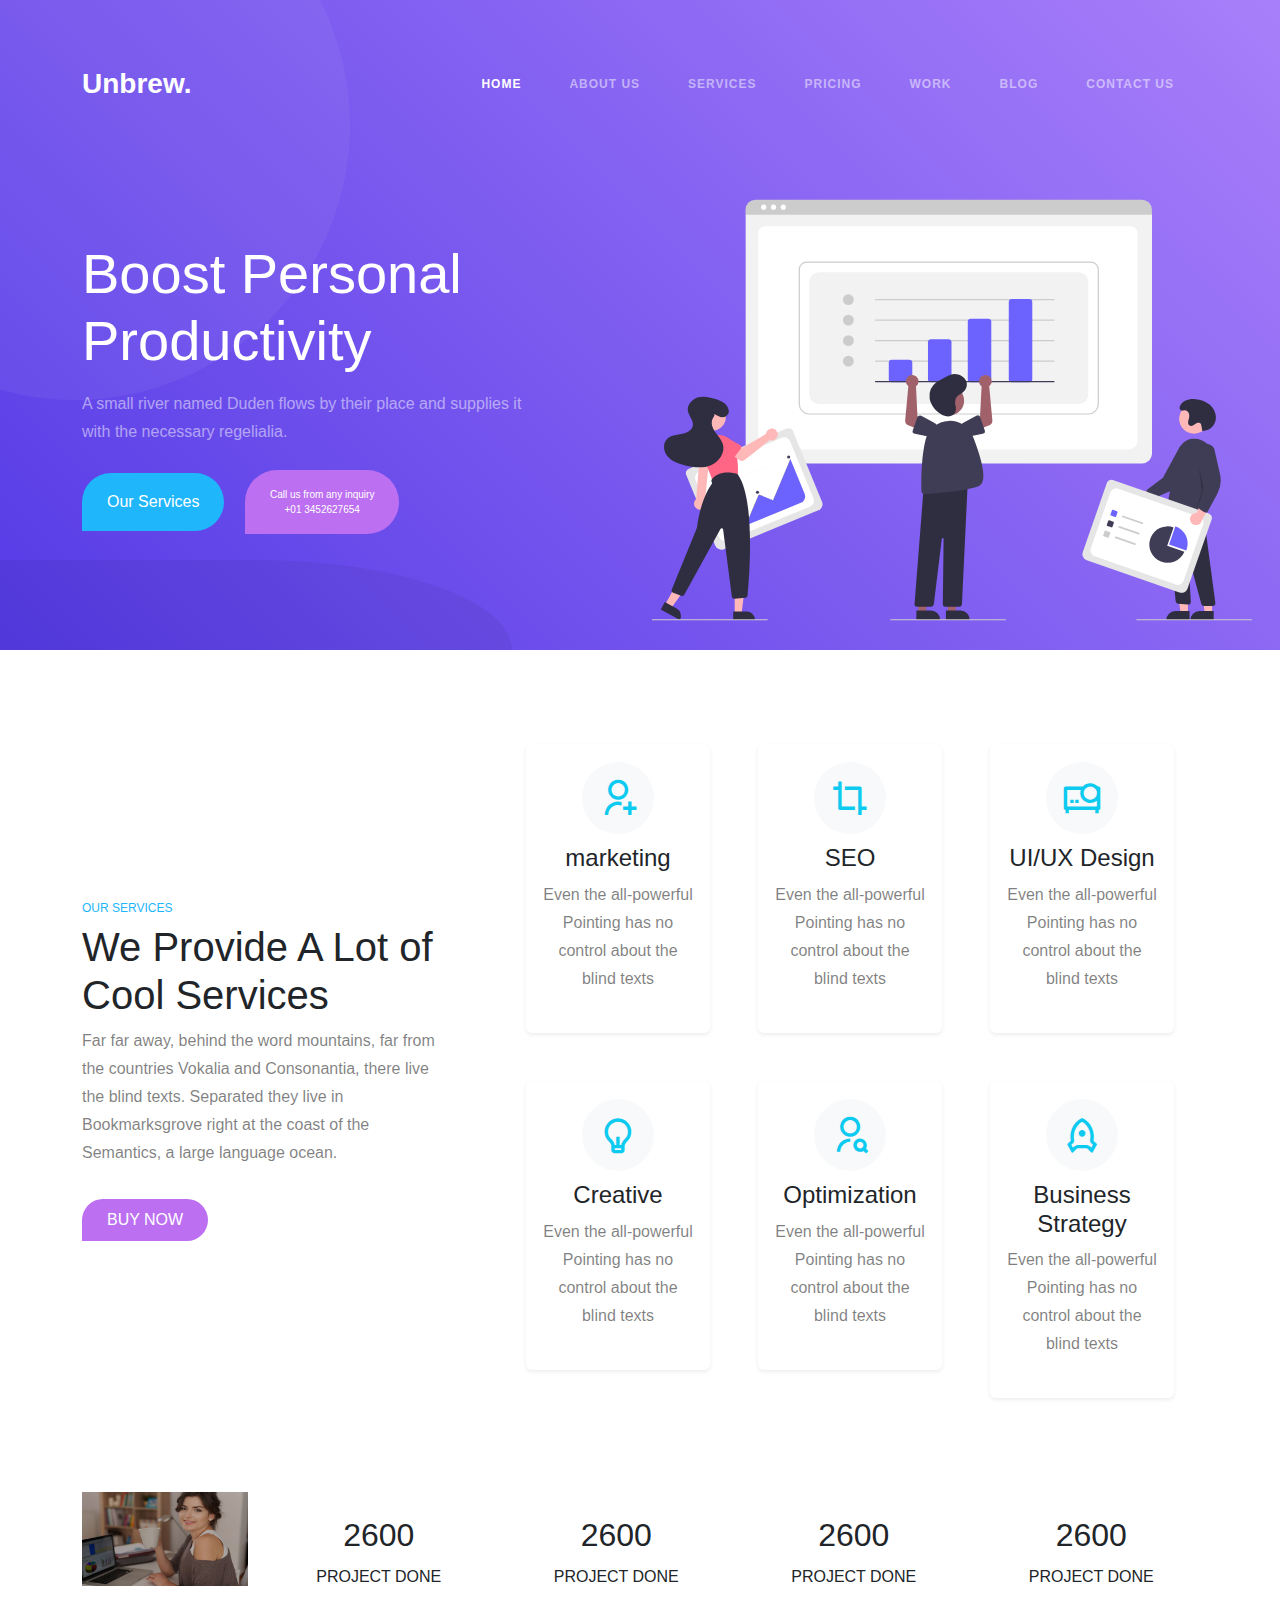
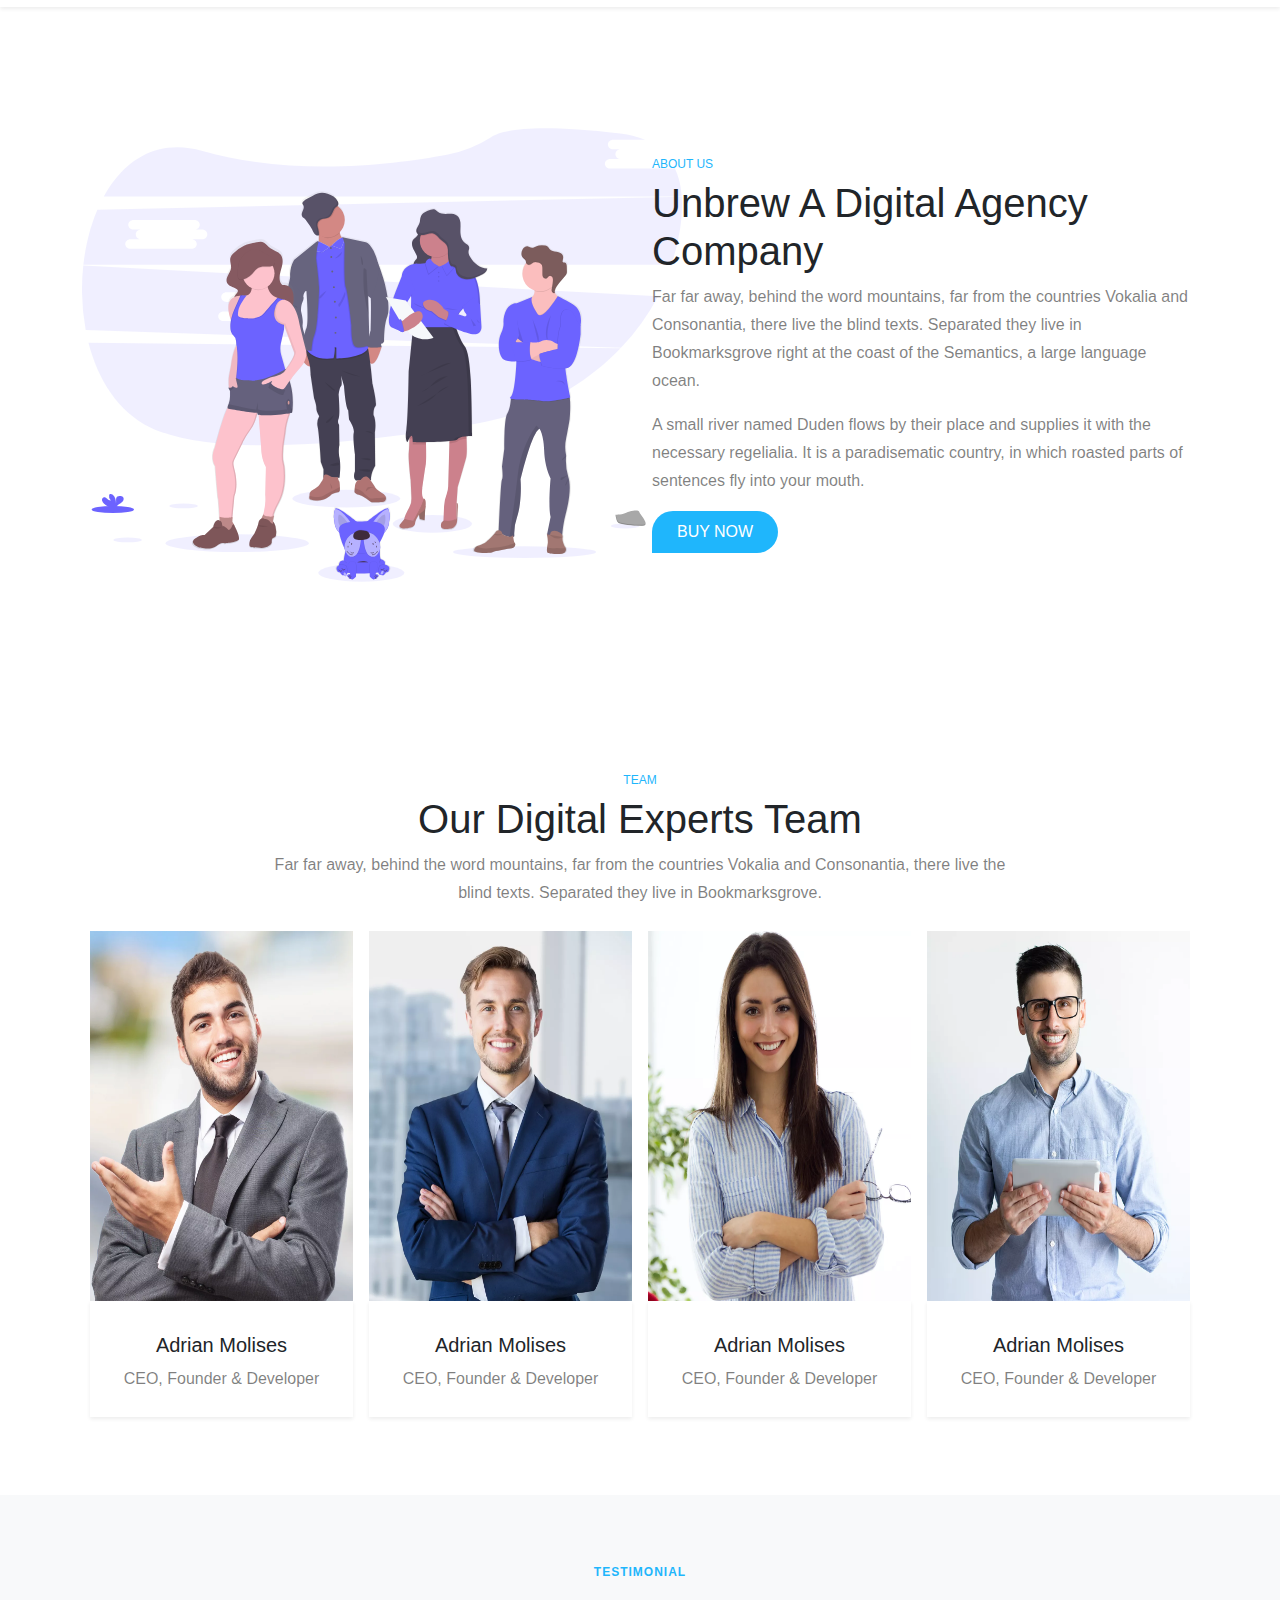
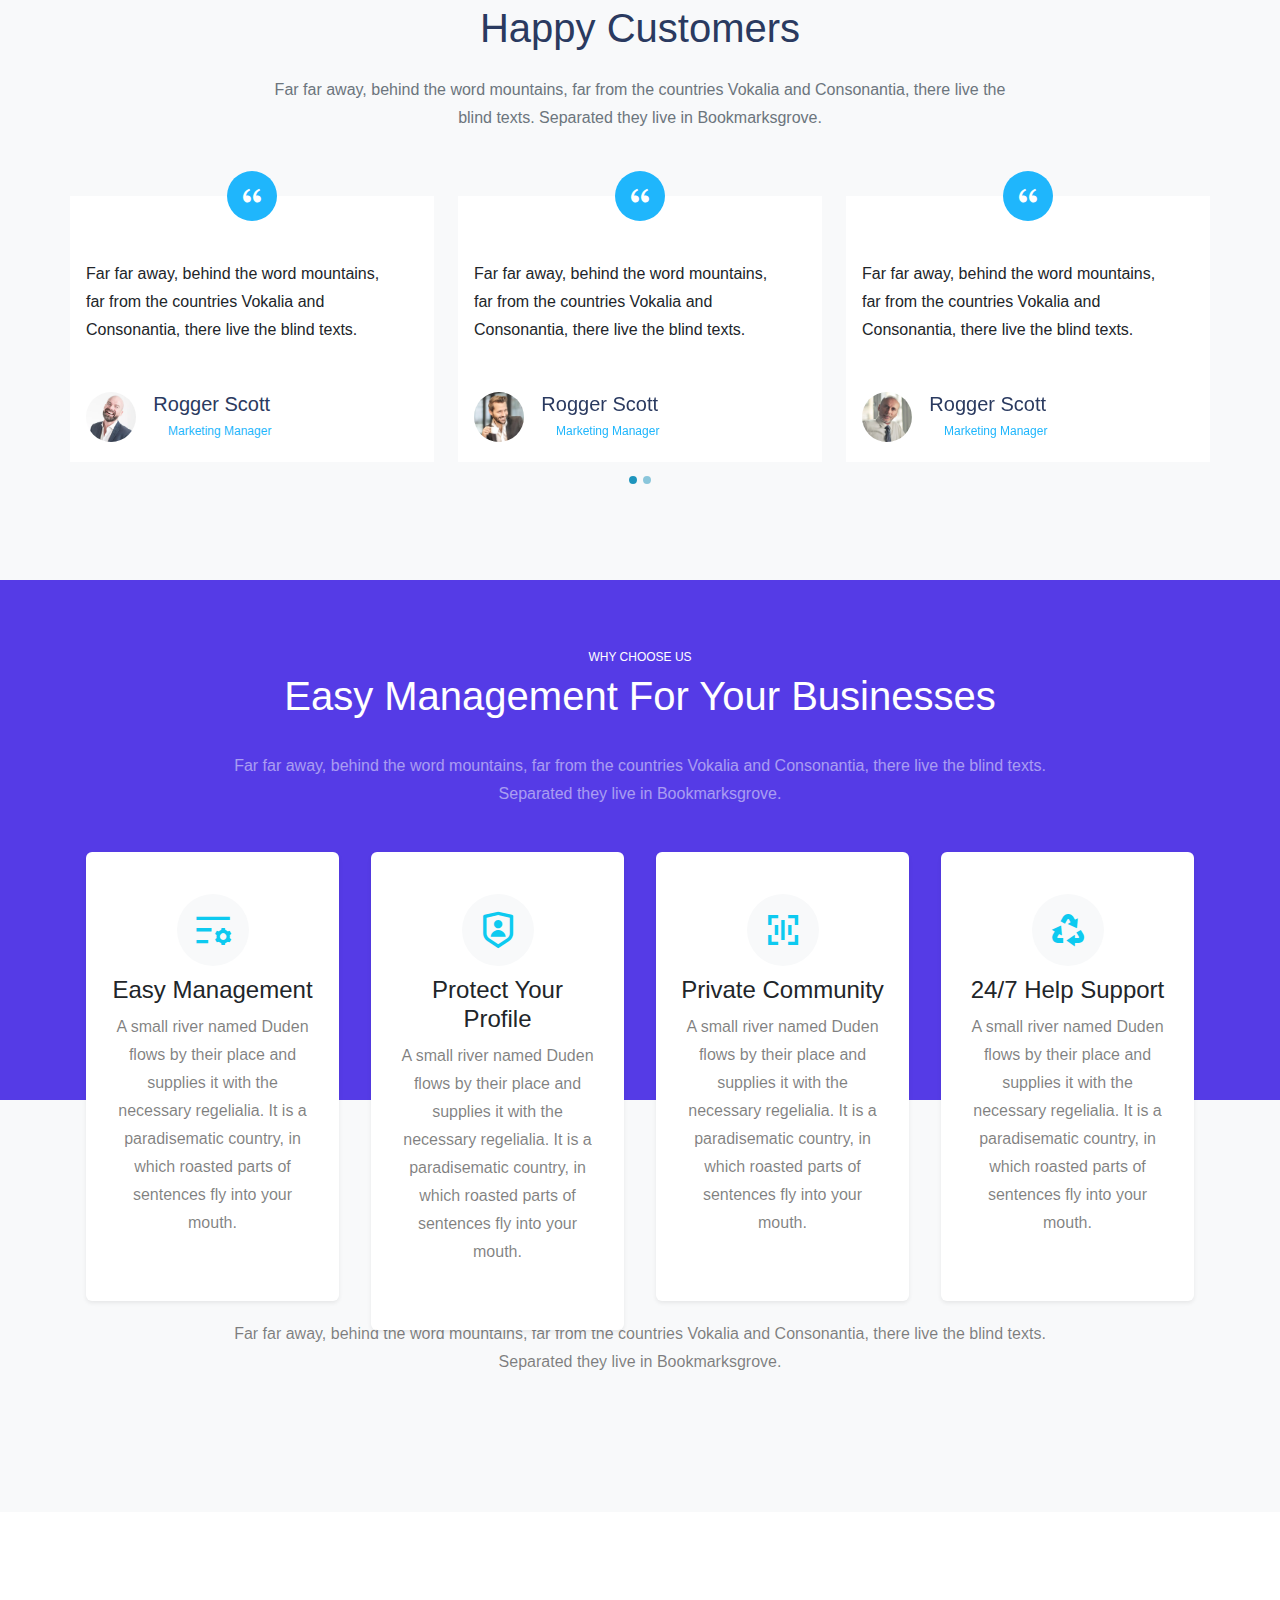
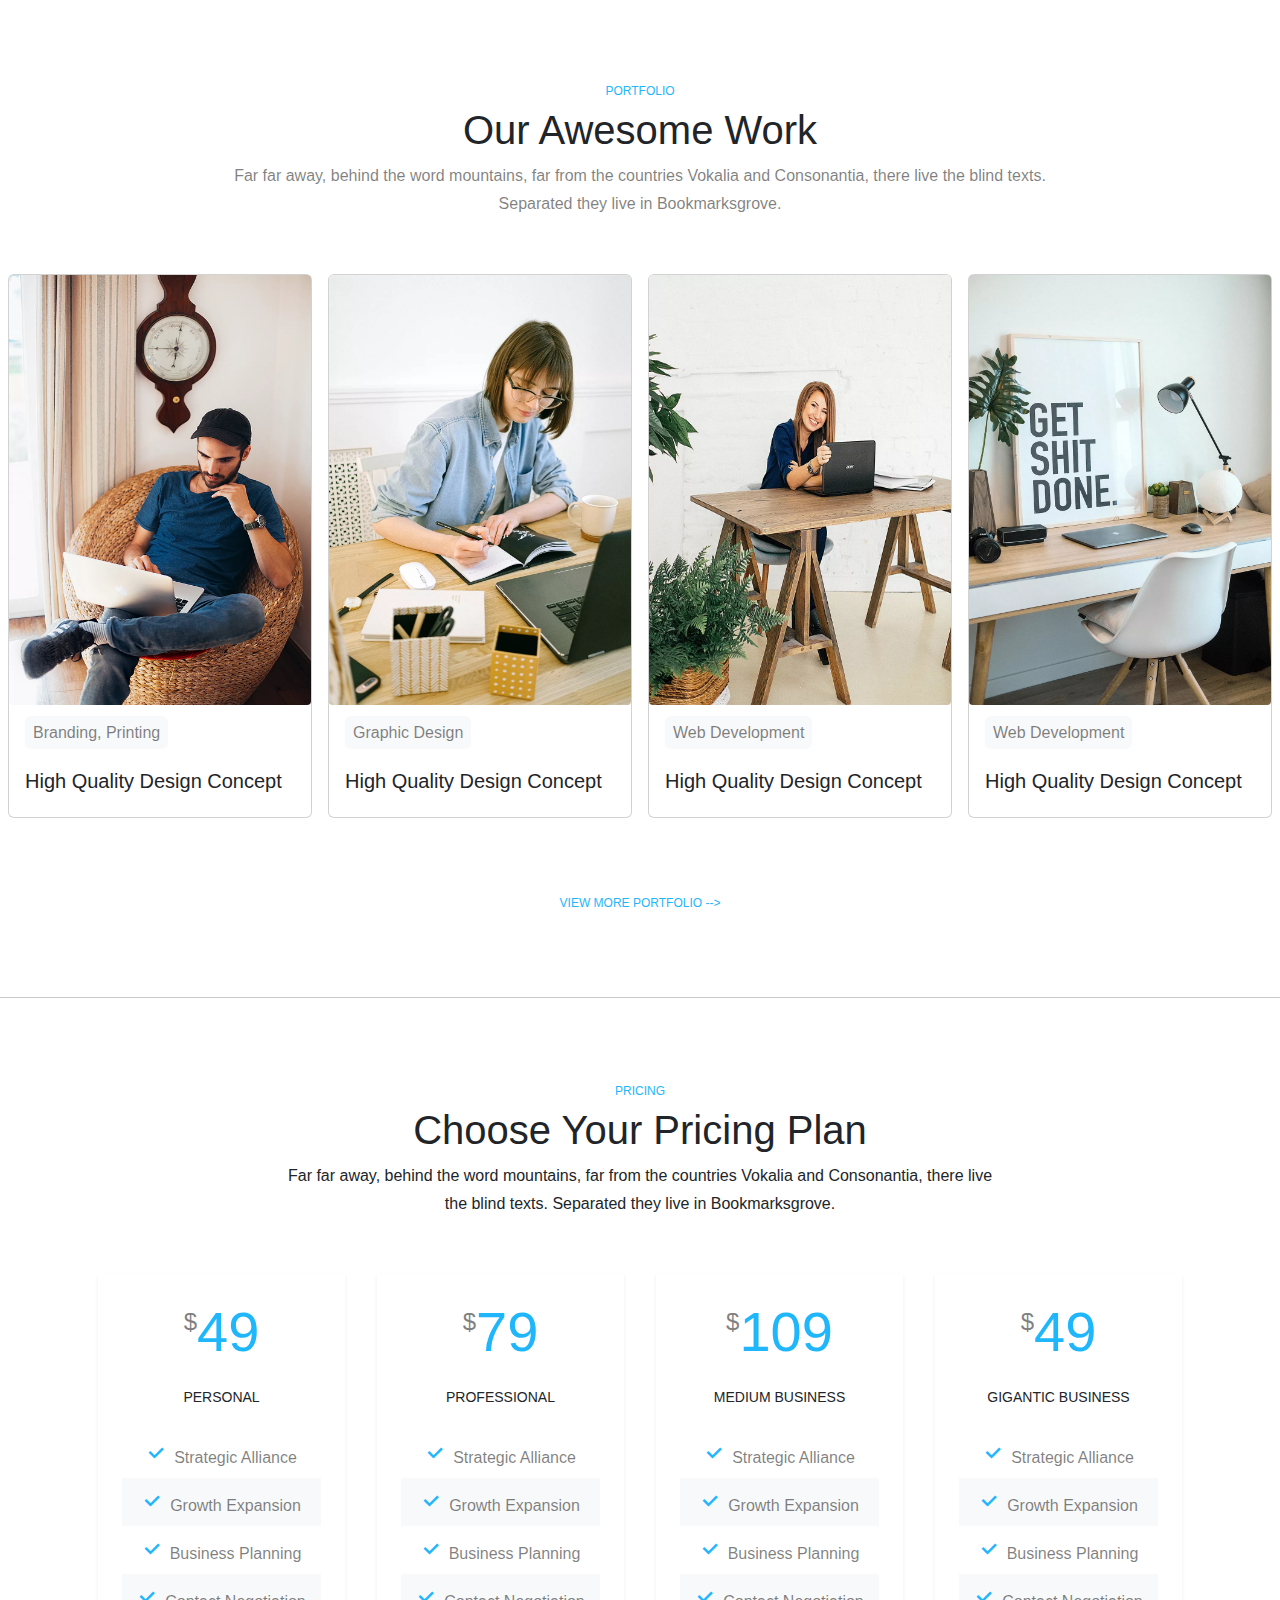
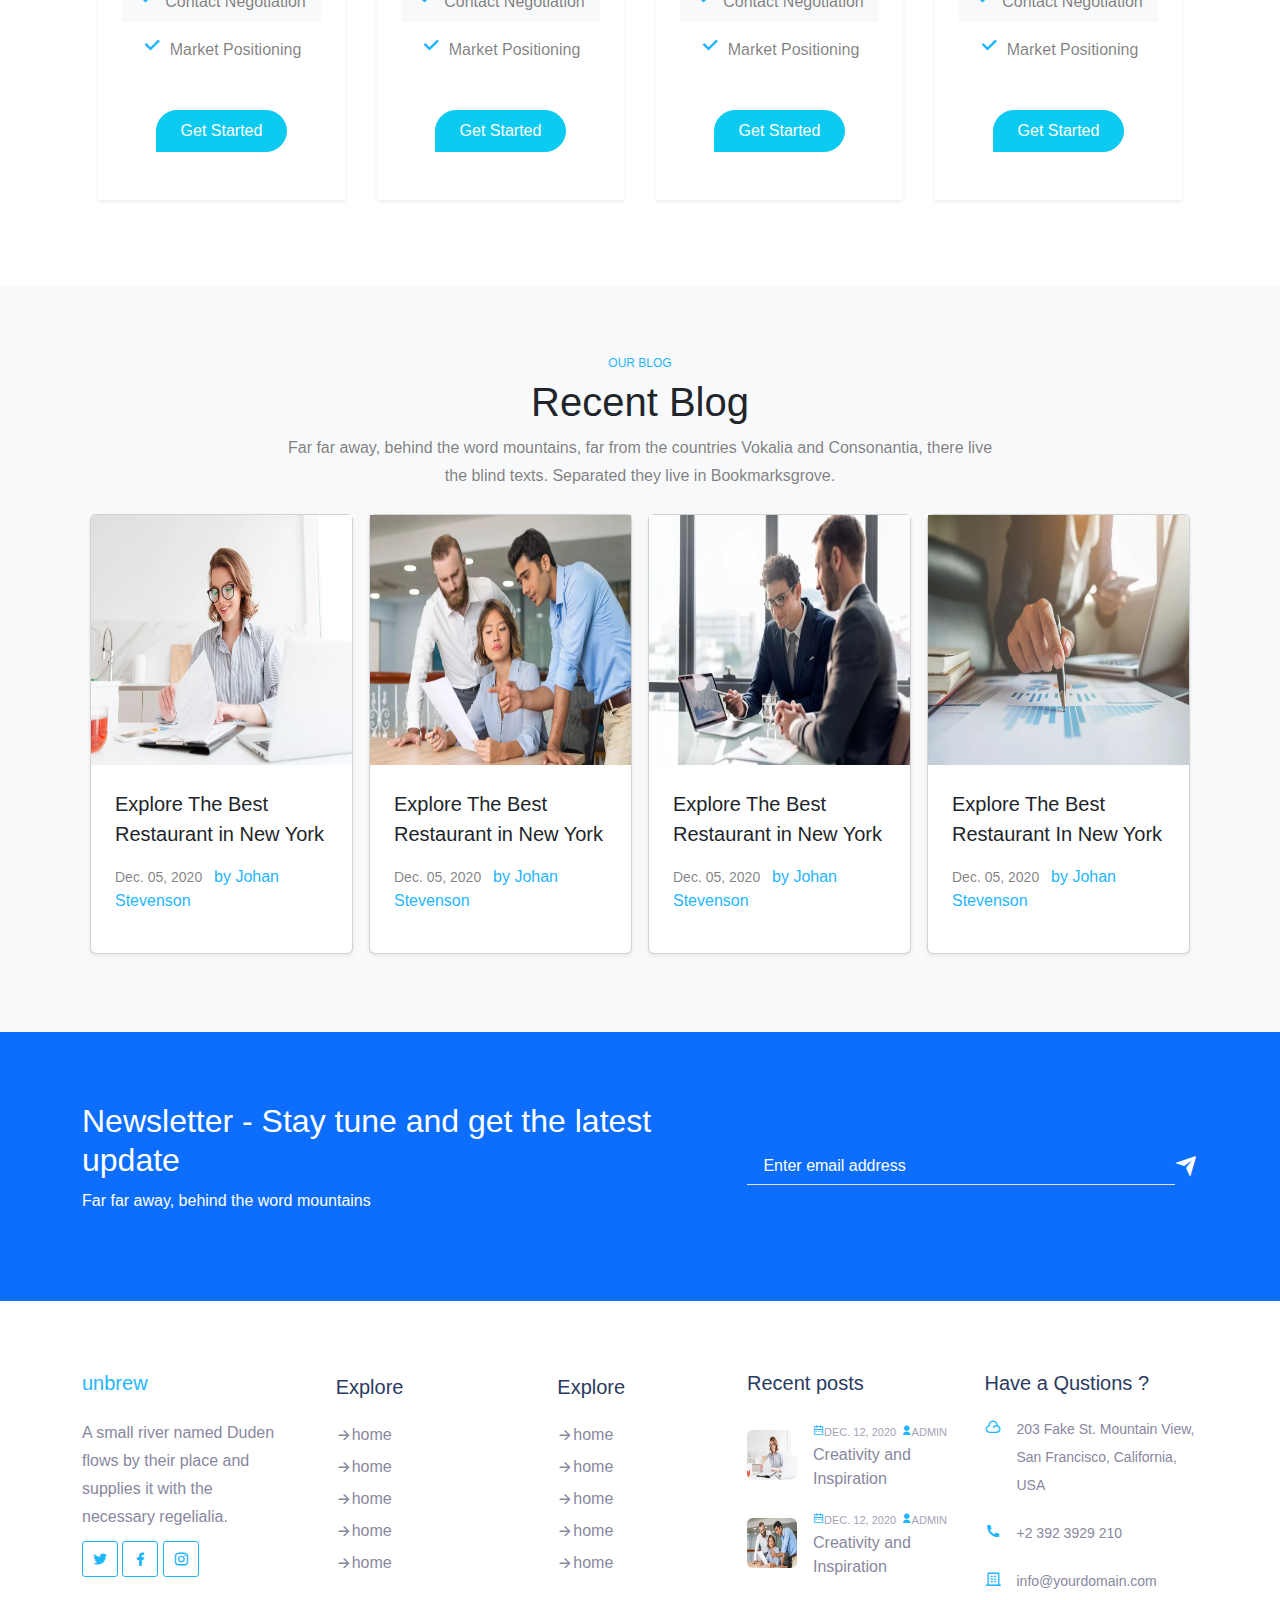
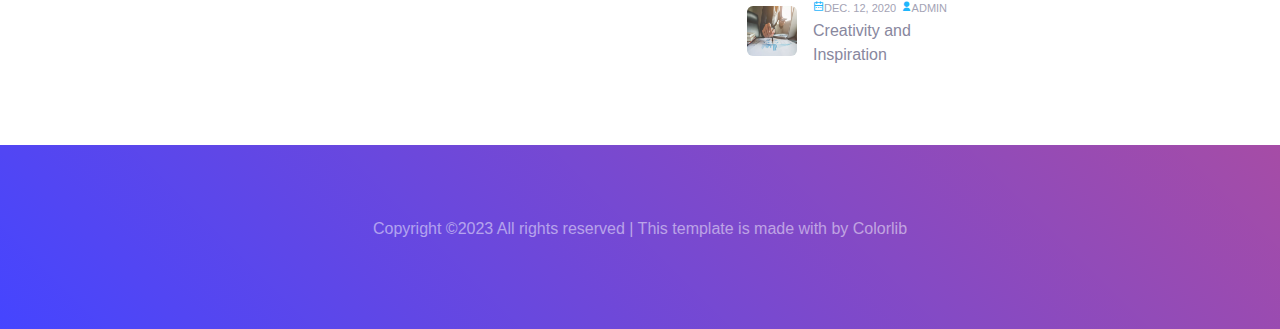
<file: index.html>
<!DOCTYPE html>
<html lang="en">
<head>
    <meta charset="UTF-8">
    <meta name="viewport" content="width=device-width, initial-scale=1.0">
    <title>5-PAGE-WEB</title>
    <link rel="stylesheet" href="remix/remixicon.css" type="text/css">
    <link rel="stylesheet" href="css/bootstrap.min.css" type="text/css">
    <link rel="stylesheet" href="css/style.css" type="text/css">
</head>
<body>
 
    <!-- header-start  -->
<header class="navbar navbar-expand-lg icon py-4">
    <div class="container">
        <h2 style=" font-weight: 600;" class="my-2"><a href="#" class="fs-3 text-white navbar-brand text-center d-flex align-items-center">Unbrew.</a></h2>
        <a href="javascriptvoid:(0)" class="navbar-toggler text-white nav-link " data-bs-toggle="collapse" data-bs-target="#nav"><i class="ri-menu-line mx-2"></i>MENU</a>
        <nav class="navbar-collapse collapse justify-content-end" id="nav">
            <ul class="navbar-nav">
                <li><a href="index.html" style="font-size: 12px; font-weight: 600; letter-spacing: 1px;" class="nav-link mx-3 text-white ">HOME</a></li>
                <li><a href="about.html" style="font-size: 12px; font-weight: 600; letter-spacing: 1px;" class="nav-link mx-3 text-white-50">ABOUT  US</a></li>
                <li><a href="services.html" style="font-size: 12px; font-weight: 600; letter-spacing: 1px;" class="nav-link mx-3 text-white-50">SERVICES</a></li>
                <li><a href="pricing.html" style="font-size: 12px; font-weight: 600; letter-spacing: 1px;" class="nav-link mx-3 text-white-50">PRICING</a></li>
                <li><a href="work.html" style="font-size: 12px; font-weight: 600; letter-spacing: 1px;" class="nav-link mx-3 text-white-50">WORK</a></li>
                <li><a href="blog.html" style="font-size: 12px; font-weight: 600; letter-spacing: 1px;" class="nav-link mx-3 text-white-50">BLOG</a></li>
                <li><a href="contact.html" style="font-size: 12px; font-weight: 600; letter-spacing: 1px;" class="nav-link mx-3 text-white-50">CONTACT US</a></li>
            </ul>
        </nav>
    </div>
</header>
<!-- header-end  -->

    <main>

        <!-- banner-start  -->
<section class="banner-after">
    <div class="banner space">
        <div class="container">
            <div class="row">
                <div class="col-lg-6">
                    <div class="banner-item">
                        <h1 class="text-start text-white display-4 mb-3">Boost Personal <br/>Productivity</h1>
                        <p class="text-start text-white-50">A small river named Duden flows by their place and supplies it<br/> with the necessary regelialia.</p>
                        <div class="banner-btn text-start">
                            <a href="javascriptvoid:(0)" class="btn banner-button px-4 py-3 text-white me-3 mt-2">Our Services</a>
                            <a href="javascriptvoid:(0)" class="btn banner-button2 px-4 py-3 text-white mt-2">Call us from any inquiry<br>+01 3452627654</a>
                        </div>
                        <div class="banner-social">
                            <ul class="d-flex">
                                <li class="nav-link"><a href="javascriptvoid:(0)" class="nav-link text-white me-4"><i class="ri-facebook-fill"></i></a></li>
                                <li class="nav-link"><a href="javascriptvoid:(0)" class="nav-link text-white me-4"><i class="ri-instagram-fill"></i></a></li>
                                <li class="nav-link"><a href="javascriptvoid:(0)" class="nav-link text-white me-4"><i class="ri-twitter-fill"></i></a></li>
                                <li class="nav-link"><a href="javascriptvoid:(0)" class="nav-link text-white me-4"><i class="ri-google-fill"></i></a></li>
                            </ul>
                        </div>
                    </div>
                </div>
                <div class="col-lg-6">
                    <div class="banner-img space">
                        <img src="images/banner.svg" alt="" width="600px" height="500px">
                    </div>
                </div>
            </div>
        </div>
    </div>
</section>
<!-- banner-end  -->

        <!-- services start  -->
        <section class="space bg-white"> 
            <div class="container">
                <div class="d-flex flex-wrap align-items-center">
                    <div class="col-lg-4">
                        <div class="service-content">
                            <h6 class="text-sm" style="color: #1fb6fc;">OUR SERVICES</h6>
                            <h2 class="fs-1">We Provide A Lot of Cool Services</h2>
                            <p class="text-black-50 pb-3 pe-2">Far far away, behind the word mountains, far from the countries Vokalia and Consonantia, there live the blind texts. Separated they live in Bookmarksgrove right at the coast of the Semantics, a large language ocean.</p>
                            <a href="javascriptvoid:(0)" type="button" class="service-button btn px-4 py-2 text-white">BUY NOW</a>
                        </div>
                    </div>
                    <div class="col-lg-8">
                        <div class="d-flex flex-wrap ms-5">
                            <div class="col-lg-4">
                                <div class="service-item rounded-2 m-4 bg-white px-3 py-4 text-center shadow-sm">
                                    <i class="ri-user-add-line fs-1 text-info bg-light p-3 m-3 rounded-circle" style="color: #1fb6fc;"></i>
                                <h4 class="pt-3">marketing</h4>
                                <p class="text-black-50">Even the all-powerful Pointing has no control about the blind texts </p>
                                </div>
                            </div>
                            <div class="col-lg-4">
                                <div class="service-item rounded-2 m-4 bg-white px-3 py-4 text-center shadow-sm">
                                    <i class="ri-crop-line fs-1 text-info bg-light p-3 m-3 rounded-circle" style="color: #1fb6fc;"></i>
                                <h4 class="pt-3">SEO</h4>
                                <p class="text-black-50">Even the all-powerful Pointing has no control about the blind texts </p>
                                </div>
                            </div>
                            <div class="col-lg-4">
                                <div class="service-item rounded-2 m-4 bg-white px-3 py-4 text-center shadow-sm">
                                    <i class="ri-projector-2-line fs-1 text-info bg-light p-3 m-3 rounded-circle" style="color: #1fb6fc;"></i>
                                <h4 class="pt-3">UI/UX Design</h4>
                                <p class="text-black-50">Even the all-powerful Pointing has no control about the blind texts </p>
                                </div>
                            </div>
                            <div class="col-lg-4">
                                <div class="service-item rounded-2 m-4 bg-white px-3 py-4 text-center shadow-sm">
                                    <i class="ri-lightbulb-line fs-1 text-info bg-light p-3 m-3 rounded-circle" style="color: #1fb6fc;"></i>
                                <h4 class="pt-3">Creative</h4>
                                <p class="text-black-50">Even the all-powerful Pointing has no control about the blind texts </p>
                                </div>
                            </div>
                            <div class="col-lg-4">
                                <div class="service-item rounded-2 m-4 bg-white px-3 py-4 text-center shadow-sm">
                                    <i class="ri-user-search-line fs-1 text-info bg-light p-3 m-3 rounded-circle" style="color: #1fb6fc;"></i>
                                <h4 class="pt-3">Optimization</h4>
                                <p class="text-black-50">Even the all-powerful Pointing has no control about the blind texts </p>
                                </div>
                            </div>
                            <div class="col-lg-4">
                                <div class="service-item rounded-2 m-4 bg-white px-3 py-4 text-center shadow-sm">
                                    <i class="ri-rocket-line fs-1 text-info bg-light p-3 m-3 rounded-circle" style="color: #1fb6fc;"></i>
                                <h4 class="pt-3">Business Strategy</h4>
                                <p class="text-black-50">Even the all-powerful Pointing has no control about the blind texts </p>
                                </div>
                            </div>
                        </div>
                    </div>
                </div>
            </div>
        </section>
        <!-- services end -->

        <!-- count start  -->
        <section class="shadow-sm">
            <div class="container">
                <div class="row">
                    <div class="col-md-2">
                        <div class="count-img ratio ratio-16x9">
                            <img src="images/count.webp" alt="c1" title="c1">
                        </div>
                    </div>
                    <div class="col-md-10">
                        <div class="row">
                            <div class="col-md-3">
                                <div class="count-item text-center pt-4">
                                    <h2>2600</h2>
                                    <p>PROJECT DONE</p>
                                </div>
                            </div>
                            <div class="col-md-3">
                                <div class="count-item text-center pt-4">
                                    <h2>2600</h2>
                                    <p>PROJECT DONE</p>
                                </div>
                            </div>
                            <div class="col-md-3">
                                <div class="count-item text-center pt-4">
                                    <h2>2600</h2>
                                    <p>PROJECT DONE</p>
                                </div>
                            </div>
                            <div class="col-md-3">
                                <div class="count-item text-center pt-4">
                                    <h2>2600</h2>
                                    <p>PROJECT DONE</p>
                                </div>
                            </div>
                        </div>
                    </div>
                </div>
            </div>
        </section>
        <!-- count end -->

        <!-- about start  -->
        <section class="py-5">
            <div class="container">
                <div class="row align-items-center">
                    <div class="col-md-6">
                        <div class="about-img img-fuild">
                            <img src="images/about.svg" alt="a1" title="a1" class="img-fuild" width="600px" height="600px"> 
                        </div>
                    </div>
                    <div class="col-md-6">
                        <div class="about-item">
                            <h6 class="text-sm" style="color: #1fb6fc;">ABOUT US</h6>
                            <h2 class="fs-1">Unbrew A Digital Agency Company</h2>
                            <p class="text-black-50">Far far away, behind the word mountains, far from the countries Vokalia and Consonantia, there live the blind texts. Separated they live in Bookmarksgrove right at the coast of the Semantics, a large language ocean.</p>
                            <p class="text-black-50">A small river named Duden flows by their place and supplies it with the necessary regelialia. It is a paradisematic country, in which roasted parts of sentences fly into your mouth.</p>
                            <a href="javascriptvoid:(0)" type="button" class="about-button btn px-4 py-2 text-white">BUY NOW</a>
                        </div>
                    </div>
                </div>
            </div>
        </section>
        <!-- about end -->

        <!-- team start  -->
        <section class="space">
            <div class="container">
                <div class="team-title text-center">
                    <h6 class="text-sm" style="color: #1fb6fc;">TEAM</h6>
                    <h2 class="fs-1">Our Digital Experts Team</h2>
                    <p class="text-black-50">Far far away, behind the word mountains, far from the countries Vokalia and Consonantia, there live the <br/>blind texts. Separated they live in Bookmarksgrove.</p>
                </div>
                <div class="d-flex flex-wrap">
                    <div class="col-md-3">
                        <div class="team-item m-2">
                            <div class="team-content">
                                <div class="team-img">
                                    <img src="images/t1.webp" alt="t1" title="t1" class="img-fluid">
                                </div>
                                <div class="team-icon">
                                    <i class="fs-6 ri-twitter-fill"></i>
                                    <i class="fs-6 ri-facebook-fill"></i>
                                    <i class="fs-6 ri-instagram-fill"></i>
                                    <i class="fs-6 ri-google-fill"></i>
                                </div>
                            </div>
                            <div class="box shadow-sm p-2 text-center">
                                <h4 class="fs-5 pt-4">Adrian Molises</h4>
                                <p class="text-black-50">CEO, Founder & Developer</p>
                            </div>
                        </div>
                    </div>
                    <div class="col-md-3">
                        <div class="team-item m-2">
                            <div class="team-content">
                                <div class="team-img">
                                    <img src="images/t2.webp" alt="" class="img-fluid">
                                </div>
                                <div class="team-icon">
                                    <i class="fs-6 ri-twitter-fill"></i>
                                    <i class="fs-6 ri-facebook-fill"></i>
                                    <i class="fs-6 ri-instagram-fill"></i>
                                    <i class="fs-6 ri-google-fill"></i>
                                </div>
                            </div>
                            <div class="box shadow-sm p-2 text-center">
                                <h4 class="fs-5 pt-4">Adrian Molises</h4>
                                <p class="text-black-50">CEO, Founder & Developer</p>
                            </div>
                        </div>
                    </div>
                    <div class="col-md-3">
                        <div class="team-item m-2">
                            <div class="team-content">
                                <div class="team-img">
                                    <img src="images/t3.webp" alt="" class="img-fluid">
                                </div>
                                <div class="team-icon">
                                    <i class="fs-6 ri-twitter-fill"></i>
                                    <i class="fs-6 ri-facebook-fill"></i>
                                    <i class="fs-6 ri-instagram-fill"></i>
                                    <i class="fs-6 ri-google-fill"></i>
                                </div>
                            </div>
                            <div class="box shadow-sm p-2 text-center">
                                <h4 class="fs-5 pt-4">Adrian Molises</h4>
                                <p class="text-black-50">CEO, Founder & Developer</p>
                            </div>
                        </div>
                    </div>
                    <div class="col-md-3">
                        <div class="team-item m-2">
                            <div class="team-content">
                                <div class="team-img">
                                    <img src="images/t4.webp" alt="" class="img-fluid">
                                </div>
                                <div class="team-icon">
                                    <i class="fs-6 ri-twitter-fill"></i>
                                    <i class="fs-6 ri-facebook-fill"></i>
                                    <i class="fs-6 ri-instagram-fill"></i>
                                    <i class="fs-6 ri-google-fill"></i>
                                </div>
                            </div>
                            <div class="box shadow-sm p-2 text-center">
                                <h4 class="fs-5 pt-4">Adrian Molises</h4>
                                <p class="text-black-50">CEO, Founder & Developer</p>
                            </div>
                        </div>
                    </div>
                </div>
            </div>
        </section>
        <!-- team end -->

        <!-- testimonial-start  -->
        <section>
    <div class="test bg-light">
        <div class="container space">
            <div class="test-title text-center">
                <h6 class="mb-4">TESTIMONIAL</h6>
                <h2 class="display-6 mb-4">Happy Customers</h2>
                <p class="text-secondary">Far far away, behind the word mountains, far from the countries Vokalia and Consonantia, there live the<br> blind texts. Separated they live in Bookmarksgrove.</p>
            </div>
            <div class="carousel slide" data-bs-ride="carousel" id="review">
                <div class="carousel-indicators">
                    <button type="button" data-bs-target="#review" data-bs-slide-to="0" class="active"></button>
                    <button type="button" data-bs-target="#review" data-bs-slide-to="1"></button>
                </div>
                <div class="carousel-inner">
                    <div class="carousel-item text-center active my-5">
                        <div class="row">
                            <div class="col-lg-4">
                                <div class="test-content bg-white py-3 px-3 position-relative">
                                    <i class="ri-double-quotes-l position-absolute top-0 start-50 translate-middle text-white fs-4" style="background-color: #1fb6fc; height: 50px;width: 50px; border-radius: 50%;line-height: 50px;"></i>
                                    <div class="test-text">
                                        <p class="text-start my-5">Far far away, behind the word mountains,<br/> far from the countries Vokalia and<br/> Consonantia, there live the blind texts.</p>
                                    </div>
                                    <div class="test-person d-flex">
                                        <img src="images/tes1.webp" alt="tex1" title="tes1" class="rounded-circle" height="50px" width="50px" style="object-fit: cover;">
                                        <div class="test-inner ms-3">
                                            <h5 style="color: #2a3a60;">Rogger Scott</h5>
                                            <h6 class="ms-3" style="color: #1fb6fc;">Marketing Manager</h6>
                                        </div>
                                    </div>
                                </div>
                            </div>
                            <div class="col-lg-4">
                                <div class="test-content bg-white py-3 px-3 position-relative">
                                    <i class="ri-double-quotes-l position-absolute top-0 start-50 translate-middle text-white fs-4" style="background-color: #1fb6fc; height: 50px;width: 50px; border-radius: 50%;line-height: 50px;"></i>
                                    <div class="test-text">
                                        <p  class="text-start my-5">Far far away, behind the word mountains,<br/> far from the countries Vokalia and<br/> Consonantia, there live the blind texts.</p>
                                    </div>
                                    <div class="test-person  d-flex">
                                        <img src="images/tes2.webp" alt="tes2" title="tes2" class="rounded-circle" height="50px" width="50px" style="object-fit: cover;">
                                        <div class="test-inner ms-3">
                                            <h5 style="color: #2a3a60;">Rogger Scott</h5>
                                            <h6 class="ms-3" style="color: #1fb6fc;">Marketing Manager</h6>
                                        </div>
                                    </div>
                                </div>
                            </div>
                            <div class="col-lg-4">
                                <div class="test-content bg-white py-3 px-3 position-relative">
                                    <i class="ri-double-quotes-l position-absolute top-0 start-50 translate-middle text-white fs-4" style="background-color: #1fb6fc; height: 50px;width: 50px; border-radius: 50%;line-height: 50px;"></i>
                                    <div class="test-text">
                                        <p  class="text-start my-5">Far far away, behind the word mountains,<br/> far from the countries Vokalia and<br/> Consonantia, there live the blind texts.</p>
                                    </div>
                                    <div class="test-person  d-flex">
                                        <img src="images/tes3.webp" alt="tes3" title="tes3" class="rounded-circle" height="50px" width="50px" style="object-fit: cover;">
                                        <div class="test-inner ms-3">
                                            <h5 style="color: #2a3a60;">Rogger Scott</h5>
                                            <h6 class="ms-3" style="color: #1fb6fc;">Marketing Manager</h6>
                                        </div>
                                    </div>
                                </div>
                            </div>
                        </div>
                    </div>
                    <div class="carousel-item text-center my-5">
                        <div class="row">
                            <div class="col-lg-4">
                                <div class="test-content bg-white py-3 px-3 position-relative">
                                    <i class="ri-double-quotes-l position-absolute top-0 start-50 translate-middle text-white fs-4" style="background-color: #1fb6fc; height: 50px;width: 50px; border-radius: 50%;line-height: 50px;"></i>
                                    <div class="test-text">
                                        <p class="text-start my-5">Far far away, behind the word mountains,<br/> far from the countries Vokalia and<br/> Consonantia, there live the blind texts.</p>
                                    </div>
                                    <div class="test-person d-flex">
                                        <img src="images/tes1.webp" alt="tes1" title="tes1" class="rounded-circle" height="50px" width="50px" style="object-fit: cover;">
                                        <div class="test-inner ms-3">
                                            <h5 style="color: #2a3a60;">Rogger Scott</h5>
                                            <h6 class="ms-3" style="color: #1fb6fc;">Marketing Manager</h6>
                                        </div>
                                    </div>
                                </div>
                            </div>
                            <div class="col-lg-4">
                                <div class="test-content bg-white py-3 px-3 position-relative">
                                    <i class="ri-double-quotes-l position-absolute top-0 start-50 translate-middle text-white fs-4" style="background-color: #1fb6fc; height: 50px;width: 50px; border-radius: 50%;line-height: 50px;"></i>
                                    <div class="test-text">
                                        <p  class="text-start my-5">Far far away, behind the word mountains,<br/> far from the countries Vokalia and<br/> Consonantia, there live the blind texts.</p>
                                    </div>
                                    <div class="test-person  d-flex">
                                        <img src="images/tes3.webp" alt="tes2" title="tes2" class="rounded-circle" height="50px" width="50px" style="object-fit: cover;">
                                        <div class="test-inner ms-3">
                                            <h5 style="color: #2a3a60;">Rogger Scott</h5>
                                            <h6 class="ms-3" style="color: #1fb6fc;">Marketing Manager</h6>
                                        </div>
                                    </div>
                                </div>
                            </div>
                            <div class="col-lg-4">
                                <div class="test-content bg-white py-3 px-3 position-relative">
                                    <i class="ri-double-quotes-l position-absolute top-0 start-50 translate-middle text-white fs-4" style="background-color: #1fb6fc; height: 50px;width: 50px; border-radius: 50%;line-height: 50px;"></i>
                                    <div class="test-text">
                                        <p  class="text-start my-5">Far far away, behind the word mountains,<br/> far from the countries Vokalia and<br/> Consonantia, there live the blind texts.</p>
                                    </div>
                                    <div class="test-person  d-flex">
                                        <img src="images/tes2.webp" alt="tes3" title="tes3" class="rounded-circle" height="50px" width="50px" style="object-fit: cover;">
                                        <div class="test-inner ms-3">
                                            <h5 style="color: #2a3a60;">Rogger Scott</h5>
                                            <h6 class="ms-3" style="color: #1fb6fc;">Marketing Manager</h6>
                                        </div>
                                    </div>
                                </div>
                            </div>
                        </div>
                    </div>
                </div>
            </div>
        </div>
    </div>
        </section>
        <!-- testimonial-end  -->

        <!-- why start  -->
        <section class="why space" style="background-color: #553be6;">
            <div class="container">
                <div class="why-title text-center">
                    <h6 class="text-white">WHY CHOOSE US</h6>
                    <h2 class="h1 text-white">Easy Management For Your Businesses</h2>
                    <p class="text-white-50 py-4">Far far away, behind the word mountains, far from the countries Vokalia and Consonantia, there live the blind texts. <br/>Separated they live in Bookmarksgrove.</p>
                </div>
                <div class="row">
                    <div class="col-md-3">
                        <div class="why-item rounded-2 m-1 bg-white px-4 py-5 text-center shadow-sm">
                            <i class="ri-list-settings-line fs-1 text-info bg-light p-3 m-3 rounded-circle"></i>
                        <h4 class="pt-3"> Easy Management</h4>
                        <p class="text-black-50">A small river named Duden flows by their place and supplies it with the necessary regelialia. It is a paradisematic country, in which roasted parts of sentences fly into your mouth. </p>
                        </div>
                    </div>
                    <div class="col-md-3">
                        <div class="why-item rounded-2 m-1 bg-white px-4 py-5 text-center shadow-sm">
                            <i class="ri-shield-user-line fs-1 text-info bg-light p-3 m-3 rounded-circle"></i>
                        <h4 class="pt-3">Protect Your Profile</h4>
                        <p class="text-black-50">A small river named Duden flows by their place and supplies it with the necessary regelialia. It is a paradisematic country, in which roasted parts of sentences fly into your mouth. </p>
                        </div>
                    </div>
                    <div class="col-md-3">
                        <div class="why-item rounded-2 m-1 bg-white px-4 py-5 text-center shadow-sm">
                            <i class="ri-voice-recognition-line fs-1 text-info bg-light p-3 m-3 rounded-circle"></i>
                        <h4 class="pt-3">Private Community</h4>
                        <p class="text-black-50">A small river named Duden flows by their place and supplies it with the necessary regelialia. It is a paradisematic country, in which roasted parts of sentences fly into your mouth. </p>
                        </div>
                    </div>
                    <div class="col-md-3">
                        <div class="why-item rounded-2 m-1 bg-white px-4 py-5 text-center shadow-sm">
                            <i class="ri-recycle-fill fs-1 text-info bg-light p-3 m-3 rounded-circle"></i>
                        <h4 class="pt-3">24/7 Help Support</h4>
                        <p class="text-black-50">A small river named Duden flows by their place and supplies it with the necessary regelialia. It is a paradisematic country, in which roasted parts of sentences fly into your mouth. </p>
                        </div>
                    </div>
                </div>
            </div>
            <div class="pera space bg-light">
                <div class="container">
                    <div class="pera-item text-center">
                        <p class="text-black-50">Far far away, behind the word mountains, far from the countries Vokalia and Consonantia, there live the blind texts.<br/> Separated they live in Bookmarksgrove.</p>
                    </div>
                </div>
            </div>
        </section>
        <!-- why end -->

        <!-- portfolio start  -->
        <section class="portfolio">
            <div class="container">
                <div class="portfolio-title text-center">
                    <h6 class="text-sm" style="color: #1fb6fc;">PORTFOLIO</h6>
                    <h2 class="fs-1">Our Awesome Work</h2>
                    <p class="text-black-50 mb-5">Far far away, behind the word mountains, far from the countries Vokalia and Consonantia, there live the blind texts.  <br/>Separated they live in Bookmarksgrove.</p>
                </div>
            </div>
            <div class="d-flex flex-wrap">
                    <div class="col-md-3">
                        <div class="card m-2">
                            <img src="images/p1.webp" alt="p1" title="p1" width="100%" height="430px" class="rounded-1">
                            <div class="card-body">
                                <span class="text-black-50 bg-light px-2 py-2 rounded-2">Branding, Printing</span>
                                <h5 class="pt-4">High Quality Design Concept</h5>
                            </div>
                        </div>
                    </div>
                    <div class="col-md-3">
                        <div class="card m-2">
                            <img src="images/p2.webp" alt="p2" title="p2" width="100%" height="430px" class="rounded-1">
                            <div class="card-body">
                                <span class="text-black-50 bg-light px-2 py-2 rounded-2">Graphic Design</span>
                                <h5 class="pt-4">High Quality Design Concept</h5>
                            </div>
                        </div>
                    </div>
                    <div class="col-md-3">
                        <div class="card m-2">
                            <img src="images/p3.webp" alt="p3". title="p3" width="100%" height="430px" class="rounded-1">
                            <div class="card-body">
                                <span class="text-black-50 bg-light px-2 py-2 rounded-2">Web Development</span>
                                <h5 class="pt-4">High Quality Design Concept</h5>
                            </div>
                        </div>
                    </div>
                    <div class="col-md-3">
                        <div class="card m-2">
                            <img src="images/p4.webp" alt="p4" title="p4" width="100%" height="430px" class="rounded-1">
                            <div class="card-body">
                                <span class="text-black-50 bg-light px-2 py-2 rounded-2">Web Development</span>
                                <h5 class="pt-4">High Quality Design Concept</h5>
                            </div>
                        </div>
                    </div>
                </div>
                <div class="container">
                    <div class="viw text-center">
                        <h6 class="space" style="color: #1fb6fc;">VIEW MORE PORTFOLIO --> </h6>
                    </div>
                </div>
                <hr>
        </section>
        <!-- portfolio end -->

        <!-- pricing start  -->
        <section class="space">
            <div class="container">
               <div class="pricing-title text-center">
                    <h6 class="text-sm" style="color: #1fb6fc;">PRICING</h6>
                    <h2 class="fs-1">Choose Your Pricing Plan</h2>
                    <p class="pb-4">Far far away, behind the word mountains, far from the countries Vokalia and Consonantia, there live <br/>the blind texts. Separated they live in Bookmarksgrove.</p>
               </div>
               <div class="d-flex flex-wrap">
                    <div class="col-lg-3">
                        <div class="pricing-content p-4 m-3 shadow-sm">
                            <div class="pricing-item text-center">
                            <h2 class="display-4" style="color: #1fb6fc;"><sup><span class="fs-4 text-black-50">$</span></sup>49</h2>
                            <h6 class="fs-6 py-3 text-sm">PERSONAL</h6>
                        </div>
                        <table class="table text-center table-borderless">
                            <tbody>
                                <tr>
                                    <td class="text-black-50"><i class="ri-check-fill fs-5 fw-bold pe-2" style="color: #1fb6fc;"></i>Strategic Alliance</td>
                                </tr>
                                <tr class="table-light">
                                    <td class="text-black-50"><i class="ri-check-fill fs-5 fw-bold pe-2" style="color: #1fb6fc;"></i>Growth Expansion</td>
                                </tr>
                                <tr>
                                    <td class="text-black-50"><i class="ri-check-fill fs-5 fw-bold pe-2" style="color: #1fb6fc;"></i>Business Planning</td>
                                </tr>
                                <tr class="table-light">
                                    <td class="text-black-50"><i class="ri-check-fill fs-5 fw-bold pe-2" style="color: #1fb6fc;"></i>Contact Negotiation</td>
                                </tr>
                                <tr>
                                    <td class="text-black-50"><i class="ri-check-fill fs-5 fw-bold pe-2" style="color: #1fb6fc;"></i>Market Positioning</td>
                                </tr>
                            </tbody>
                        </table>
                        <div class="pricing-button text-center py-4">
                            <button type="button" class="btn btn-info px-4 py-2 pricing-button text-white">Get Started</button>
                        </div>
                        </div>
                    </div>
                    <div class="col-lg-3">
                        <div class="pricing-content p-4 m-3 shadow-sm">
                            <div class="pricing-item text-center">
                            <h2 class="display-4" style="color: #1fb6fc;"><sup><span class="fs-4 text-black-50">$</span></sup>79</h2>
                            <h6 class="fs-6 py-3 text-sm">PROFESSIONAL</h6>
                        </div>
                        <table class="table text-center table-borderless">
                            <tbody>
                                <tr>
                                    <td class="text-black-50"><i class="ri-check-fill fs-5 fw-bold pe-2" style="color: #1fb6fc;"></i>Strategic Alliance</td>
                                </tr>
                                <tr class="table-light">
                                    <td class="text-black-50"><i class="ri-check-fill fs-5 fw-bold pe-2" style="color: #1fb6fc;"></i>Growth Expansion</td>
                                </tr>
                                <tr>
                                    <td class="text-black-50"><i class="ri-check-fill fs-5 fw-bold pe-2" style="color: #1fb6fc;"></i>Business Planning</td>
                                </tr>
                                <tr class="table-light">
                                    <td class="text-black-50"><i class="ri-check-fill fs-5 fw-bold pe-2" style="color: #1fb6fc;"></i>Contact Negotiation</td>
                                </tr>
                                <tr>
                                    <td class="text-black-50"><i class="ri-check-fill fs-5 fw-bold pe-2" style="color: #1fb6fc;"></i>Market Positioning</td>
                                </tr>
                            </tbody>
                        </table>
                        <div class="pricing-button text-center py-4">
                            <button type="button" class="btn btn-info px-4 py-2 pricing-button text-white">Get Started</button>
                        </div>
                        </div>
                    </div>
                    <div class="col-lg-3">
                        <div class="pricing-content p-4 m-3 shadow-sm">
                            <div class="pricing-item text-center">
                            <h2 class="display-4" style="color: #1fb6fc;"><sup><span class="fs-4 text-black-50">$</span></sup>109</h2>
                            <h6 class="fs-6 py-3 text-sm">MEDIUM BUSINESS</h6>
                        </div>
                        <table class="table text-center table-borderless">
                            <tbody>
                                <tr>
                                    <td class="text-black-50"><i class="ri-check-fill fs-5 fw-bold pe-2" style="color: #1fb6fc;"></i>Strategic Alliance</td>
                                </tr>
                                <tr class="table-light">
                                    <td class="text-black-50"><i class="ri-check-fill fs-5 fw-bold pe-2" style="color: #1fb6fc;"></i>Growth Expansion</td>
                                </tr>
                                <tr>
                                    <td class="text-black-50"><i class="ri-check-fill fs-5 fw-bold pe-2" style="color: #1fb6fc;"></i>Business Planning</td>
                                </tr>
                                <tr class="table-light">
                                    <td class="text-black-50"><i class="ri-check-fill fs-5 fw-bold pe-2" style="color: #1fb6fc;"></i>Contact Negotiation</td>
                                </tr>
                                <tr>
                                    <td class="text-black-50"><i class="ri-check-fill fs-5 fw-bold pe-2" style="color: #1fb6fc;"></i>Market Positioning</td>
                                </tr>
                            </tbody>
                        </table>
                        <div class="pricing-button text-center py-4">
                            <button type="button" class="btn btn-info px-4 py-2 pricing-button text-white">Get Started</button>
                        </div>
                        </div>
                    </div>
                    <div class="col-lg-3">
                        <div class="pricing-content p-4 m-3 shadow-sm">
                            <div class="pricing-item text-center">
                            <h2 class="display-4" style="color: #1fb6fc;"><sup><span class="fs-4 text-black-50">$</span></sup>49</h2>
                            <h6 class="fs-6 py-3 text-sm">GIGANTIC BUSINESS</h6>
                        </div>
                        <table class="table text-center table-borderless">
                            <tbody>
                                <tr>
                                    <td class="text-black-50"><i class="ri-check-fill fs-5 fw-bold pe-2" style="color: #1fb6fc;"></i>Strategic Alliance</td>
                                </tr>
                                <tr class="table-light">
                                    <td class="text-black-50"><i class="ri-check-fill fs-5 fw-bold pe-2" style="color: #1fb6fc;"></i>Growth Expansion</td>
                                </tr>
                                <tr>
                                    <td class="text-black-50"><i class="ri-check-fill fs-5 fw-bold pe-2" style="color: #1fb6fc;"></i>Business Planning</td>
                                </tr>
                                <tr class="table-light">
                                    <td class="text-black-50"><i class="ri-check-fill fs-5 fw-bold pe-2" style="color: #1fb6fc;"></i>Contact Negotiation</td>
                                </tr>
                                <tr>
                                    <td class="text-black-50"><i class="ri-check-fill fs-5 fw-bold pe-2" style="color: #1fb6fc;"></i>Market Positioning</td>
                                </tr>
                            </tbody>
                        </table>
                        <div class="pricing-button text-center py-4">
                            <button type="button" class="btn btn-info px-4 py-2 pricing-button text-white">Get Started</button>
                        </div>
                        </div>
                    </div>
               </div>
            </div>
        </section>
        <!-- pricing end -->

        <!-- recent start  -->
        <section class="space bg-light">
            <div class="container">
                <div class="recent-title text-center">
                    <h6 style="color: #1fb6fc;">OUR BLOG</h6>
                    <h2 class="fs-1">Recent Blog</h2>
                    <p class="text-black-50">Far far away, behind the word mountains, far from the countries Vokalia and Consonantia, there live <br/>the blind texts. Separated they live in Bookmarksgrove.</p>
                </div>
                <div class="d-flex flex-wrap">
                    <div class="col-lg-3">
                        <div class="card m-2 shadow-sm">
                            <img src="images/r1.webp" alt="" width="100%" height="250px">
                            <div class="card-content item p-4">
                                <a href="javascriptvoid:(0)" class="fs-5 text-dark">Explore The Best Restaurant in New York</a>
                                <div class="card-item py-3">
                                    <span class="text-black-50">Dec. 05, 2020</span>
                                    <a href="javascriptvoid:(0)" class="name ps-2">by Johan Stevenson</a>
                                </div>
                            </div>
                        </div>
                    </div>
                    <div class="col-lg-3">
                        <div class="card m-2 shadow-sm">
                            <img src="images/r2.webp" alt="" width="100%" height="250px">
                            <div class="card-content item p-4">
                                <a href="javascriptvoid:(0)" class="fs-5 text-dark">Explore The Best Restaurant in New York</a>
                                <div class="card-item py-3">
                                    <span class="text-black-50">Dec. 05, 2020</span>
                                    <a href="javascriptvoid:(0)" class="name ps-2">by Johan Stevenson</a>
                                </div>
                            </div>
                        </div>
                    </div>
                    <div class="col-lg-3">
                        <div class="card m-2 shadow-sm">
                            <img src="images/r3.webp" alt="" width="100%" height="250px">
                            <div class="card-content item p-4">
                                <a href="javascriptvoid:(0)" class="fs-5 text-dark">Explore The Best Restaurant in New York</a>
                                <div class="card-item py-3">
                                    <span class="text-black-50">Dec. 05, 2020</span>
                                    <a href="javascriptvoid:(0)" class="name ps-2">by Johan Stevenson</a>
                                </div>
                            </div>
                        </div>
                    </div>
                    <div class="col-lg-3">
                        <div class="card m-2 shadow-sm">
                            <img src="images/r4.webp" alt="" width="100%" height="250px">
                            <div class="card-content item p-4">
                                <a href="javascriptvoid:(0)" class="fs-5 text-dark">Explore The Best Restaurant In New York</a>
                                <div class="card-item py-3">
                                    <span class="text-black-50">Dec. 05, 2020</span>
                                    <a href="javascriptvoid:(0)" class="name ps-2">by Johan Stevenson</a>
                                </div>
                            </div>
                        </div>
                    </div>
                </div>
            </div>
        </section>
        <!-- recent end -->

        <!-- news strat  -->
        <section style="background-color: #0d6efd !important;" class="space">
            <div class="container">
                <div class="row">
                    <div class="col-lg-7">
                        <h2 class="text-white">Newsletter - Stay tune and get the latest update</h2>
                        <p class="text-white">Far far away, behind the word mountains</p>
                    </div>
                    <div class="col-lg-5 d-flex align-items-center">
                        <form action="javascriptvoid:(0)" class="subscribe-form">
                            <div class="input-group">
                                <input type="email" class="form-control bg-primary border-bottom outline-none border-0 rounded-0" placeholder=" Enter email address">
                                <a href="javascriptvoid:(0)"><i class="ri-send-plane-fill text-white fs-4"></i></a>
                            </div>
                        </form>
                    </div>
                </div>
            </div>
        </section>
        <!-- news end -->

        <!-- footer start  -->
        <footer class="space" style="color: #eaedff !important;">
            <div class="container">
                <div class="row">
                    <div class="col-md-7">
                        <div class="row">
                            <div class="col-md-4">
                                <h5 class="pb-3" style="color: #1fb6fc;">unbrew</h5>
                                <p style="color: #88879e;">A small river named Duden flows by their place and supplies it with the necessary regelialia.</p>
                                <i class="icons ri-twitter-fill" style="color: #1fb6fc;"></i>
                                <i class="icons ri-facebook-fill" style="color: #1fb6fc;"></i>
                                <i class="icons ri-instagram-line" style="color: #1fb6fc;"></i>
                            </div>
                            <div class="col-md-4">
                                <div class="f-menu">
                                    <ul>
                                        <h5><li class="pb-2 d-flex align-items-center"><a href="javascriptvoid:(0)" style="color: #2a3a60;">Explore</a></li></h5>
                                        <li class="d-flex align-items-center"><i class="ri-arrow-right-line" style="color: #88879e;"></i><a href="javascriptvoid:(0)" style="color: #88879e;">home</a></li>
                                        <li class="d-flex align-items-center"><i class="ri-arrow-right-line" style="color: #88879e;"></i><a href="javascriptvoid:(0)" style="color: #88879e;">home</a></li>
                                        <li class="d-flex align-items-center"><i class="ri-arrow-right-line" style="color: #88879e;"></i><a href="javascriptvoid:(0)" style="color: #88879e;">home</a></li>
                                        <li class="d-flex align-items-center"><i class="ri-arrow-right-line" style="color: #88879e;"></i><a href="javascriptvoid:(0)" style="color: #88879e;">home</a></li>
                                        <li class="d-flex align-items-center"><i class="ri-arrow-right-line" style="color: #88879e;"></i><a href="javascriptvoid:(0)" style="color: #88879e;">home</a></li>
                                    </ul>
                                </div>
                            </div>
                            <div class="col-md-4">
                                <div class="f-menu">
                                    <ul>
                                        <h5><li class="pb-2 d-flex align-items-center"><a href="javascriptvoid:(0)" style="color: #2a3a60;">Explore</a></li></h5>
                                        <li class="d-flex align-items-center"><i class="ri-arrow-right-line" style="color: #88879e;"></i><a href="javascriptvoid:(0)" style="color: #88879e;">home</a></li>
                                        <li class="d-flex align-items-center"><i class="ri-arrow-right-line" style="color: #88879e;"></i><a href="javascriptvoid:(0)" style="color: #88879e;">home</a></li>
                                        <li class="d-flex align-items-center"><i class="ri-arrow-right-line" style="color: #88879e;"></i><a href="javascriptvoid:(0)" style="color: #88879e;">home</a></li>
                                        <li class="d-flex align-items-center"><i class="ri-arrow-right-line" style="color: #88879e;"></i><a href="javascriptvoid:(0)" style="color: #88879e;">home</a></li>
                                        <li class="d-flex align-items-center"><i class="ri-arrow-right-line" style="color: #88879e;"></i><a href="javascriptvoid:(0)" style="color: #88879e;">home</a></li>
                                    </ul>
                                </div>
                            </div>
                        </div>
                    </div>
                    <div class="col-md-5">
                        <div class="row">
                            <div class="col-md-6">
                                <h5 class="pb-2 text-black-50 heading">Recent posts</h5>
                                <div class="f-item py-2 d-flex align-items-center">
                                    <img src="images/r1.webp" alt="" width="50px" height="50px" class="rounded-2">
                                    <div class="f-content ps-3">
                                        <span><i class="ri-calendar-2-line" style="color: #1fb6fc;"></i>DEC. 12, 2020</span>
                                        <span><i class="ri-user-fill" style="color: #1fb6fc;"></i>ADMIN</span>
                                        <div>Creativity and Inspiration</div>
                                    </div>
                                </div>
                                <div class="f-item py-2 d-flex align-items-center">
                                    <img src="images/r2.webp" alt="" width="50px" height="50px" class="rounded-2">
                                    <div class="f-content ps-3">
                                        <span><i class="ri-calendar-2-line" style="color: #1fb6fc;"></i>DEC. 12, 2020</span>
                                        <span><i class="ri-user-fill" style="color: #1fb6fc;"></i>ADMIN</span>
                                        <div>Creativity and Inspiration</div>
                                    </div>
                                </div>
                                <div class="f-item py-2 d-flex align-items-center">
                                    <img src="images/r4.webp" alt="" width="50px" height="50px" class="rounded-2">
                                    <div class="f-content ps-3">
                                        <span><i class="ri-calendar-2-line" style="color: #1fb6fc;"></i>DEC. 12, 2020</span>
                                        <span><i class="ri-user-fill" style="color: #1fb6fc;"></i>ADMIN</span>
                                        <div>Creativity and Inspiration</div>
                                    </div>
                                </div>
                            </div>
                            <div class="col-md-6">
                                <h5 class="pb-2 heading">Have a Qustions ?</h5>
                                <div class="qustion-content d-flex pt-1">
                                    <i class="fs-6 ri-cloud-line" style="color: #1fb6fc;"></i>
                                    <div class="qustion-text">
                                        <p class="ps-3" style="color: #88879e;">203 Fake St. Mountain View, San Francisco, California, USA</p>
                                    </div>
                                </div>
                                <div class="qustion-content d-flex pt-1">
                                    <i class="fs-6 ri-phone-fill" style="color: #1fb6fc;"></i>
                                    <div class="qustion-text">
                                        <p class="ps-3" style="color: #88879e;">+2 392 3929 210</p>
                                    </div>
                                </div>
                                <div class="qustion-content d-flex pt-1">
                                    <i class="fs-6 ri-building-4-line" style="color: #1fb6fc;"></i>
                                    <div class="qustion-text">
                                        <p class="ps-3" style="color: #88879e;">info@yourdomain.com</p>
                                    </div>
                                </div>
                            </div>
                        </div>
                    </div>
                </div>
            </div>
        </footer>
           <div class="copyline space">
            <div class="container">
                <div class="copy text-center">
                    <p class="text-white-50">Copyright ©2023 All rights reserved | This template is made with  by Colorlib</p>
                </div>
            </div>
           </div>
        <!-- footer end -->
        

        



    </main>
    <script src="js/bootstrap.bundle.min.js" type="text/javascript"></script>
</body> 
</html>
</file>
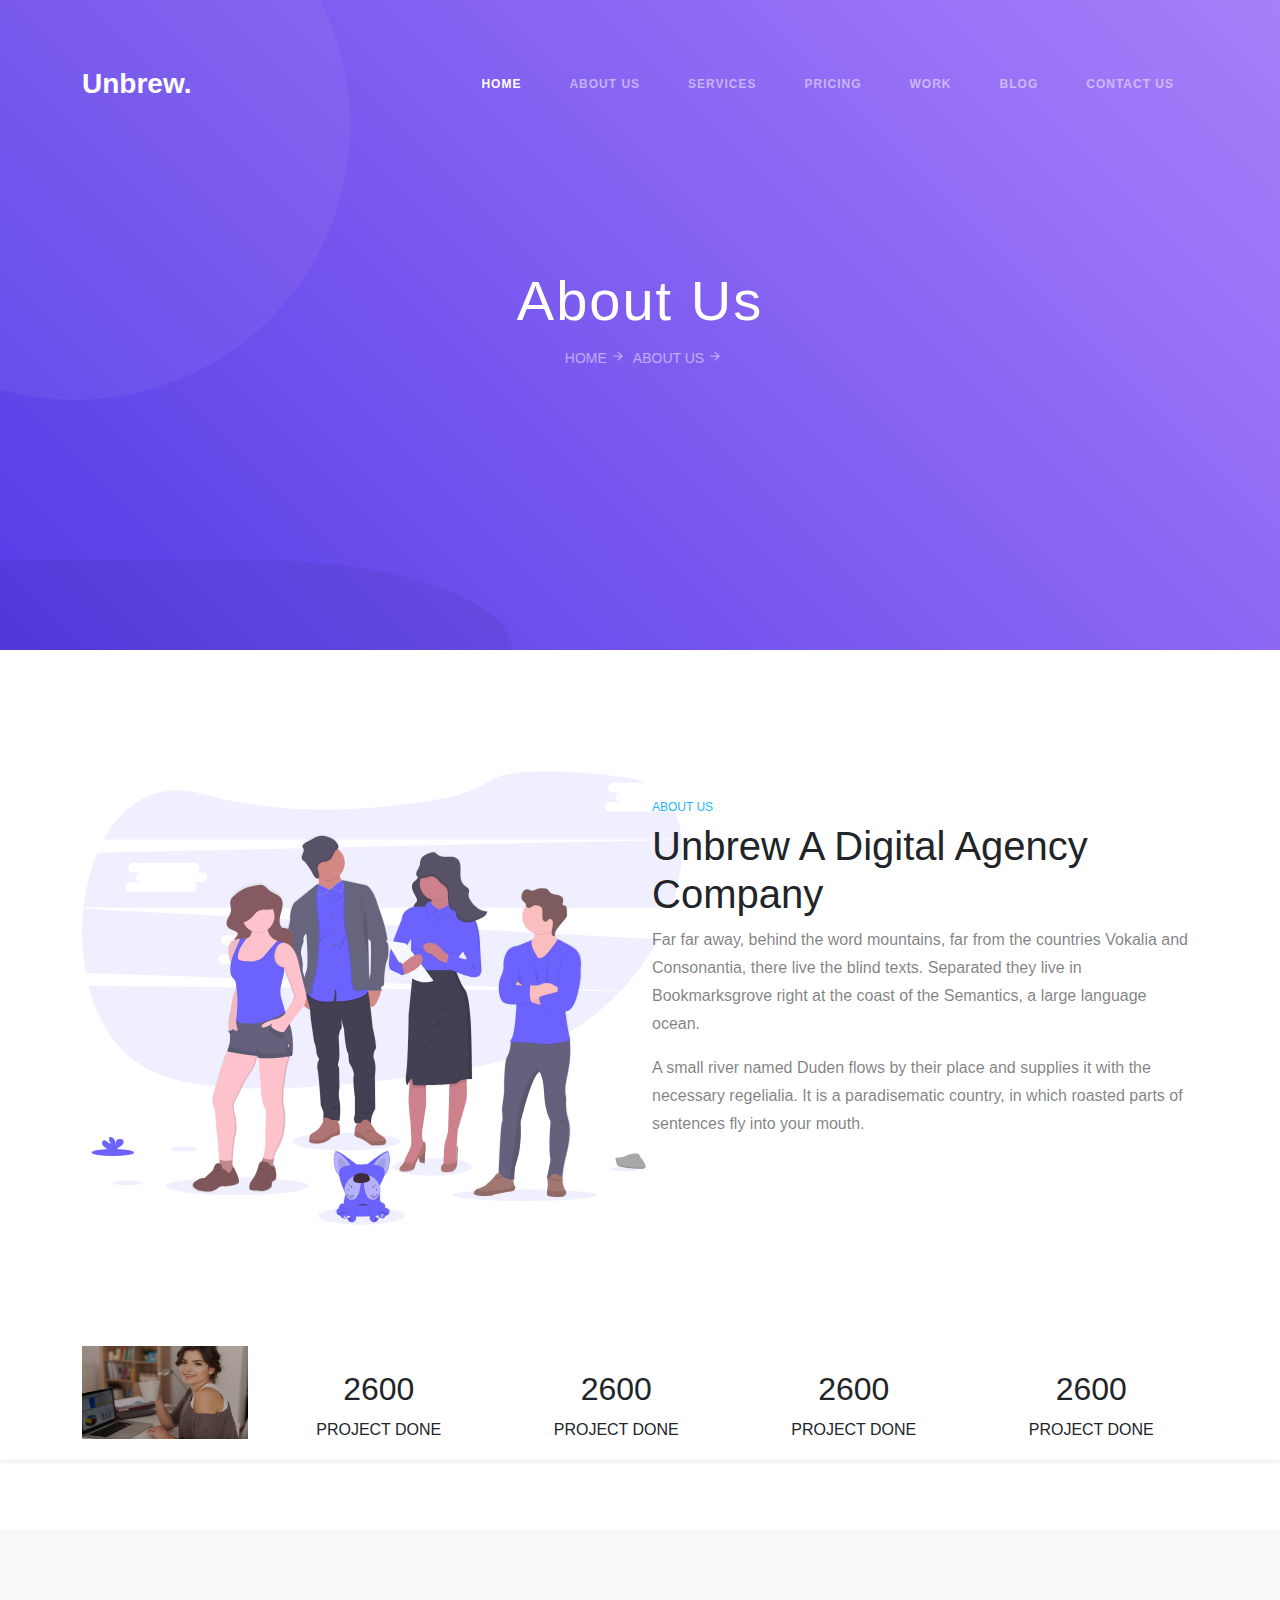
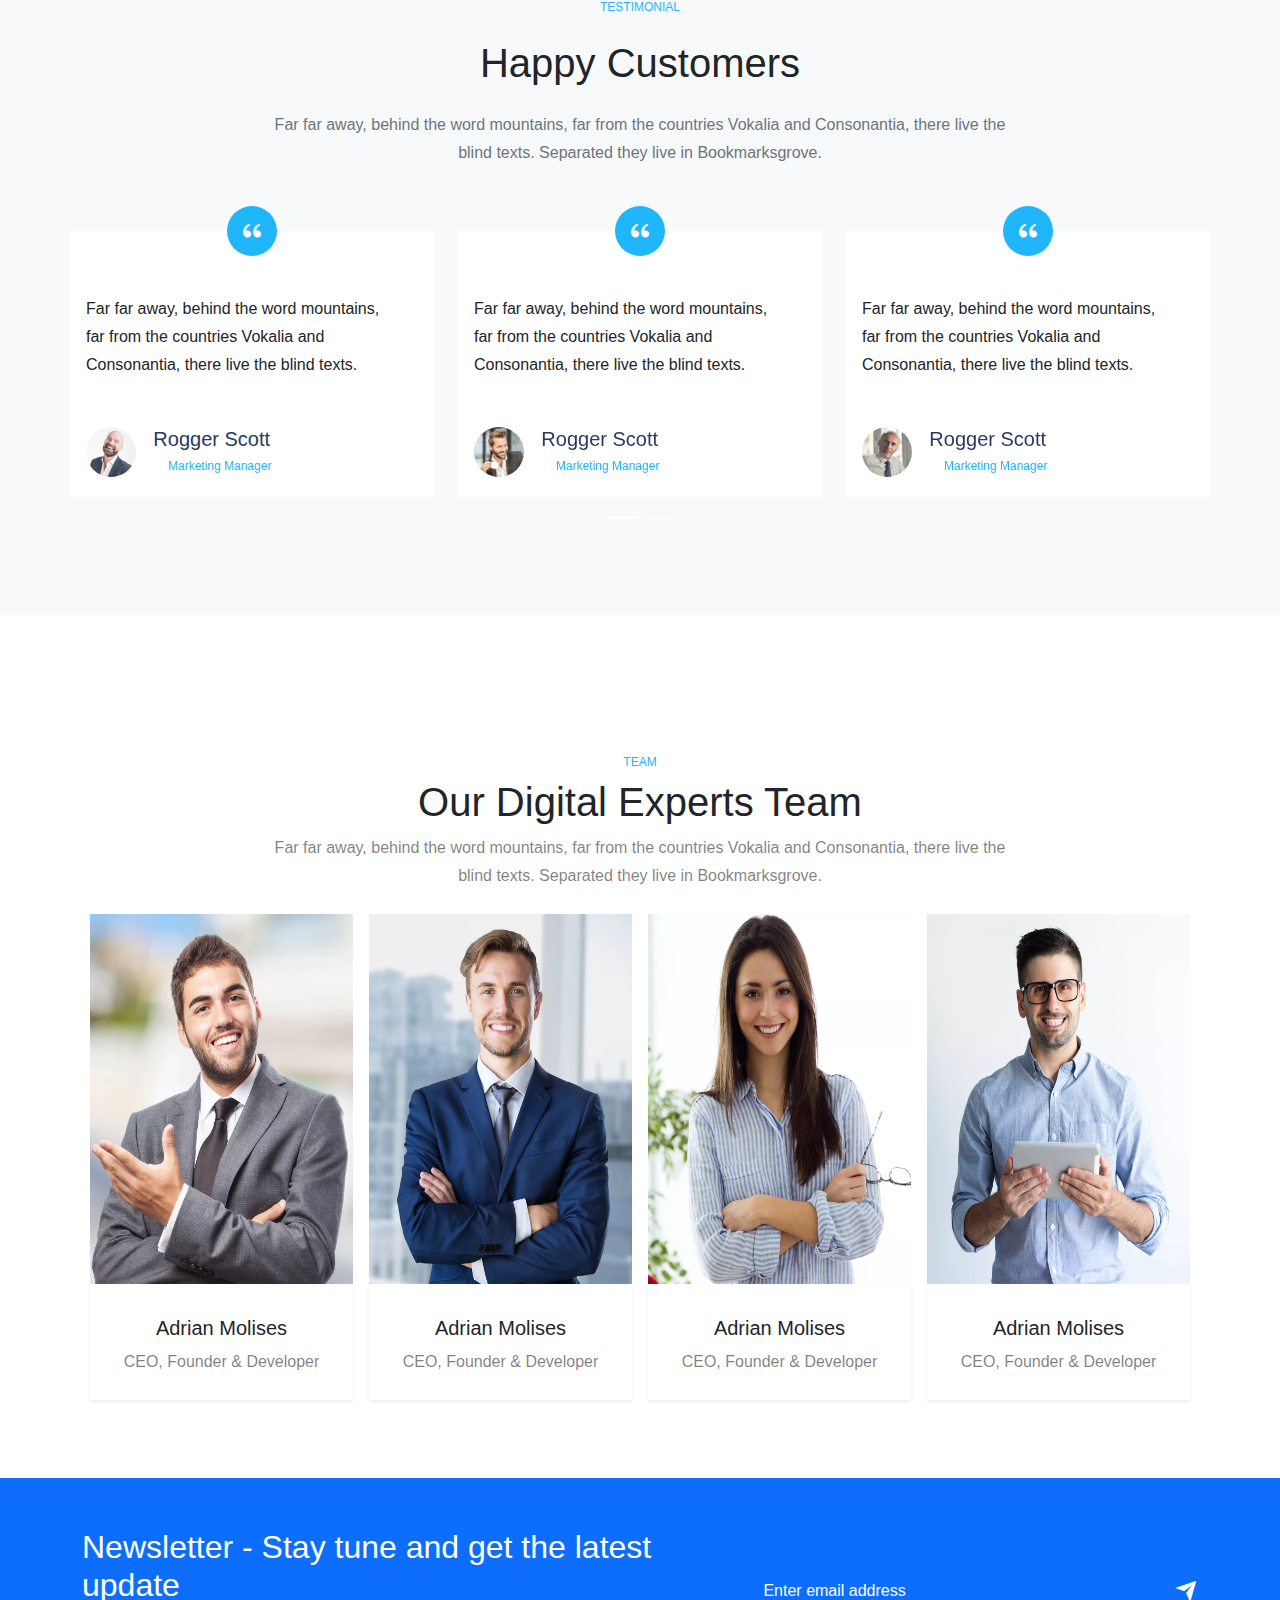
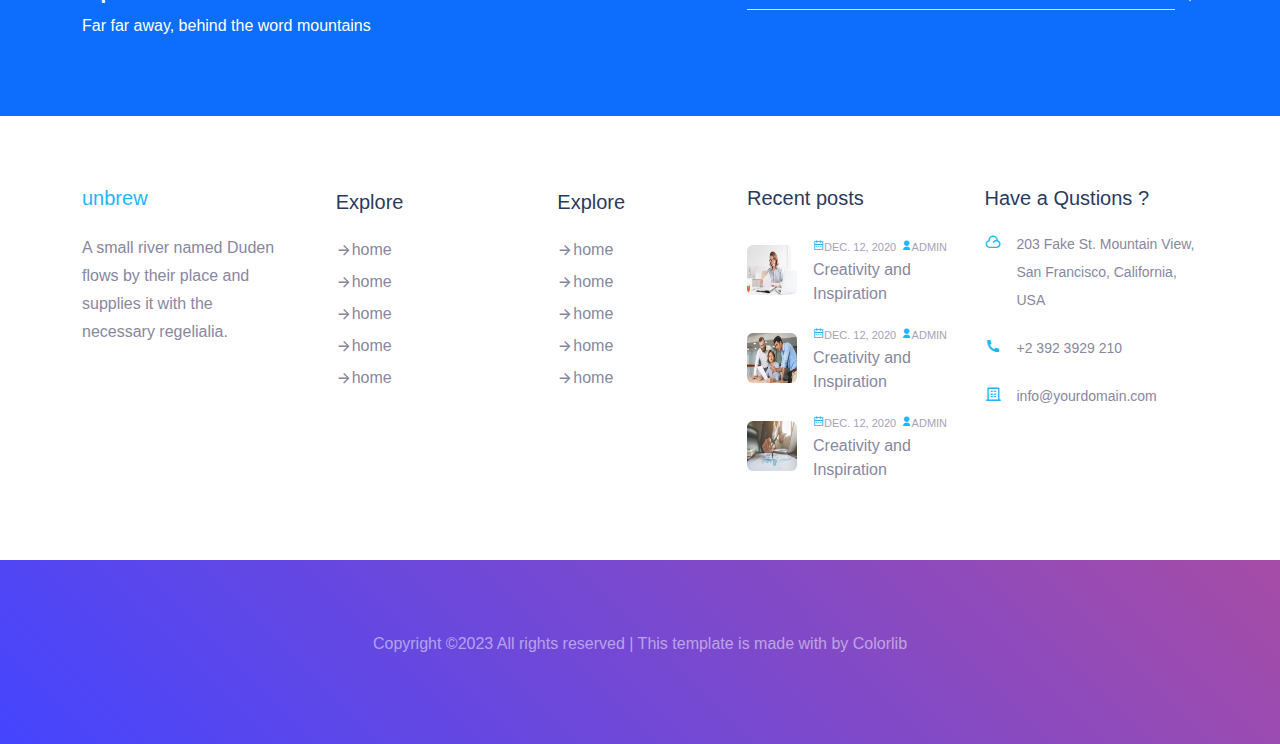
<file: about.html>
<!DOCTYPE html>
<html lang="en">
<head>
    <meta charset="UTF-8">
    <meta name="viewport" content="width=device-width, initial-scale=1.0">
    <title>about</title>
    <link rel="stylesheet" href="remix/remixicon.css" type="text/css">
    <link rel="stylesheet" href="css/bootstrap.min.css" type="text/css">
    <link rel="stylesheet" href="css/about.css" type="text/css">
</head>
<body>

         <!-- header-start  -->
        <header class="navbar navbar-expand-lg icon py-4">
    <div class="container">
        <h2 style=" font-weight: 600;" class="my-2"><a href="#" class="fs-3 text-white navbar-brand text-center d-flex align-items-center">Unbrew.</a></h2>
        <a href="javascriptvoid:(0)" class="navbar-toggler text-white nav-link " data-bs-toggle="collapse" data-bs-target="#nav"><i class="ri-menu-line mx-2"></i>MENU</a>
        <nav class="navbar-collapse collapse justify-content-end" id="nav">
            <ul class="navbar-nav">
                <li><a href="index.html" style="font-size: 12px; font-weight: 600; letter-spacing: 1px;" class="nav-link mx-3 text-white ">HOME</a></li>
                <li><a href="about.html" style="font-size: 12px; font-weight: 600; letter-spacing: 1px;" class="nav-link mx-3 text-white-50">ABOUT  US</a></li>
                <li><a href="services.html" style="font-size: 12px; font-weight: 600; letter-spacing: 1px;" class="nav-link mx-3 text-white-50">SERVICES</a></li>
                <li><a href="pricing.html" style="font-size: 12px; font-weight: 600; letter-spacing: 1px;" class="nav-link mx-3 text-white-50">PRICING</a></li>
                <li><a href="work.html" style="font-size: 12px; font-weight: 600; letter-spacing: 1px;" class="nav-link mx-3 text-white-50">WORK</a></li>
                <li><a href="blog.html" style="font-size: 12px; font-weight: 600; letter-spacing: 1px;" class="nav-link mx-3 text-white-50">BLOG</a></li>
                <li><a href="contact.html" style="font-size: 12px; font-weight: 600; letter-spacing: 1px;" class="nav-link mx-3 text-white-50">CONTACT US</a></li>
            </ul>
        </nav>
    </div>
        </header>
        <!-- header-end  -->

    <main>

        <!-- banner-start  -->
        <section class="banner-after">
    <div class="container">
        <div class="banner-item text-center top-50 start-50 translate-middle position-absolute">
            <h1 class="display-4 text-white" style="letter-spacing: 2px;">About Us</h1>
            <p class="inner d-flex text-center ms-5">
                <span class="me-2"><a href="index.html" class="nav-link text-white-50">HOME<i class="ri-arrow-right-line align-items-center text-center ms-1"></i></a></span>
                <span><a href="javascriptvoid:(0)" class="nav-link text-white-50">ABOUT US<i class="ri-arrow-right-line align-items-center text-center ms-1"></i></a></span></p>
        </div>
    </div>
        </section>
    <!-- banner-end  -->
    <!-- about start  -->
     <section class="py-5">
        <div class="container">
            <div class="row align-items-center">
                <div class="col-md-6">
                    <div class="about-img img-fuild">
                        <img src="images/about.svg" alt="" class="img-fuild" width="600px" height="600px"> 
                    </div>
                </div>
                <div class="col-md-6">
                    <div class="about-item">
                        <h6 class="text-sm" style="color: #1fb6fc;">ABOUT US</h6>
                        <h2 class="fs-1">Unbrew A Digital Agency Company</h2>
                        <p class="text-black-50">Far far away, behind the word mountains, far from the countries Vokalia and Consonantia, there live the blind texts. Separated they live in Bookmarksgrove right at the coast of the Semantics, a large language ocean.</p>
                        <p class="text-black-50">A small river named Duden flows by their place and supplies it with the necessary regelialia. It is a paradisematic country, in which roasted parts of sentences fly into your mouth.</p>
                        <a href="#" type="button" class="about-button btn px-4 py-2 text-white">BUY NOW</a>
                    </div>
                </div>
            </div>
        </div>
    </section>
    <!-- about end -->
    
       <!-- count start  -->
       <section class="shadow-sm">
        <div class="container">
            <div class="row">
                <div class="col-md-2">
                    <div class="count-img ratio ratio-16x9">
                        <img src="images/count.webp" alt="">
                    </div>
                </div>
                <div class="col-md-10">
                    <div class="row">
                        <div class="col-md-3">
                            <div class="count-item text-center pt-4">
                                <h2>2600</h2>
                                <p>PROJECT DONE</p>
                            </div>
                        </div>
                        <div class="col-md-3">
                            <div class="count-item text-center pt-4">
                                <h2>2600</h2>
                                <p>PROJECT DONE</p>
                            </div>
                        </div>
                        <div class="col-md-3">
                            <div class="count-item text-center pt-4">
                                <h2>2600</h2>
                                <p>PROJECT DONE</p>
                            </div>
                        </div>
                        <div class="col-md-3">
                            <div class="count-item text-center pt-4">
                                <h2>2600</h2>
                                <p>PROJECT DONE</p>
                            </div>
                        </div>
                    </div>
                </div>
            </div>
        </div>
    </section>
    <!-- count end -->

           <!-- testimonial-start  -->
           <section class="space">
            <div class="test bg-light">
                <div class="container space">
                    <div class="test-title text-center">
                        <h6 class="mb-4" style="color: #1fb6fc;">TESTIMONIAL</h6>
                        <h2 class="display-6 mb-4">Happy Customers</h2>
                        <p class="text-secondary">Far far away, behind the word mountains, far from the countries Vokalia and Consonantia, there live the<br> blind texts. Separated they live in Bookmarksgrove.</p>
                    </div>
                    <div class="carousel slide" data-bs-ride="carousel" id="review">
                        <div class="carousel-indicators">
                            <button type="button" data-bs-target="#review" data-bs-slide-to="0" class="active"></button>
                            <button type="button" data-bs-target="#review" data-bs-slide-to="1"></button>
                        </div>
                        <div class="carousel-inner">
                            <div class="carousel-item text-center active my-5">
                                <div class="row">
                                    <div class="col-lg-4">
                                        <div class="test-content bg-white py-3 px-3 position-relative">
                                            <i class="ri-double-quotes-l position-absolute top-0 start-50 translate-middle text-white fs-4" style="background-color: #1fb6fc; height: 50px;width: 50px; border-radius: 50%;line-height: 50px;"></i>
                                            <div class="test-text">
                                                <p class="text-start my-5">Far far away, behind the word mountains,<br/> far from the countries Vokalia and<br/> Consonantia, there live the blind texts.</p>
                                            </div>
                                            <div class="test-person d-flex">
                                                <img src="images/tes1.webp" alt="" class="rounded-circle" height="50px" width="50px" style="object-fit: cover;">
                                                <div class="test-inner ms-3">
                                                    <h5 style="color: #2a3a60;">Rogger Scott</h5>
                                                    <h6 class="ms-3" style="color: #1fb6fc;">Marketing Manager</h6>
                                                </div>
                                            </div>
                                        </div>
                                    </div>
                                    <div class="col-lg-4">
                                        <div class="test-content bg-white py-3 px-3 position-relative">
                                            <i class="ri-double-quotes-l position-absolute top-0 start-50 translate-middle text-white fs-4" style="background-color: #1fb6fc; height: 50px;width: 50px; border-radius: 50%;line-height: 50px;"></i>
                                            <div class="test-text">
                                                <p  class="text-start my-5">Far far away, behind the word mountains,<br/> far from the countries Vokalia and<br/> Consonantia, there live the blind texts.</p>
                                            </div>
                                            <div class="test-person  d-flex">
                                                <img src="images/tes2.webp" alt="" class="rounded-circle" height="50px" width="50px" style="object-fit: cover;">
                                                <div class="test-inner ms-3">
                                                    <h5 style="color: #2a3a60;">Rogger Scott</h5>
                                                    <h6 class="ms-3" style="color: #1fb6fc;">Marketing Manager</h6>
                                                </div>
                                            </div>
                                        </div>
                                    </div>
                                    <div class="col-lg-4">
                                        <div class="test-content bg-white py-3 px-3 position-relative">
                                            <i class="ri-double-quotes-l position-absolute top-0 start-50 translate-middle text-white fs-4" style="background-color: #1fb6fc; height: 50px;width: 50px; border-radius: 50%;line-height: 50px;"></i>
                                            <div class="test-text">
                                                <p  class="text-start my-5">Far far away, behind the word mountains,<br/> far from the countries Vokalia and<br/> Consonantia, there live the blind texts.</p>
                                            </div>
                                            <div class="test-person  d-flex">
                                                <img src="images/tes3.webp" alt="" class="rounded-circle" height="50px" width="50px" style="object-fit: cover;">
                                                <div class="test-inner ms-3">
                                                    <h5 style="color: #2a3a60;">Rogger Scott</h5>
                                                    <h6 class="ms-3" style="color: #1fb6fc;">Marketing Manager</h6>
                                                </div>
                                            </div>
                                        </div>
                                    </div>
                                </div>
                            </div>
                            <div class="carousel-item text-center my-5">
                                <div class="row">
                                    <div class="col-lg-4">
                                        <div class="test-content bg-white py-3 px-3 position-relative">
                                            <i class="ri-double-quotes-l position-absolute top-0 start-50 translate-middle text-white fs-4" style="background-color: #1fb6fc; height: 50px;width: 50px; border-radius: 50%;line-height: 50px;"></i>
                                            <div class="test-text">
                                                <p class="text-start my-5">Far far away, behind the word mountains,<br/> far from the countries Vokalia and<br/> Consonantia, there live the blind texts.</p>
                                            </div>
                                            <div class="test-person d-flex">
                                                <img src="images/tes1.webp" alt="" class="rounded-circle" height="50px" width="50px" style="object-fit: cover;">
                                                <div class="test-inner ms-3">
                                                    <h5 style="color: #2a3a60;">Rogger Scott</h5>
                                                    <h6 class="ms-3" style="color: #1fb6fc;">Marketing Manager</h6>
                                                </div>
                                            </div>
                                        </div>
                                    </div>
                                    <div class="col-lg-4">
                                        <div class="test-content bg-white py-3 px-3 position-relative">
                                            <i class="ri-double-quotes-l position-absolute top-0 start-50 translate-middle text-white fs-4" style="background-color: #1fb6fc; height: 50px;width: 50px; border-radius: 50%;line-height: 50px;"></i>
                                            <div class="test-text">
                                                <p  class="text-start my-5">Far far away, behind the word mountains,<br/> far from the countries Vokalia and<br/> Consonantia, there live the blind texts.</p>
                                            </div>
                                            <div class="test-person  d-flex">
                                                <img src="images/tes3.webp" alt="" class="rounded-circle" height="50px" width="50px" style="object-fit: cover;">
                                                <div class="test-inner ms-3">
                                                    <h5 style="color: #2a3a60;">Rogger Scott</h5>
                                                    <h6 class="ms-3" style="color: #1fb6fc;">Marketing Manager</h6>
                                                </div>
                                            </div>
                                        </div>
                                    </div>
                                    <div class="col-lg-4">
                                        <div class="test-content bg-white py-3 px-3 position-relative">
                                            <i class="ri-double-quotes-l position-absolute top-0 start-50 translate-middle text-white fs-4" style="background-color: #1fb6fc; height: 50px;width: 50px; border-radius: 50%;line-height: 50px;"></i>
                                            <div class="test-text">
                                                <p  class="text-start my-5">Far far away, behind the word mountains,<br/> far from the countries Vokalia and<br/> Consonantia, there live the blind texts.</p>
                                            </div>
                                            <div class="test-person  d-flex">
                                                <img src="images/tes2.webp" alt="" class="rounded-circle" height="50px" width="50px" style="object-fit: cover;">
                                                <div class="test-inner ms-3">
                                                    <h5 style="color: #2a3a60;">Rogger Scott</h5>
                                                    <h6 class="ms-3" style="color: #1fb6fc;">Marketing Manager</h6>
                                                </div>
                                            </div>
                                        </div>
                                    </div>
                                </div>
                            </div>
                        </div>
                    </div>
                </div>
            </div>
                </section>
                <!-- testimonial-end  -->

     <!-- team start  -->
     <section class="space">
        <div class="container">
            <div class="team-title text-center">
                <h6 class="text-sm" style="color: #1fb6fc;">TEAM</h6>
                <h2 class="fs-1">Our Digital Experts Team</h2>
                <p class="text-black-50">Far far away, behind the word mountains, far from the countries Vokalia and Consonantia, there live the <br/>blind texts. Separated they live in Bookmarksgrove.</p>
            </div>
            <div class="d-flex flex-wrap">
                <div class="col-md-3">
                    <div class="team-item m-2">
                        <div class="team-content">
                            <div class="team-img">
                                <img src="images/t1.webp" alt="" class="img-fluid">
                            </div>
                            <div class="team-icon">
                                <i class="fs-6 ri-twitter-fill"></i>
                                <i class="fs-6 ri-facebook-fill"></i>
                                <i class="fs-6 ri-instagram-fill"></i>
                                <i class="fs-6 ri-google-fill"></i>
                            </div>
                        </div>
                        <div class="box shadow-sm p-2 text-center">
                            <h4 class="fs-5 pt-4">Adrian Molises</h4>
                            <p class="text-black-50">CEO, Founder & Developer</p>
                        </div>
                    </div>
                </div>
                <div class="col-md-3">
                    <div class="team-item m-2">
                        <div class="team-content">
                            <div class="team-img">
                                <img src="images/t2.webp" alt="" class="img-fluid">
                            </div>
                            <div class="team-icon">
                                <i class="fs-6 ri-twitter-fill"></i>
                                <i class="fs-6 ri-facebook-fill"></i>
                                <i class="fs-6 ri-instagram-fill"></i>
                                <i class="fs-6 ri-google-fill"></i>
                            </div>
                        </div>
                        <div class="box shadow-sm p-2 text-center">
                            <h4 class="fs-5 pt-4">Adrian Molises</h4>
                            <p class="text-black-50">CEO, Founder & Developer</p>
                        </div>
                    </div>
                </div>
                <div class="col-md-3">
                    <div class="team-item m-2">
                        <div class="team-content">
                            <div class="team-img">
                                <img src="images/t3.webp" alt="" class="img-fluid">
                            </div>
                            <div class="team-icon">
                                <i class="fs-6 ri-twitter-fill"></i>
                                <i class="fs-6 ri-facebook-fill"></i>
                                <i class="fs-6 ri-instagram-fill"></i>
                                <i class="fs-6 ri-google-fill"></i>
                            </div>
                        </div>
                        <div class="box shadow-sm p-2 text-center">
                            <h4 class="fs-5 pt-4">Adrian Molises</h4>
                            <p class="text-black-50">CEO, Founder & Developer</p>
                        </div>
                    </div>
                </div>
                <div class="col-md-3">
                    <div class="team-item m-2">
                        <div class="team-content">
                            <div class="team-img">
                                <img src="images/t4.webp" alt="" class="img-fluid">
                            </div>
                            <div class="team-icon">
                                <i class="fs-6 ri-twitter-fill"></i>
                                <i class="fs-6 ri-facebook-fill"></i>
                                <i class="fs-6 ri-instagram-fill"></i>
                                <i class="fs-6 ri-google-fill"></i>
                            </div>
                        </div>
                        <div class="box shadow-sm p-2 text-center">
                            <h4 class="fs-5 pt-4">Adrian Molises</h4>
                            <p class="text-black-50">CEO, Founder & Developer</p>
                        </div>
                    </div>
                </div>
            </div>
        </div>
    </section>
    <!-- team end -->

      <!-- news strat  -->
      <section style="padding: 50px 0 60px 0; background-color: #0d6efd !important;" class="space">
        <div class="container">
            <div class="row">
                <div class="col-lg-7">
                    <h2 class="text-white">Newsletter - Stay tune and get the latest update</h2>
                    <p class="text-white">Far far away, behind the word mountains</p>
                </div>
                <div class="col-lg-5 d-flex align-items-center">
                    <form action="#" class="subscribe-form">
                        <div class="input-group">
                            <input type="email" class="form-control bg-primary border-bottom outline-none border-0 rounded-0" placeholder=" Enter email address">
                            <a href="#"><i class="ri-send-plane-fill text-white fs-4"></i></a>
                        </div>
                    </form>
                </div>
            </div>
        </div>
    </section>
    <!-- news end -->


      <!-- footer start  -->
      <footer class="space" style="color: #eaedff !important;">
        <div class="container">
            <div class="row">
                <div class="col-md-7">
                    <div class="row">
                        <div class="col-md-4">
                            <h5 class="pb-3" style="color: #1fb6fc;">unbrew</h5>
                            <p style="color: #88879e;">A small river named Duden flows by their place and supplies it with the necessary regelialia.</p>
                            <i class="iconsri-twitter-fill" style="color: #1fb6fc;"></i>
                            <i class="iconsri-facebook-fill" style="color: #1fb6fc;"></i>
                            <i class="iconsri-instagram-line" style="color: #1fb6fc;"></i>
                        </div>
                        <div class="col-md-4">
                            <div class="f-menu">
                                <ul>
                                    <h5><li class="pb-2 d-flex align-items-center"><a href="#" style="color: #2a3a60;">Explore</a></li></h5>
                                    <li class="d-flex align-items-center"><i class="ri-arrow-right-line" style="color: #88879e;"></i><a href="#" style="color: #88879e;">home</a></li>
                                    <li class="d-flex align-items-center"><i class="ri-arrow-right-line" style="color: #88879e;"></i><a href="#" style="color: #88879e;">home</a></li>
                                    <li class="d-flex align-items-center"><i class="ri-arrow-right-line" style="color: #88879e;"></i><a href="#" style="color: #88879e;">home</a></li>
                                    <li class="d-flex align-items-center"><i class="ri-arrow-right-line" style="color: #88879e;"></i><a href="#" style="color: #88879e;">home</a></li>
                                    <li class="d-flex align-items-center"><i class="ri-arrow-right-line" style="color: #88879e;"></i><a href="#" style="color: #88879e;">home</a></li>
                                </ul>
                            </div>
                        </div>
                        <div class="col-md-4">
                            <div class="f-menu">
                                <ul>
                                    <h5><li class="pb-2 d-flex align-items-center"><a href="#" style="color: #2a3a60;">Explore</a></li></h5>
                                    <li class="d-flex align-items-center"><i class="ri-arrow-right-line" style="color: #88879e;"></i><a href="#" style="color: #88879e;">home</a></li>
                                    <li class="d-flex align-items-center"><i class="ri-arrow-right-line" style="color: #88879e;"></i><a href="#" style="color: #88879e;">home</a></li>
                                    <li class="d-flex align-items-center"><i class="ri-arrow-right-line" style="color: #88879e;"></i><a href="#" style="color: #88879e;">home</a></li>
                                    <li class="d-flex align-items-center"><i class="ri-arrow-right-line" style="color: #88879e;"></i><a href="#" style="color: #88879e;">home</a></li>
                                    <li class="d-flex align-items-center"><i class="ri-arrow-right-line" style="color: #88879e;"></i><a href="#" style="color: #88879e;">home</a></li>
                                </ul>
                            </div>
                        </div>
                    </div>
                </div>
                <div class="col-md-5">
                    <div class="row">
                        <div class="col-md-6">
                            <h5 class="pb-2 text-black-50 heading">Recent posts</h5>
                            <div class="f-item py-2 d-flex align-items-center">
                                <img src="images/r1.webp" alt="" width="50px" height="50px" class="rounded-2">
                                <div class="f-content ps-3">
                                    <span><i class="ri-calendar-2-line" style="color: #1fb6fc;"></i>DEC. 12, 2020</span>
                                    <span><i class="ri-user-fill" style="color: #1fb6fc;"></i>ADMIN</span>
                                    <div>Creativity and Inspiration</div>
                                </div>
                            </div>
                            <div class="f-item py-2 d-flex align-items-center">
                                <img src="images/r2.webp" alt="" width="50px" height="50px" class="rounded-2">
                                <div class="f-content ps-3">
                                    <span><i class="ri-calendar-2-line" style="color: #1fb6fc;"></i>DEC. 12, 2020</span>
                                    <span><i class="ri-user-fill" style="color: #1fb6fc;"></i>ADMIN</span>
                                    <div>Creativity and Inspiration</div>
                                </div>
                            </div>
                            <div class="f-item py-2 d-flex align-items-center">
                                <img src="images/r4.webp" alt="" width="50px" height="50px" class="rounded-2">
                                <div class="f-content ps-3">
                                    <span><i class="ri-calendar-2-line" style="color: #1fb6fc;"></i>DEC. 12, 2020</span>
                                    <span><i class="ri-user-fill" style="color: #1fb6fc;"></i>ADMIN</span>
                                    <div>Creativity and Inspiration</div>
                                </div>
                            </div>
                        </div>
                        <div class="col-md-6">
                            <h5 class="pb-2 heading">Have a Qustions ?</h5>
                            <div class="qustion-content d-flex pt-1">
                                <i class="fs-6 ri-cloud-line" style="color: #1fb6fc;"></i>
                                <div class="qustion-text">
                                    <p class="ps-3" style="color: #88879e;">203 Fake St. Mountain View, San Francisco, California, USA</p>
                                </div>
                            </div>
                            <div class="qustion-content d-flex pt-1">
                                <i class="fs-6 ri-phone-fill" style="color: #1fb6fc;"></i>
                                <div class="qustion-text">
                                    <p class="ps-3" style="color: #88879e;">+2 392 3929 210</p>
                                </div>
                            </div>
                            <div class="qustion-content d-flex pt-1">
                                <i class="fs-6 ri-building-4-line" style="color: #1fb6fc;"></i>
                                <div class="qustion-text">
                                    <p class="ps-3" style="color: #88879e;">info@yourdomain.com</p>
                                </div>
                            </div>
                        </div>
                    </div>
                </div>
            </div>
        </div>
    </footer>
       <div class="copyline space">
        <div class="container">
            <div class="copy text-center">
                <p class="text-white-50">Copyright ©2023 All rights reserved | This template is made with  by Colorlib</p>
            </div>
        </div>
       </div>
    <!-- footer end -->
    
    </main>


    <script src="js/bootstrap.bundle.min.js" type="text/javascript"></script>
</body>
</html>
</file>
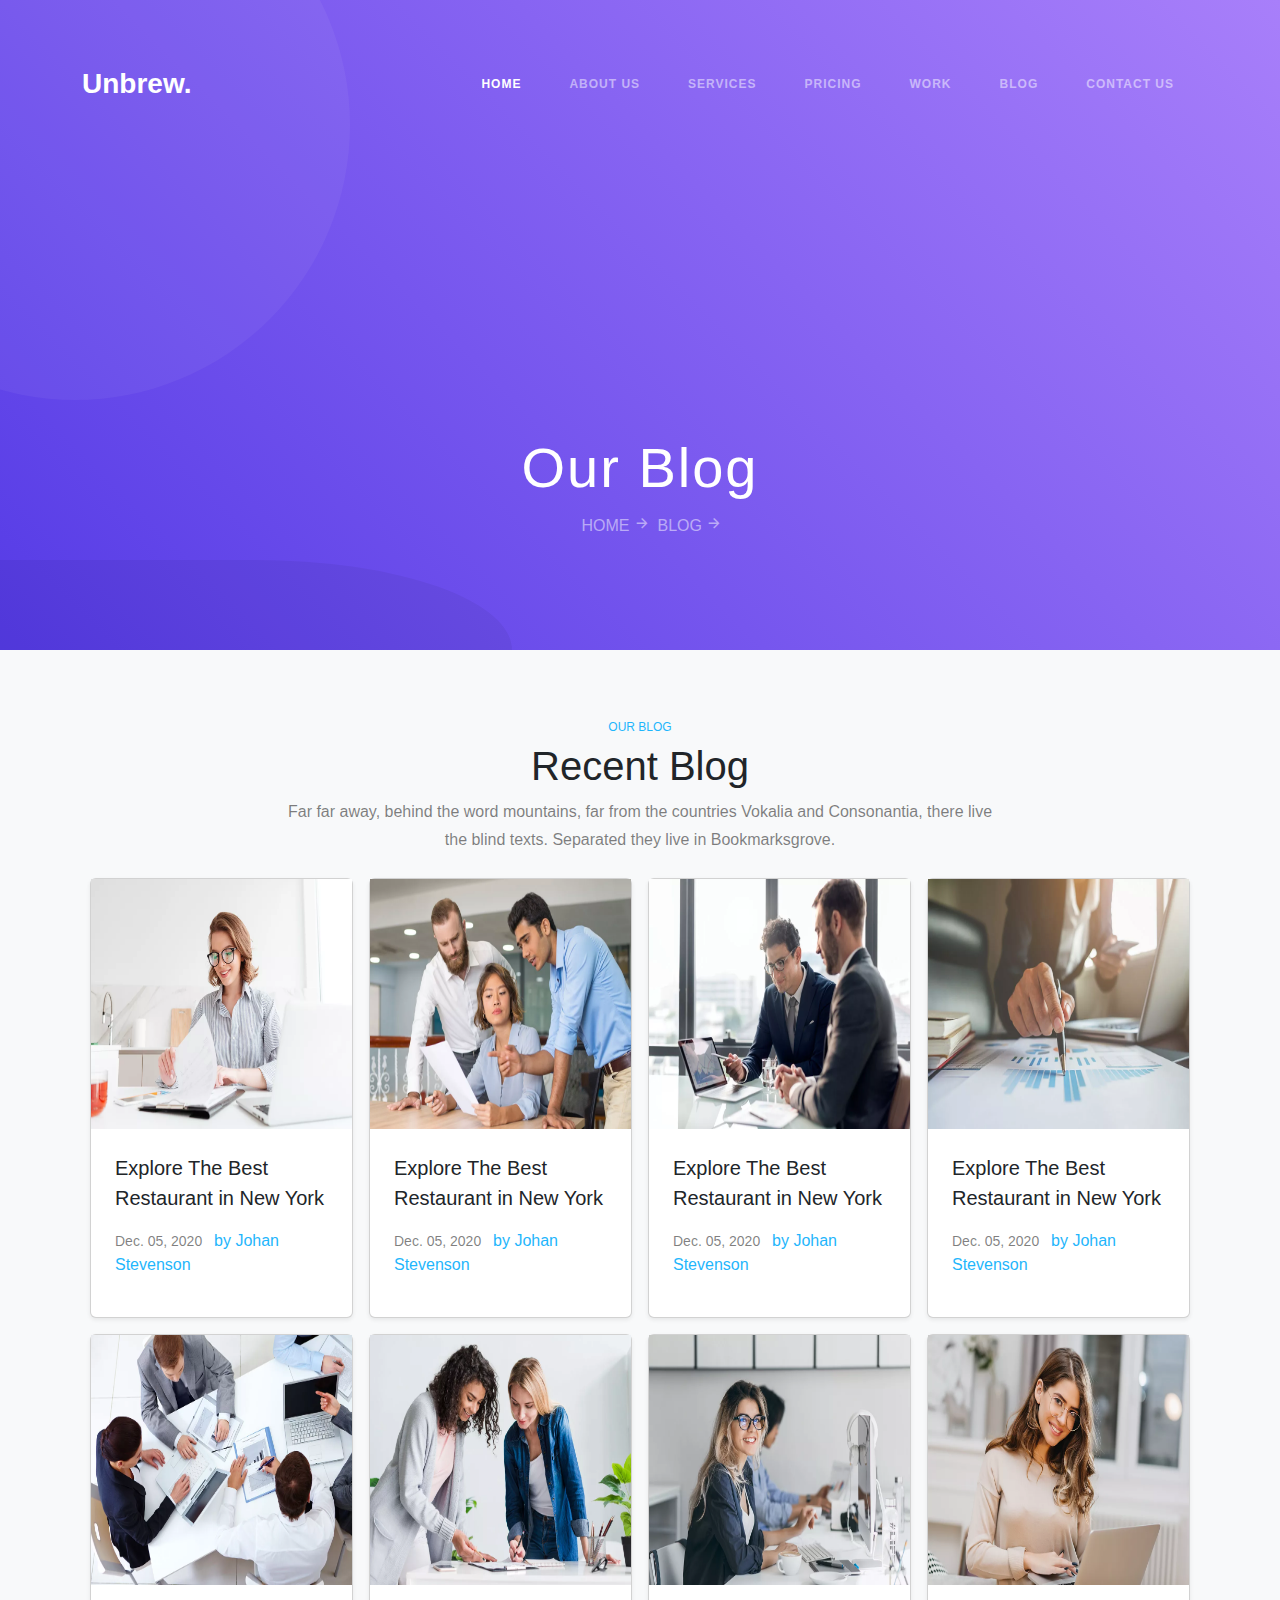
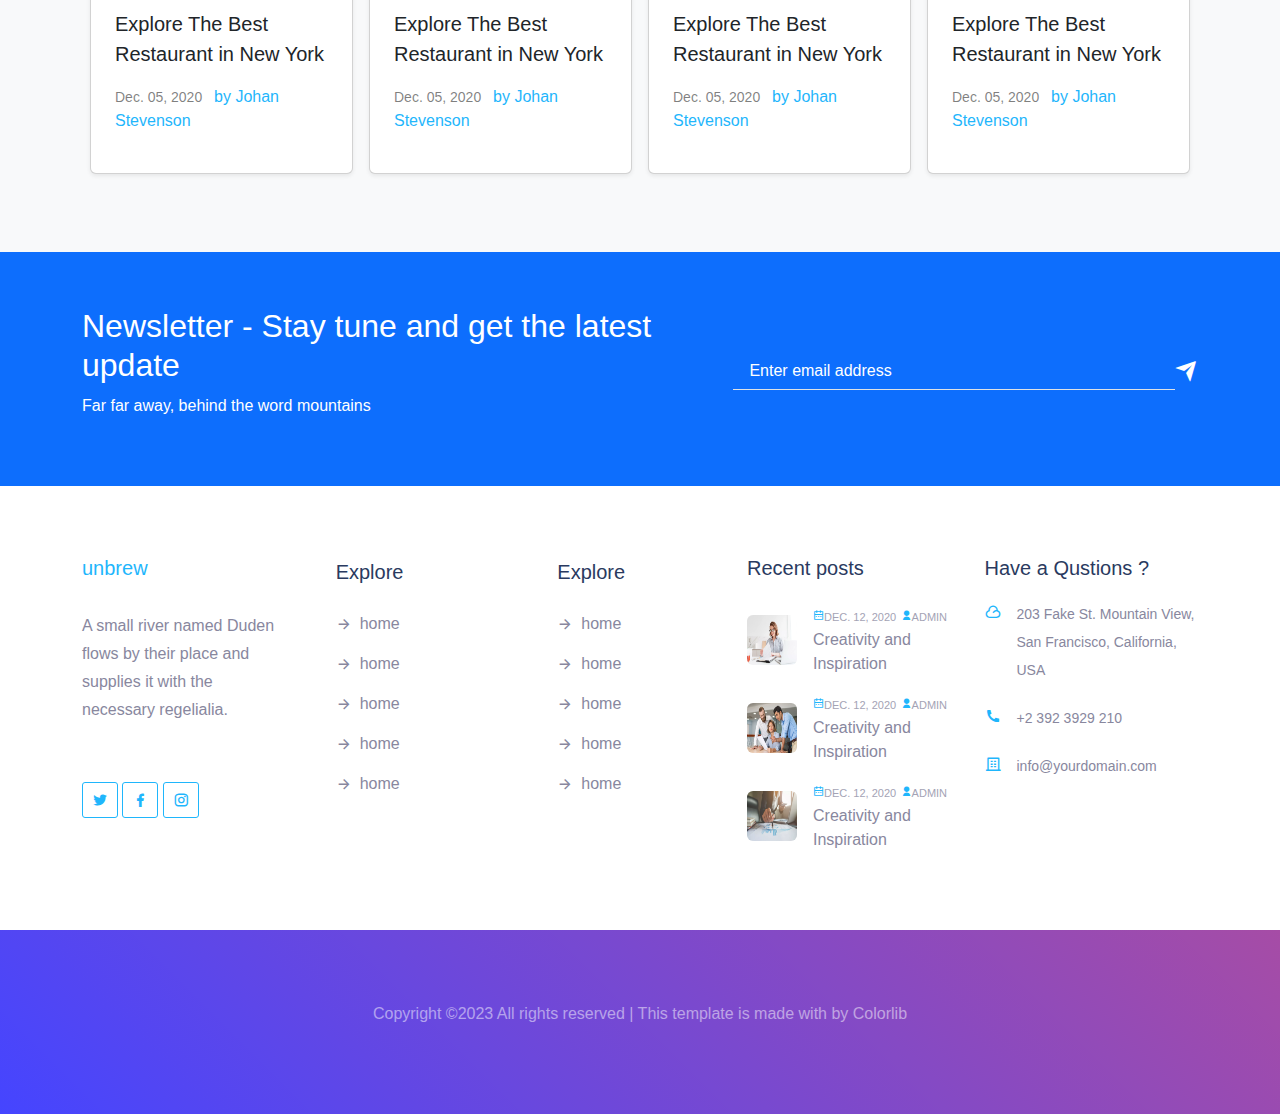
<file: blog.html>
<!DOCTYPE html>
<html lang="en">
<head>
    <meta charset="UTF-8">
    <meta name="viewport" content="width=device-width, initial-scale=1.0">
    <title>blog</title>
    <link rel="stylesheet" href="remix/remixicon.css" type="text/css">
    <link rel="stylesheet" href="css/bootstrap.min.css" type="text/css">
    <link rel="stylesheet" href="css/blog.css" type="text/css">

</head>
<body>

    <!-- header-start  -->
<header class="navbar navbar-expand-lg icon py-4">
    <div class="container">
        <h2 style=" font-weight: 600;" class="my-2"><a href="#" class="fs-3 text-white navbar-brand text-center d-flex align-items-center">Unbrew.</a></h2>
        <a href="javascriptvoid:(0)" class="navbar-toggler text-white nav-link " data-bs-toggle="collapse" data-bs-target="#nav"><i class="ri-menu-line mx-2"></i>MENU</a>
        <nav class="navbar-collapse collapse justify-content-end" id="nav">
            <ul class="navbar-nav">
                <li><a href="index.html" style="font-size: 12px; font-weight: 600; letter-spacing: 1px;" class="nav-link mx-3 text-white ">HOME</a></li>
                <li><a href="about.html" style="font-size: 12px; font-weight: 600; letter-spacing: 1px;" class="nav-link mx-3 text-white-50">ABOUT  US</a></li>
                <li><a href="services.html" style="font-size: 12px; font-weight: 600; letter-spacing: 1px;" class="nav-link mx-3 text-white-50">SERVICES</a></li>
                <li><a href="pricing.html" style="font-size: 12px; font-weight: 600; letter-spacing: 1px;" class="nav-link mx-3 text-white-50">PRICING</a></li>
                <li><a href="work.html" style="font-size: 12px; font-weight: 600; letter-spacing: 1px;" class="nav-link mx-3 text-white-50">WORK</a></li>
                <li><a href="blog.html" style="font-size: 12px; font-weight: 600; letter-spacing: 1px;" class="nav-link mx-3 text-white-50">BLOG</a></li>
                <li><a href="contact.html" style="font-size: 12px; font-weight: 600; letter-spacing: 1px;" class="nav-link mx-3 text-white-50">CONTACT US</a></li>
            </ul>
        </nav>
    </div>
</header>
<main>
<!-- banner-start  -->
<section class="banner-after">
    <div class="container">
        <div class="banner-item text-center top-50 start-50 translate-middle position-absolute">
            <h1 class="display-4 text-white" style="letter-spacing: 2px;">Our Blog</h1>
            <p class="inner d-flex text-center" style="margin-left:60px ;">
                <span class="me-2"><a href="index.html" class="nav-link text-white-50">HOME<i class="ri-arrow-right-line align-items-center text-center ms-1"></i></a></span>
                <span><a href="javascriptvoid:(0)" class="nav-link text-white-50">BLOG<i class="ri-arrow-right-line align-items-center text-center ms-1"></i></a></span></p>
        </div>
    </div>
</section>
<!-- banner-end  -->

      <!-- recent start  -->
        <section class="space bg-light">
        <div class="container">
            <div class="recent-title text-center">
                <h6 style="color: #1fb6fc;">OUR BLOG</h6>
                <h2 class="fs-1">Recent Blog</h2>
                <p class="text-black-50">Far far away, behind the word mountains, far from the countries Vokalia and Consonantia, there live <br/>the blind texts. Separated they live in Bookmarksgrove.</p>
            </div>
            <div class="d-flex flex-wrap">
                <div class="col-lg-3">
                    <div class="card m-2 shadow-sm">
                        <img src="images/r1.webp" alt="" width="100%" height="250px">
                        <div class="card-content item p-4">
                            <a href="#" class="fs-5 text-dark">Explore The Best Restaurant in New York</a>
                            <div class="card-item py-3">
                                <span class="text-black-50">Dec. 05, 2020</span>
                                <a href="#" class="name ps-2">by Johan Stevenson</a>
                            </div>
                        </div>
                    </div>
                </div>
                <div class="col-lg-3">
                    <div class="card m-2 shadow-sm">
                        <img src="images/r2.webp" alt="" width="100%" height="250px">
                        <div class="card-content item p-4">
                            <a href="#" class="fs-5 text-dark">Explore The Best Restaurant in New York</a>
                            <div class="card-item py-3">
                                <span class="text-black-50">Dec. 05, 2020</span>
                                <a href="#" class="name ps-2">by Johan Stevenson</a>
                            </div>
                        </div>
                    </div>
                </div>
                <div class="col-lg-3">
                    <div class="card m-2 shadow-sm">
                        <img src="images/r3.webp" alt="" width="100%" height="250px">
                        <div class="card-content item p-4">
                            <a href="#" class="fs-5 text-dark">Explore The Best Restaurant in New York</a>
                            <div class="card-item py-3">
                                <span class="text-black-50">Dec. 05, 2020</span>
                                <a href="#" class="name ps-2">by Johan Stevenson</a>
                            </div>
                        </div>
                    </div>
                </div>
                <div class="col-lg-3">
                    <div class="card m-2 shadow-sm">
                        <img src="images/r4.webp" alt="" width="100%" height="250px">
                        <div class="card-content item p-4">
                            <a href="#" class="fs-5 text-dark">Explore The Best Restaurant in New York</a>
                            <div class="card-item py-3">
                                <span class="text-black-50">Dec. 05, 2020</span>
                                <a href="#" class="name ps-2">by Johan Stevenson</a>
                            </div>
                        </div>
                    </div>
                </div>
                <div class="col-lg-3">
                    <div class="card m-2 shadow-sm">
                        <img src="images/r5.webp" alt="" width="100%" height="250px">
                        <div class="card-content item p-4">
                            <a href="#" class="fs-5 text-dark">Explore The Best Restaurant in New York</a>
                            <div class="card-item py-3">
                                <span class="text-black-50">Dec. 05, 2020</span>
                                <a href="#" class="name ps-2">by Johan Stevenson</a>
                            </div>
                        </div>
                    </div>
                </div>
                <div class="col-lg-3">
                    <div class="card m-2 shadow-sm">
                        <img src="images/r6.webp" alt="" width="100%" height="250px">
                        <div class="card-content item p-4">
                            <a href="#" class="fs-5 text-dark">Explore The Best Restaurant in New York</a>
                            <div class="card-item py-3">
                                <span class="text-black-50">Dec. 05, 2020</span>
                                <a href="#" class="name ps-2">by Johan Stevenson</a>
                            </div>
                        </div>
                    </div>
                </div>
                <div class="col-lg-3">
                    <div class="card m-2 shadow-sm">
                        <img src="images/r7.webp" alt="" width="100%" height="250px">
                        <div class="card-content item p-4">
                            <a href="#" class="fs-5 text-dark">Explore The Best Restaurant in New York</a>
                            <div class="card-item py-3">
                                <span class="text-black-50">Dec. 05, 2020</span>
                                <a href="#" class="name ps-2">by Johan Stevenson</a>
                            </div>
                        </div>
                    </div>
                </div>
                <div class="col-lg-3">
                    <div class="card m-2 shadow-sm">
                        <img src="images/r8.webp" alt="" width="100%" height="250px">
                        <div class="card-content item p-4">
                            <a href="#" class="fs-5 text-dark">Explore The Best Restaurant in New York</a>
                            <div class="card-item py-3">
                                <span class="text-black-50">Dec. 05, 2020</span>
                                <a href="#" class="name ps-2">by Johan Stevenson</a>
                            </div>
                        </div>
                    </div>
                </div>
            </div>
        </div>
         </section>
    <!-- recent end -->

         <!-- news strat  -->
         <section style="padding: 55px 0 50px 0; background-color: #0d6efd !important;">
            <div class="container">
                <div class="d-flex flex-wrap align-items-center">
                    <div class="col-lg-7">
                        <h2 class="text-white">Newsletter - Stay tune and get the latest update</h2>
                        <p class="text-white">Far far away, behind the word mountains</p>
                    </div>
                    <div class="col-lg-5 d-flex align-items-center">
                        <form action="#" class="subscribe-form">
                            <div class="input-group">
                                <input type="email" class="form-control bg-primary border-bottom outline-none border-0 rounded-0" placeholder=" Enter email address">
                                <a href="#"><i class="ri-send-plane-fill text-white fs-4"></i></a>
                            </div>
                        </form>
                    </div>
                </div>
            </div>
        </section>
        <!-- news end -->
    
        <!-- footer start  -->
        <footer class="space" style="color: #eaedff !important;">
            <div class="container">
                <div class="row">
                    <div class="col-md-7">
                        <div class="row">
                            <div class="col-md-4">
                                <h5 class="pb-4" style="color: #1fb6fc;">unbrew</h5>
                                <p style="color: #88879e;" class="pb-5">A small river named Duden flows by their place and supplies it with the necessary regelialia.</p>
                                <i class="icons ri-twitter-fill" style="color: #1fb6fc;"></i>
                                <i class="icons ri-facebook-fill" style="color: #1fb6fc;"></i>
                                <i class="icons ri-instagram-line" style="color: #1fb6fc;"></i>
                            </div>
                            <div class="col-md-4">
                                <div class="f-menu">
                                    <ul>
                                        <h5><li class="pb-2 d-flex align-items-center"><a href="#" style="color: #2a3a60;">Explore</a></li></h5>
                                        <li class="d-flex align-items-center py-1"><i class="ri-arrow-right-line pe-2" style="color: #88879e;"></i><a href="#" style="color: #88879e;">home</a></li>
                                        <li class="d-flex align-items-center py-1"><i class="ri-arrow-right-line pe-2" style="color: #88879e;"></i><a href="#" style="color: #88879e;">home</a></li>
                                        <li class="d-flex align-items-center py-1"><i class="ri-arrow-right-line pe-2" style="color: #88879e;"></i><a href="#" style="color: #88879e;">home</a></li>
                                        <li class="d-flex align-items-center py-1"><i class="ri-arrow-right-line pe-2" style="color: #88879e;"></i><a href="#" style="color: #88879e;">home</a></li>
                                        <li class="d-flex align-items-center py-1"><i class="ri-arrow-right-line pe-2" style="color: #88879e;"></i><a href="#" style="color: #88879e;">home</a></li>
                                    </ul>
                                </div>
                            </div>
                            <div class="col-md-4">
                                <div class="f-menu">
                                    <ul>
                                        <h5><li class="pb-2 d-flex align-items-center"><a href="#" style="color: #2a3a60;">Explore</a></li></h5>
                                        <li class="d-flex align-items-center py-1"><i class="ri-arrow-right-line pe-2" style="color: #88879e;"></i><a href="#" style="color: #88879e;">home</a></li>
                                        <li class="d-flex align-items-center py-1"><i class="ri-arrow-right-line pe-2" style="color: #88879e;"></i><a href="#" style="color: #88879e;">home</a></li>
                                        <li class="d-flex align-items-center py-1"><i class="ri-arrow-right-line pe-2" style="color: #88879e;"></i><a href="#" style="color: #88879e;">home</a></li>
                                        <li class="d-flex align-items-center py-1"><i class="ri-arrow-right-line pe-2" style="color: #88879e;"></i><a href="#" style="color: #88879e;">home</a></li>
                                        <li class="d-flex align-items-center py-1"><i class="ri-arrow-right-line pe-2" style="color: #88879e;"></i><a href="#" style="color: #88879e;">home</a></li>
                                    </ul>
                                </div>
                            </div>
                        </div>
                    </div>
                    <div class="col-md-5">
                        <div class="row">
                            <div class="col-md-6">
                                <h5 class="pb-2 text-black-50 heading">Recent posts</h5>
                                <div class="f-item py-2 d-flex align-items-center">
                                    <img src="images/r1.webp" alt="" width="50px" height="50px" class="rounded-2">
                                    <div class="f-content ps-3">
                                        <span><i class="ri-calendar-2-line" style="color: #1fb6fc;"></i>DEC. 12, 2020</span>
                                        <span><i class="ri-user-fill" style="color: #1fb6fc;"></i>ADMIN</span>
                                        <div>Creativity and Inspiration</div>
                                    </div>
                                </div>
                                <div class="f-item py-2 d-flex align-items-center">
                                    <img src="images/r2.webp" alt="" width="50px" height="50px" class="rounded-2">
                                    <div class="f-content ps-3">
                                        <span><i class="ri-calendar-2-line" style="color: #1fb6fc;"></i>DEC. 12, 2020</span>
                                        <span><i class="ri-user-fill" style="color: #1fb6fc;"></i>ADMIN</span>
                                        <div>Creativity and Inspiration</div>
                                    </div>
                                </div>
                                <div class="f-item py-2 d-flex align-items-center">
                                    <img src="images/r4.webp" alt="" width="50px" height="50px" class="rounded-2">
                                    <div class="f-content ps-3">
                                        <span><i class="ri-calendar-2-line" style="color: #1fb6fc;"></i>DEC. 12, 2020</span>
                                        <span><i class="ri-user-fill" style="color: #1fb6fc;"></i>ADMIN</span>
                                        <div>Creativity and Inspiration</div>
                                    </div>
                                </div>
                            </div>
                            <div class="col-md-6">
                                <h5 class="pb-2 heading">Have a Qustions ?</h5>
                                <div class="qustion-content d-flex pt-1">
                                    <i class="fs-6 ri-cloud-line" style="color: #1fb6fc;"></i>
                                    <div class="qustion-text">
                                        <p class="ps-3" style="color: #88879e;">203 Fake St. Mountain View, San Francisco, California, USA</p>
                                    </div>
                                </div>
                                <div class="qustion-content d-flex pt-1">
                                    <i class="fs-6 ri-phone-fill" style="color: #1fb6fc;"></i>
                                    <div class="qustion-text">
                                        <p class="ps-3" style="color: #88879e;">+2 392 3929 210</p>
                                    </div>
                                </div>
                                <div class="qustion-content d-flex pt-1">
                                    <i class="fs-6 ri-building-4-line" style="color: #1fb6fc;"></i>
                                    <div class="qustion-text">
                                        <p class="ps-3" style="color: #88879e;">info@yourdomain.com</p>
                                    </div>
                                </div>
                            </div>
                        </div>
                    </div>
                </div>
            </div>
        </footer>
           <div class="copyline space">
            <div class="container">
                <div class="copy text-center">
                    <p class="text-white-50">Copyright ©2023 All rights reserved | This template is made with  by Colorlib</p>
                </div>
            </div>
           </div>
        <!-- footer end -->
        </main>
    


    <script src="js/bootstrap.bundle.min.js" type="text/javascript"></script>
</body>
</html>
</file>
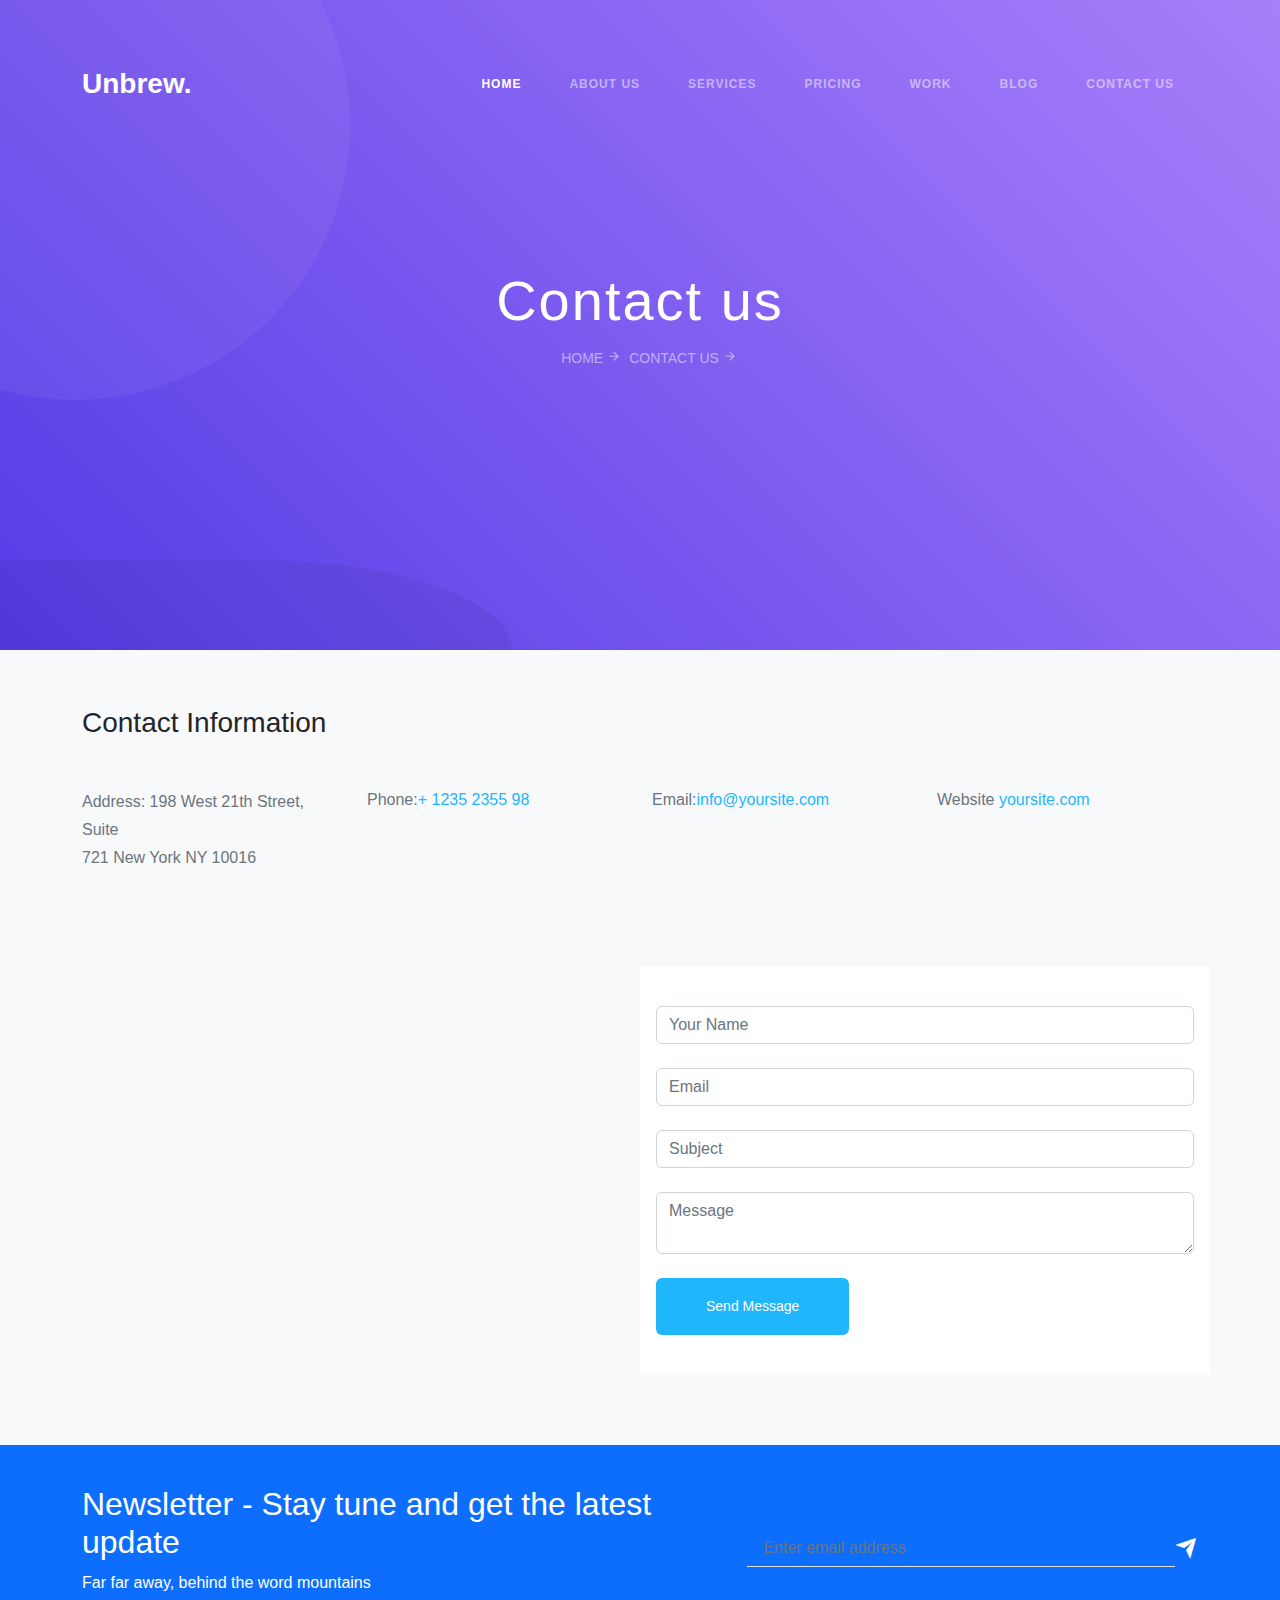
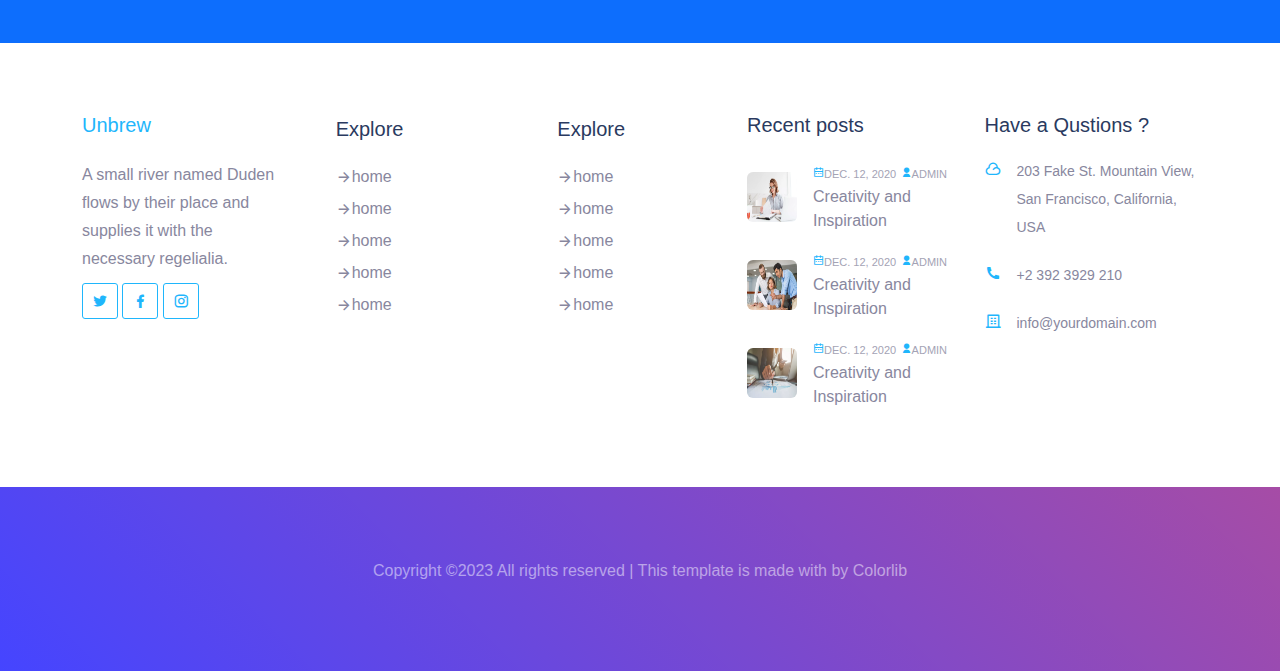
<file: contact.html>
<!DOCTYPE html>
<html lang="en">
<head>
    <meta charset="UTF-8">
    <meta name="viewport" content="width=device-width, initial-scale=1.0">
    <title>Contact</title>
    <link rel="stylesheet" href="remix/remixicon.css" type="text/css">
    <link rel="stylesheet" href="css/bootstrap.min.css" type="text/css">
    <link rel="stylesheet" href="css/contact.css" type="text/css">
</head>
<body>
    
    <!-- header-start  -->
<header class="navbar navbar-expand-lg icon py-4">
    <div class="container">
        <h2 style=" font-weight: 600;" class="my-2"><a href="#" class="fs-3 text-white navbar-brand text-center d-flex align-items-center">Unbrew.</a></h2>
        <a href="javascriptvoid:(0)" class="navbar-toggler text-white nav-link " data-bs-toggle="collapse" data-bs-target="#nav"><i class="ri-menu-line mx-2"></i>MENU</a>
        <nav class="navbar-collapse collapse justify-content-end" id="nav">
            <ul class="navbar-nav">
                <li><a href="index.html" style="font-size: 12px; font-weight: 600; letter-spacing: 1px;" class="nav-link mx-3 text-white ">HOME</a></li>
                <li><a href="about.html" style="font-size: 12px; font-weight: 600; letter-spacing: 1px;" class="nav-link mx-3 text-white-50">ABOUT  US</a></li>
                <li><a href="services.html" style="font-size: 12px; font-weight: 600; letter-spacing: 1px;" class="nav-link mx-3 text-white-50">SERVICES</a></li>
                <li><a href="pricing.html" style="font-size: 12px; font-weight: 600; letter-spacing: 1px;" class="nav-link mx-3 text-white-50">PRICING</a></li>
                <li><a href="work.html" style="font-size: 12px; font-weight: 600; letter-spacing: 1px;" class="nav-link mx-3 text-white-50">WORK</a></li>
                <li><a href="blog.html" style="font-size: 12px; font-weight: 600; letter-spacing: 1px;" class="nav-link mx-3 text-white-50">BLOG</a></li>
                <li><a href="contact.html" style="font-size: 12px; font-weight: 600; letter-spacing: 1px;" class="nav-link mx-3 text-white-50">CONTACT US</a></li>
            </ul>
        </nav>
    </div>
</header>
<main>
<!-- banner-start  -->
<section class="banner-after">
    <div class="container">
        <div class="banner-item text-center top-50 start-50 translate-middle position-absolute">
            <h1 class="display-4 text-white" style="letter-spacing: 2px;">Contact us</h1>
            <p class="inner d-flex text-center" style="margin-left:65px ;">
                <span class="me-2"><a href="index.html" class="nav-link text-white-50">HOME<i class="ri-arrow-right-line align-items-center text-center ms-1"></i></a></span>
                <span><a href="javascriptvoid:(0)" class="nav-link text-white-50">CONTACT US<i class="ri-arrow-right-line align-items-center text-center ms-1"></i></a></span></p>
        </div>
    </div>
</section>
<!-- banner-end  -->
<!-- contact-start -->
<section >
    <div class="contact bg-light p-2">
        <div class="container">
            <div class="contact-item">
                <div class="col-lg-12">
                    <h3 class="my-5">Contact Information</h3>
                </div>
                <div class="row">
                    <div class="col-lg-3">
                        <p class="text-secondary">Address: 198 West 21th Street, Suite<br/> 721 New York NY 10016</p>
                    </div>
                    <div class="col-lg-3">
                        <span class="text-secondary">Phone:</span><a href="tel:+ 1235 2355 98" class="navbar-brand" style="color: #1fb6fc;">+ 1235 2355 98</a>
                    </div>
                    <div class="col-lg-3">
                        <span class="text-secondary">Email:</span><a href="javascriptvoid:(0)" class="navbar-brand" style="color: #1fb6fc;">info@yoursite.com</a>
                    </div>
                    <div class="col-lg-3">
                        <span class="text-secondary">Website</span><a href="javascriptvoid:(0)" class="navbar-brand" style="color: #1fb6fc;"> yoursite.com</a>
                    </div>
                </div>
            </div>
        </div>
    </div>  
</section>
<!-- contact-end -->
<!-- map-start  -->
<section class="bg-light">
    <div class="container">
        <div class="row">
            <div class="map space d-flex">
                <div class="col-lg-6">
                    <iframe src="https://www.google.com/maps/embed?pb=!1m14!1m12!1m3!1d59508.554943760646!2d72.8530944!3d21.2205568!2m3!1f0!2f0!3f0!3m2!1i1024!2i768!4f13.1!5e0!3m2!1sen!2sin!4v1678651126392!5m2!1sen!2sin" width="100%" height="100%" style="border:0;" allowfullscreen="" loading="lazy" referrerpolicy="no-referrer-when-downgrade" frameborder="0"></iframe>
                </div>
                <div class="col-lg-6">
                    <form  class="space bg-white p-3">
                        <div class="form-group my-4">
                            <input type="text" placeholder="Your Name" class="form-control">
                        </div>
                        <div class="form-group my-4">
                            <input type="email" placeholder="Email" class="form-control">
                        </div>
                        <div class="form-group my-4">
                            <input type="text" placeholder="Subject" class="form-control">
                        </div>
                        <div class="form-group my-4">
                            <textarea type="text" placeholder="Message" class="form-control"></textarea>
                        </div>
                        <div class="form-group my-4">
                            <input type="submit" value="Send Message" class="btn  py-3 px-5 text-white map-btn" style="background-color: #1fb6fc;">
                        </div>
                    </form>
                </div>
            </div>
        </div>
    </div>
</section>
<!-- map-end  -->

     <!-- news strat  -->
     <section style="padding: 40px 0 30px 0; background-color: #0d6efd !important;">
        <div class="container">
            <div class="row">
                <div class="col-lg-7">
                    <h2 class="text-white">Newsletter - Stay tune and get the latest update</h2>
                    <p class="text-white">Far far away, behind the word mountains</p>
                </div>
                <div class="col-lg-5 d-flex align-items-center">
                    <form action="#" class="subscribe-form">
                        <div class="input-group">
                            <input type="email" class="form-control bg-primary border-bottom outline-none border-0 rounded-0" placeholder=" Enter email address">
                            <a href="#"><i class="ri-send-plane-fill text-white fs-4"></i></a>
                        </div>
                    </form>
                </div>
            </div>
        </div>
    </section>
    <!-- news end -->

    <!-- footer start  -->
    <footer class="space" style="color: #eaedff !important;">
        <div class="container">
            <div class="row">
                <div class="col-md-7">
                    <div class="row">
                        <div class="col-md-4">
                            <h5 class="pb-3" style="color: #1fb6fc;">Unbrew</h5>
                            <p style="color: #88879e;">A small river named Duden flows by their place and supplies it with the necessary regelialia.</p>
                            <i class="icons ri-twitter-fill" style="color: #1fb6fc;"></i>
                            <i class="icons ri-facebook-fill" style="color: #1fb6fc;"></i>
                            <i class="icons ri-instagram-line" style="color: #1fb6fc;"></i>
                        </div>
                        <div class="col-md-4">
                            <div class="f-menu">
                                <ul>
                                    <h5><li class="pb-2 d-flex align-items-center"><a href="#" style="color: #2a3a60;">Explore</a></li></h5>
                                    <li class="d-flex align-items-center"><i class="ri-arrow-right-line" style="color: #88879e;"></i><a href="#" style="color: #88879e;">home</a></li>
                                    <li class="d-flex align-items-center"><i class="ri-arrow-right-line" style="color: #88879e;"></i><a href="#" style="color: #88879e;">home</a></li>
                                    <li class="d-flex align-items-center"><i class="ri-arrow-right-line" style="color: #88879e;"></i><a href="#" style="color: #88879e;">home</a></li>
                                    <li class="d-flex align-items-center"><i class="ri-arrow-right-line" style="color: #88879e;"></i><a href="#" style="color: #88879e;">home</a></li>
                                    <li class="d-flex align-items-center"><i class="ri-arrow-right-line" style="color: #88879e;"></i><a href="#" style="color: #88879e;">home</a></li>
                                </ul>
                            </div>
                        </div>
                        <div class="col-md-4">
                            <div class="f-menu">
                                <ul>
                                    <h5><li class="pb-2 d-flex align-items-center"><a href="#" style="color: #2a3a60;">Explore</a></li></h5>
                                    <li class="d-flex align-items-center"><i class="ri-arrow-right-line" style="color: #88879e;"></i><a href="#" style="color: #88879e;">home</a></li>
                                    <li class="d-flex align-items-center"><i class="ri-arrow-right-line" style="color: #88879e;"></i><a href="#" style="color: #88879e;">home</a></li>
                                    <li class="d-flex align-items-center"><i class="ri-arrow-right-line" style="color: #88879e;"></i><a href="#" style="color: #88879e;">home</a></li>
                                    <li class="d-flex align-items-center"><i class="ri-arrow-right-line" style="color: #88879e;"></i><a href="#" style="color: #88879e;">home</a></li>
                                    <li class="d-flex align-items-center"><i class="ri-arrow-right-line" style="color: #88879e;"></i><a href="#" style="color: #88879e;">home</a></li>
                                </ul>
                            </div>
                        </div>
                    </div>
                </div>
                <div class="col-md-5">
                    <div class="row">
                        <div class="col-md-6">
                            <h5 class="pb-2 text-black-50 heading">Recent posts</h5>
                            <div class="f-item py-2 d-flex align-items-center">
                                <img src="images/r1.webp" alt="" width="50px" height="50px" class="rounded-2">
                                <div class="f-content ps-3">
                                    <span><i class="ri-calendar-2-line" style="color: #1fb6fc;"></i>DEC. 12, 2020</span>
                                    <span><i class="ri-user-fill" style="color: #1fb6fc;"></i>ADMIN</span>
                                    <div>Creativity and Inspiration</div>
                                </div>
                            </div>
                            <div class="f-item py-2 d-flex align-items-center">
                                <img src="images/r2.webp" alt="" width="50px" height="50px" class="rounded-2">
                                <div class="f-content ps-3">
                                    <span><i class="ri-calendar-2-line" style="color: #1fb6fc;"></i>DEC. 12, 2020</span>
                                    <span><i class="ri-user-fill" style="color: #1fb6fc;"></i>ADMIN</span>
                                    <div>Creativity and Inspiration</div>
                                </div>
                            </div>
                            <div class="f-item py-2 d-flex align-items-center">
                                <img src="images/r4.webp" alt="" width="50px" height="50px" class="rounded-2">
                                <div class="f-content ps-3">
                                    <span><i class="ri-calendar-2-line" style="color: #1fb6fc;"></i>DEC. 12, 2020</span>
                                    <span><i class="ri-user-fill" style="color: #1fb6fc;"></i>ADMIN</span>
                                    <div>Creativity and Inspiration</div>
                                </div>
                            </div>
                        </div>
                        <div class="col-md-6">
                            <h5 class="pb-2 heading">Have a Qustions ?</h5>
                            <div class="qustion-content d-flex pt-1">
                                <i class="fs-6 ri-cloud-line" style="color: #1fb6fc;"></i>
                                <div class="qustion-text">
                                    <p class="ps-3" style="color: #88879e;">203 Fake St. Mountain View, San Francisco, California, USA</p>
                                </div>
                            </div>
                            <div class="qustion-content d-flex pt-1">
                                <i class="fs-6 ri-phone-fill" style="color: #1fb6fc;"></i>
                                <div class="qustion-text">
                                    <p class="ps-3" style="color: #88879e;">+2 392 3929 210</p>
                                </div>
                            </div>
                            <div class="qustion-content d-flex pt-1">
                                <i class="fs-6 ri-building-4-line" style="color: #1fb6fc;"></i>
                                <div class="qustion-text">
                                    <p class="ps-3" style="color: #88879e;">info@yourdomain.com</p>
                                </div>
                            </div>
                        </div>
                    </div>
                </div>
            </div>
        </div>
    </footer>
       <div class="copyline space">
        <div class="container">
            <div class="copy text-center">
                <p class="text-white-50">Copyright ©2023 All rights reserved | This template is made with  by Colorlib</p>
            </div>
        </div>
       </div>
    <!-- footer end -->

    <script src="js/bootstrap.bundle.min.js" type="text/javascript"></script>
</body>
</html>
</file>
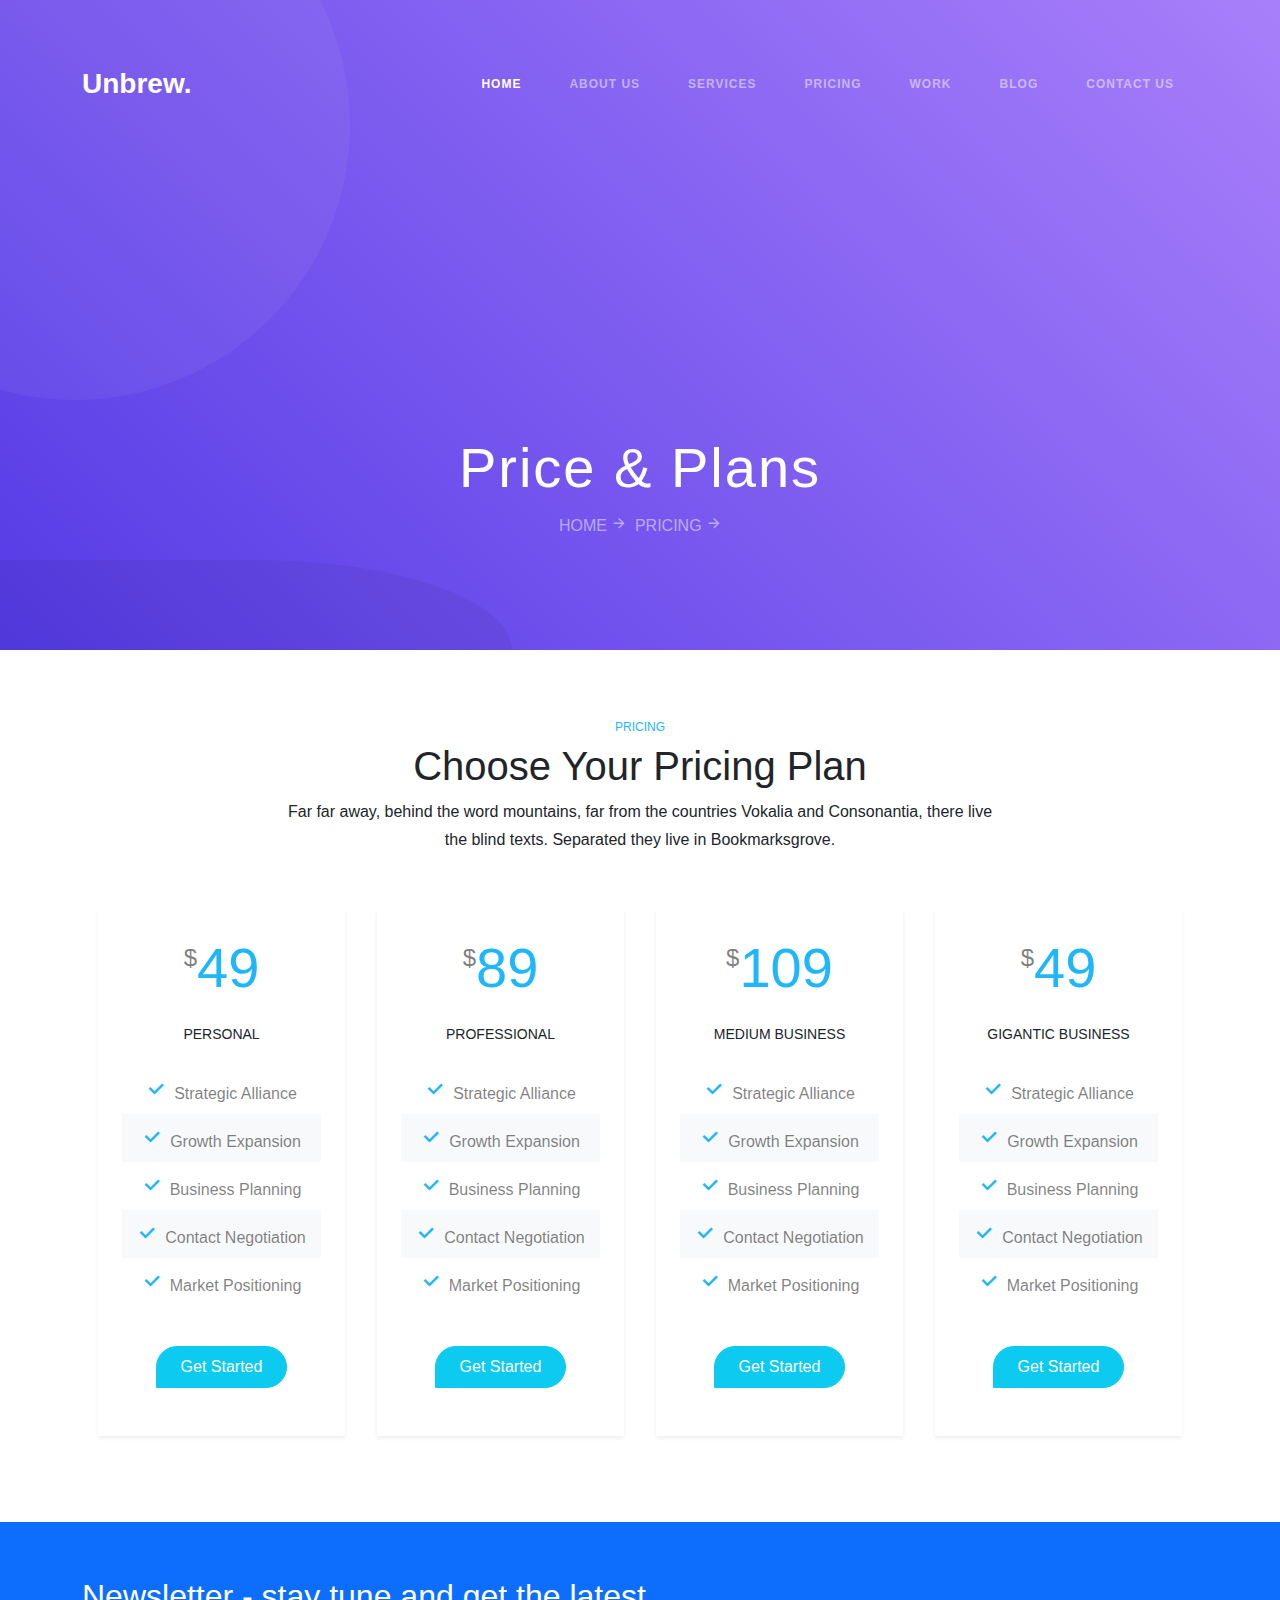
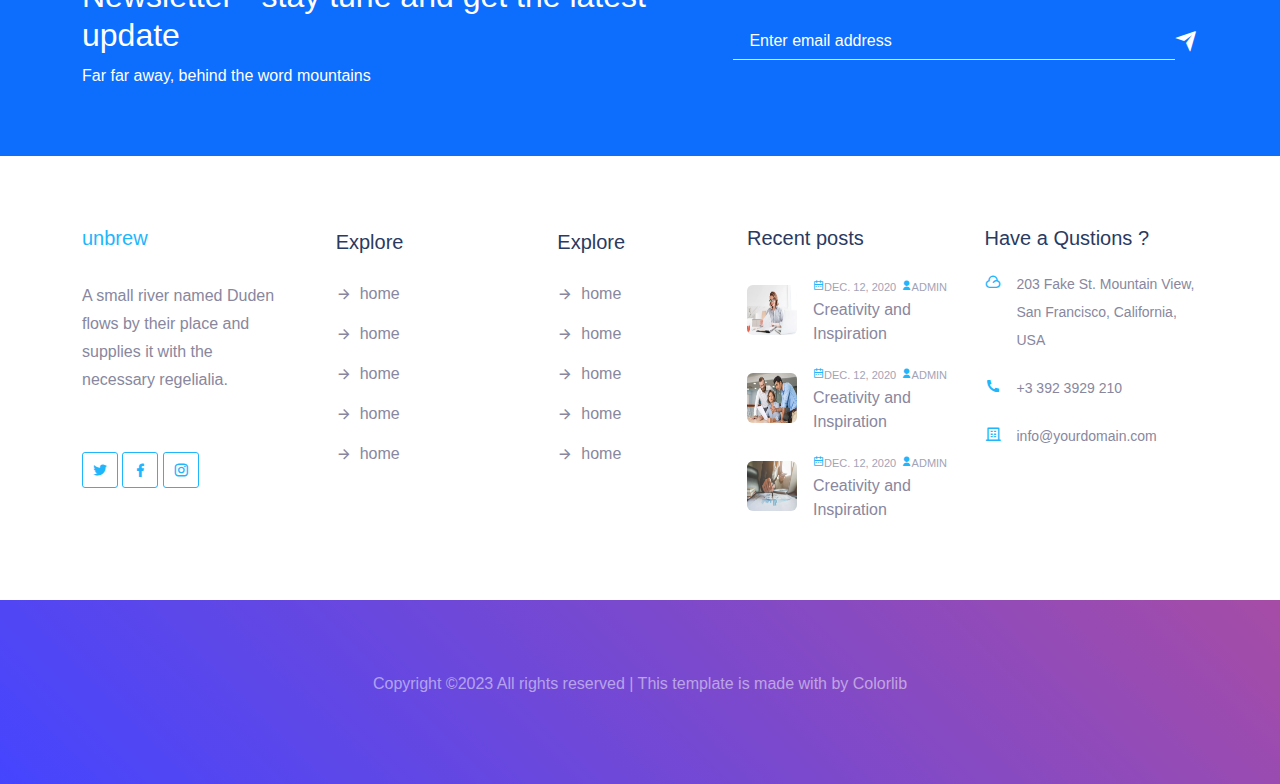
<file: pricing.html>
<!DOCTYPE html>
<html lang="en">
<head>
    <meta charset="UTF-8">
    <meta name="viewport" content="width=device-width, initial-scale=1.0">
    <title>pricing</title>
    <link rel="stylesheet" href="remix/remixicon.css" type="text/css">
    <link rel="stylesheet" href="css/bootstrap.min.css" type="text/css">
    <link rel="stylesheet" href="css/pricing.css" type="text/css">
</head>
<body>
    <!-- header-start  -->
<header class="navbar navbar-expand-lg icon py-4">
    <div class="container">
        <h2 style=" font-weight: 600;" class="my-2"><a href="#" class="fs-3 text-white navbar-brand text-center d-flex align-items-center">Unbrew.</a></h2>
        <a href="javascriptvoid:(0)" class="navbar-toggler text-white nav-link " data-bs-toggle="collapse" data-bs-target="#nav"><i class="ri-menu-line mx-2"></i>MENU</a>
        <nav class="navbar-collapse collapse justify-content-end" id="nav">
            <ul class="navbar-nav">
                <li><a href="index.html" style="font-size: 12px; font-weight: 600; letter-spacing: 1px;" class="nav-link mx-3 text-white ">HOME</a></li>
                <li><a href="about.html" style="font-size: 12px; font-weight: 600; letter-spacing: 1px;" class="nav-link mx-3 text-white-50">ABOUT  US</a></li>
                <li><a href="services.html" style="font-size: 12px; font-weight: 600; letter-spacing: 1px;" class="nav-link mx-3 text-white-50">SERVICES</a></li>
                <li><a href="pricing.html" style="font-size: 12px; font-weight: 600; letter-spacing: 1px;" class="nav-link mx-3 text-white-50">PRICING</a></li>
                <li><a href="work.html" style="font-size: 12px; font-weight: 600; letter-spacing: 1px;" class="nav-link mx-3 text-white-50">WORK</a></li>
                <li><a href="blog.html" style="font-size: 12px; font-weight: 600; letter-spacing: 1px;" class="nav-link mx-3 text-white-50">BLOG</a></li>
                <li><a href="contact.html" style="font-size: 12px; font-weight: 600; letter-spacing: 1px;" class="nav-link mx-3 text-white-50">CONTACT US</a></li>
            </ul>
        </nav>
    </div>
</header>
<main>
<!-- banner-start  -->
<section class="banner-after">
    <div class="container">
        <div class="banner-item text-center top-50 start-50 translate-middle position-absolute">
            <h1 class="display-4 text-white" style="letter-spacing: 2px;">Price & Plans</h1>
            <p class="inner d-flex text-center" style="margin-left: 100px;">
                <span class="me-2"><a href="index.html" class="nav-link text-white-50">HOME<i class="ri-arrow-right-line align-items-center text-center ms-1"></i></a></span>
                <span><a href="javascriptvoid:(0)" class="nav-link text-white-50"> PRICING<i class="ri-arrow-right-line align-items-center text-center ms-1"></i></a></span></p>
        </div>
    </div>
</section>
<!-- banner-end  -->

      <!-- pricing start  -->
      <section class="space">
        <div class="container">
           <div class="pricing-title text-center">
                <h6 class="text-sm" style="color: #1fb6fc;">PRICING</h6>
                <h2 class="fs-1">Choose Your Pricing Plan</h2>
                <p class="pb-4">Far far away, behind the word mountains, far from the countries Vokalia and Consonantia, there live <br/>the blind texts. Separated they live in Bookmarksgrove.</p>
           </div>
           <div class="d-flex flex-wrap">
                <div class="col-lg-3">
                    <div class="pricing-content p-4 m-3 shadow-sm">
                        <div class="pricing-item text-center">
                        <h2 class="display-4" style="color: #1fb6fc;"><sup><span class="fs-4 text-black-50">$</span></sup>49</h2>
                        <h6 class="fs-6 py-3 text-sm">PERSONAL</h6>
                    </div>
                    <table class="table text-center table-borderless">
                        <tbody>
                            <tr>
                                <td class="text-black-50"><i class="ri-check-fill fs-5 fw-bold pe-2" style="color: #1fb6fc;"></i>Strategic Alliance</td>
                            </tr>
                            <tr class="table-light">
                                <td class="text-black-50"><i class="ri-check-fill fs-5 fw-bold pe-2" style="color: #1fb6fc;"></i>Growth Expansion</td>
                            </tr>
                            <tr>
                                <td class="text-black-50"><i class="ri-check-fill fs-5 fw-bold pe-2" style="color: #1fb6fc;"></i>Business Planning</td>
                            </tr>
                            <tr class="table-light">
                                <td class="text-black-50"><i class="ri-check-fill fs-5 fw-bold pe-2" style="color: #1fb6fc;"></i>Contact Negotiation</td>
                            </tr>
                            <tr>
                                <td class="text-black-50"><i class="ri-check-fill fs-5 fw-bold pe-2" style="color: #1fb6fc;"></i>Market Positioning</td>
                            </tr>
                        </tbody>
                    </table>
                    <div class="pricing-button text-center py-4">
                        <button type="button" class="btn btn-info px-4 py-2 pricing-button text-white">Get Started</button>
                    </div>
                    </div>
                </div>
                <div class="col-lg-3">
                    <div class="pricing-content p-4 m-3 shadow-sm">
                        <div class="pricing-item text-center">
                        <h2 class="display-4" style="color: #1fb6fc;"><sup><span class="fs-4 text-black-50">$</span></sup>89</h2>
                        <h6 class="fs-6 py-3 text-sm">PROFESSIONAL</h6>
                    </div>
                    <table class="table text-center table-borderless">
                        <tbody>
                            <tr>
                                <td class="text-black-50"><i class="ri-check-fill fs-5 fw-bold pe-2" style="color: #1fb6fc;"></i>Strategic Alliance</td>
                            </tr>
                            <tr class="table-light">
                                <td class="text-black-50"><i class="ri-check-fill fs-5 fw-bold pe-2" style="color: #1fb6fc;"></i>Growth Expansion</td>
                            </tr>
                            <tr>
                                <td class="text-black-50"><i class="ri-check-fill fs-5 fw-bold pe-2" style="color: #1fb6fc;"></i>Business Planning</td>
                            </tr>
                            <tr class="table-light">
                                <td class="text-black-50"><i class="ri-check-fill fs-5 fw-bold pe-2" style="color: #1fb6fc;"></i>Contact Negotiation</td>
                            </tr>
                            <tr>
                                <td class="text-black-50"><i class="ri-check-fill fs-5 fw-bold pe-2" style="color: #1fb6fc;"></i>Market Positioning</td>
                            </tr>
                        </tbody>
                    </table>
                    <div class="pricing-button text-center py-4">
                        <button type="button" class="btn btn-info px-4 py-2 pricing-button text-white">Get Started</button>
                    </div>
                    </div>
                </div>
                <div class="col-lg-3">
                    <div class="pricing-content p-4 m-3 shadow-sm">
                        <div class="pricing-item text-center">
                        <h2 class="display-4" style="color: #1fb6fc;"><sup><span class="fs-4 text-black-50">$</span></sup>109</h2>
                        <h6 class="fs-6 py-3 text-sm">MEDIUM BUSINESS</h6>
                    </div>
                    <table class="table text-center table-borderless">
                        <tbody>
                            <tr>
                                <td class="text-black-50"><i class="ri-check-fill fs-5 fw-bold pe-2" style="color: #1fb6fc;"></i>Strategic Alliance</td>
                            </tr>
                            <tr class="table-light">
                                <td class="text-black-50"><i class="ri-check-fill fs-5 fw-bold pe-2" style="color: #1fb6fc;"></i>Growth Expansion</td>
                            </tr>
                            <tr>
                                <td class="text-black-50"><i class="ri-check-fill fs-5 fw-bold pe-2" style="color: #1fb6fc;"></i>Business Planning</td>
                            </tr>
                            <tr class="table-light">
                                <td class="text-black-50"><i class="ri-check-fill fs-5 fw-bold pe-2" style="color: #1fb6fc;"></i>Contact Negotiation</td>
                            </tr>
                            <tr>
                                <td class="text-black-50"><i class="ri-check-fill fs-5 fw-bold pe-2" style="color: #1fb6fc;"></i>Market Positioning</td>
                            </tr>
                        </tbody>
                    </table>
                    <div class="pricing-button text-center py-4">
                        <button type="button" class="btn btn-info px-4 py-2 pricing-button text-white">Get Started</button>
                    </div>
                    </div>
                </div>
                <div class="col-lg-3">
                    <div class="pricing-content p-4 m-3 shadow-sm">
                        <div class="pricing-item text-center">
                        <h2 class="display-4" style="color: #1fb6fc;"><sup><span class="fs-4 text-black-50">$</span></sup>49</h2>
                        <h6 class="fs-6 py-3 text-sm">GIGANTIC BUSINESS</h6>
                    </div>
                    <table class="table text-center table-borderless">
                        <tbody>
                            <tr>
                                <td class="text-black-50"><i class="ri-check-fill fs-5 fw-bold pe-2" style="color: #1fb6fc;"></i>Strategic Alliance</td>
                            </tr>
                            <tr class="table-light">
                                <td class="text-black-50"><i class="ri-check-fill fs-5 fw-bold pe-2" style="color: #1fb6fc;"></i>Growth Expansion</td>
                            </tr>
                            <tr>
                                <td class="text-black-50"><i class="ri-check-fill fs-5 fw-bold pe-2" style="color: #1fb6fc;"></i>Business Planning</td>
                            </tr>
                            <tr class="table-light">
                                <td class="text-black-50"><i class="ri-check-fill fs-5 fw-bold pe-2" style="color: #1fb6fc;"></i>Contact Negotiation</td>
                            </tr>
                            <tr>
                                <td class="text-black-50"><i class="ri-check-fill fs-5 fw-bold pe-2" style="color: #1fb6fc;"></i>Market Positioning</td>
                            </tr>
                        </tbody>
                    </table>
                    <div class="pricing-button text-center py-4">
                        <button type="button" class="btn btn-info px-4 py-2 pricing-button text-white">Get Started</button>
                    </div>
                    </div>
                </div>
           </div>
        </div>
    </section>
    <!-- pricing end -->

    <!-- news strat  -->
    <section style="padding: 55px 0 50px 0; background-color: #0d6efd !important;">
        <div class="container">
            <div class="d-flex flex-wrap align-items-center">
                <div class="col-lg-7">
                    <h2 class="text-white">Newsletter - stay tune and get the latest update</h2>
                    <p class="text-white">Far far away, behind the word mountains</p>
                </div>
                <div class="col-lg-5 d-flex align-items-center">
                    <form action="#" class="subscribe-form">
                        <div class="input-group">
                            <input type="email" class="form-control bg-primary border-bottom outline-none border-0 rounded-0" placeholder=" Enter email address">
                            <a href="#"><i class="ri-send-plane-fill text-white fs-4"></i></a>
                        </div>
                    </form>
                </div>
            </div>
        </div>
    </section>
    <!-- news end -->

    <!-- footer start  -->
    <footer class="space" style="color: #eaedff !important;">
        <div class="container">
            <div class="row">
                <div class="col-md-7">
                    <div class="row">
                        <div class="col-md-4">
                            <h5 class="pb-4" style="color: #1fb6fc;">unbrew</h5>
                            <p style="color: #88879e;" class="pb-5">A small river named Duden flows by their place and supplies it with the necessary regelialia.</p>
                            <i class="icons ri-twitter-fill" style="color: #1fb6fc;"></i>
                            <i class="icons ri-facebook-fill" style="color: #1fb6fc;"></i>
                            <i class="icons ri-instagram-line" style="color: #1fb6fc;"></i>
                        </div>
                        <div class="col-md-4">
                            <div class="f-menu">
                                <ul>
                                    <h5><li class="pb-2 d-flex align-items-center"><a href="#" style="color: #2a3a60;">Explore</a></li></h5>
                                    <li class="d-flex align-items-center py-1"><i class="ri-arrow-right-line pe-2" style="color: #88879e;"></i><a href="#" style="color: #88879e;">home</a></li>
                                    <li class="d-flex align-items-center py-1"><i class="ri-arrow-right-line pe-2" style="color: #88879e;"></i><a href="#" style="color: #88879e;">home</a></li>
                                    <li class="d-flex align-items-center py-1"><i class="ri-arrow-right-line pe-2" style="color: #88879e;"></i><a href="#" style="color: #88879e;">home</a></li>
                                    <li class="d-flex align-items-center py-1"><i class="ri-arrow-right-line pe-2" style="color: #88879e;"></i><a href="#" style="color: #88879e;">home</a></li>
                                    <li class="d-flex align-items-center py-1"><i class="ri-arrow-right-line pe-2" style="color: #88879e;"></i><a href="#" style="color: #88879e;">home</a></li>
                                </ul>
                            </div>
                        </div>
                        <div class="col-md-4">
                            <div class="f-menu">
                                <ul>
                                    <h5><li class="pb-2 d-flex align-items-center"><a href="#" style="color: #2a3a60;">Explore</a></li></h5>
                                    <li class="d-flex align-items-center py-1"><i class="ri-arrow-right-line pe-2" style="color: #88879e;"></i><a href="#" style="color: #88879e;">home</a></li>
                                    <li class="d-flex align-items-center py-1"><i class="ri-arrow-right-line pe-2" style="color: #88879e;"></i><a href="#" style="color: #88879e;">home</a></li>
                                    <li class="d-flex align-items-center py-1"><i class="ri-arrow-right-line pe-2" style="color: #88879e;"></i><a href="#" style="color: #88879e;">home</a></li>
                                    <li class="d-flex align-items-center py-1"><i class="ri-arrow-right-line pe-2" style="color: #88879e;"></i><a href="#" style="color: #88879e;">home</a></li>
                                    <li class="d-flex align-items-center py-1"><i class="ri-arrow-right-line pe-2" style="color: #88879e;"></i><a href="#" style="color: #88879e;">home</a></li>
                                </ul>
                            </div>
                        </div>
                    </div>
                </div>
                <div class="col-md-5">
                    <div class="row">
                        <div class="col-md-6">
                            <h5 class="pb-2 text-black-50 heading">Recent posts</h5>
                            <div class="f-item py-2 d-flex align-items-center">
                                <img src="images/r1.webp" alt="" width="50px" height="50px" class="rounded-2">
                                <div class="f-content ps-3">
                                    <span><i class="ri-calendar-2-line" style="color: #1fb6fc;"></i>DEC. 12, 2020</span>
                                    <span><i class="ri-user-fill" style="color: #1fb6fc;"></i>ADMIN</span>
                                    <div>Creativity and Inspiration</div>
                                </div>
                            </div>
                            <div class="f-item py-2 d-flex align-items-center">
                                <img src="images/r2.webp" alt="" width="50px" height="50px" class="rounded-2">
                                <div class="f-content ps-3">
                                    <span><i class="ri-calendar-2-line" style="color: #1fb6fc;"></i>DEC. 12, 2020</span>
                                    <span><i class="ri-user-fill" style="color: #1fb6fc;"></i>ADMIN</span>
                                    <div>Creativity and Inspiration</div>
                                </div>
                            </div>
                            <div class="f-item py-2 d-flex align-items-center">
                                <img src="images/r4.webp" alt="" width="50px" height="50px" class="rounded-2">
                                <div class="f-content ps-3">
                                    <span><i class="ri-calendar-2-line" style="color: #1fb6fc;"></i>DEC. 12, 2020</span>
                                    <span><i class="ri-user-fill" style="color: #1fb6fc;"></i>ADMIN</span>
                                    <div>Creativity and Inspiration</div>
                                </div>
                            </div>
                        </div>
                        <div class="col-md-6">
                            <h5 class="pb-2 heading">Have a Qustions ?</h5>
                            <div class="qustion-content d-flex pt-1">
                                <i class="fs-6 ri-cloud-line" style="color: #1fb6fc;"></i>
                                <div class="qustion-text">
                                    <p class="ps-3" style="color: #88879e;">203 Fake St. Mountain View, San Francisco, California, USA</p>
                                </div>
                            </div>
                            <div class="qustion-content d-flex pt-1">
                                <i class="fs-6 ri-phone-fill" style="color: #1fb6fc;"></i>
                                <div class="qustion-text">
                                    <p class="ps-3" style="color: #88879e;">+3 392 3929 210</p>
                                </div>
                            </div>
                            <div class="qustion-content d-flex pt-1">
                                <i class="fs-6 ri-building-4-line" style="color: #1fb6fc;"></i>
                                <div class="qustion-text">
                                    <p class="ps-3" style="color: #88879e;">info@yourdomain.com</p>
                                </div>
                            </div>
                        </div>
                    </div>
                </div>
            </div>
        </div>
    </footer>
       <div class="copyline space">
        <div class="container">
            <div class="copy text-center">
                <p class="text-white-50">Copyright ©2023 All rights reserved | This template is made with  by Colorlib</p>
            </div>
        </div>
       </div>
    <!-- footer end -->
    </main>


    <script src="js/bootstrap.bundle.min.js" type="text/javascript"></script>
</body>
</html>
</file>
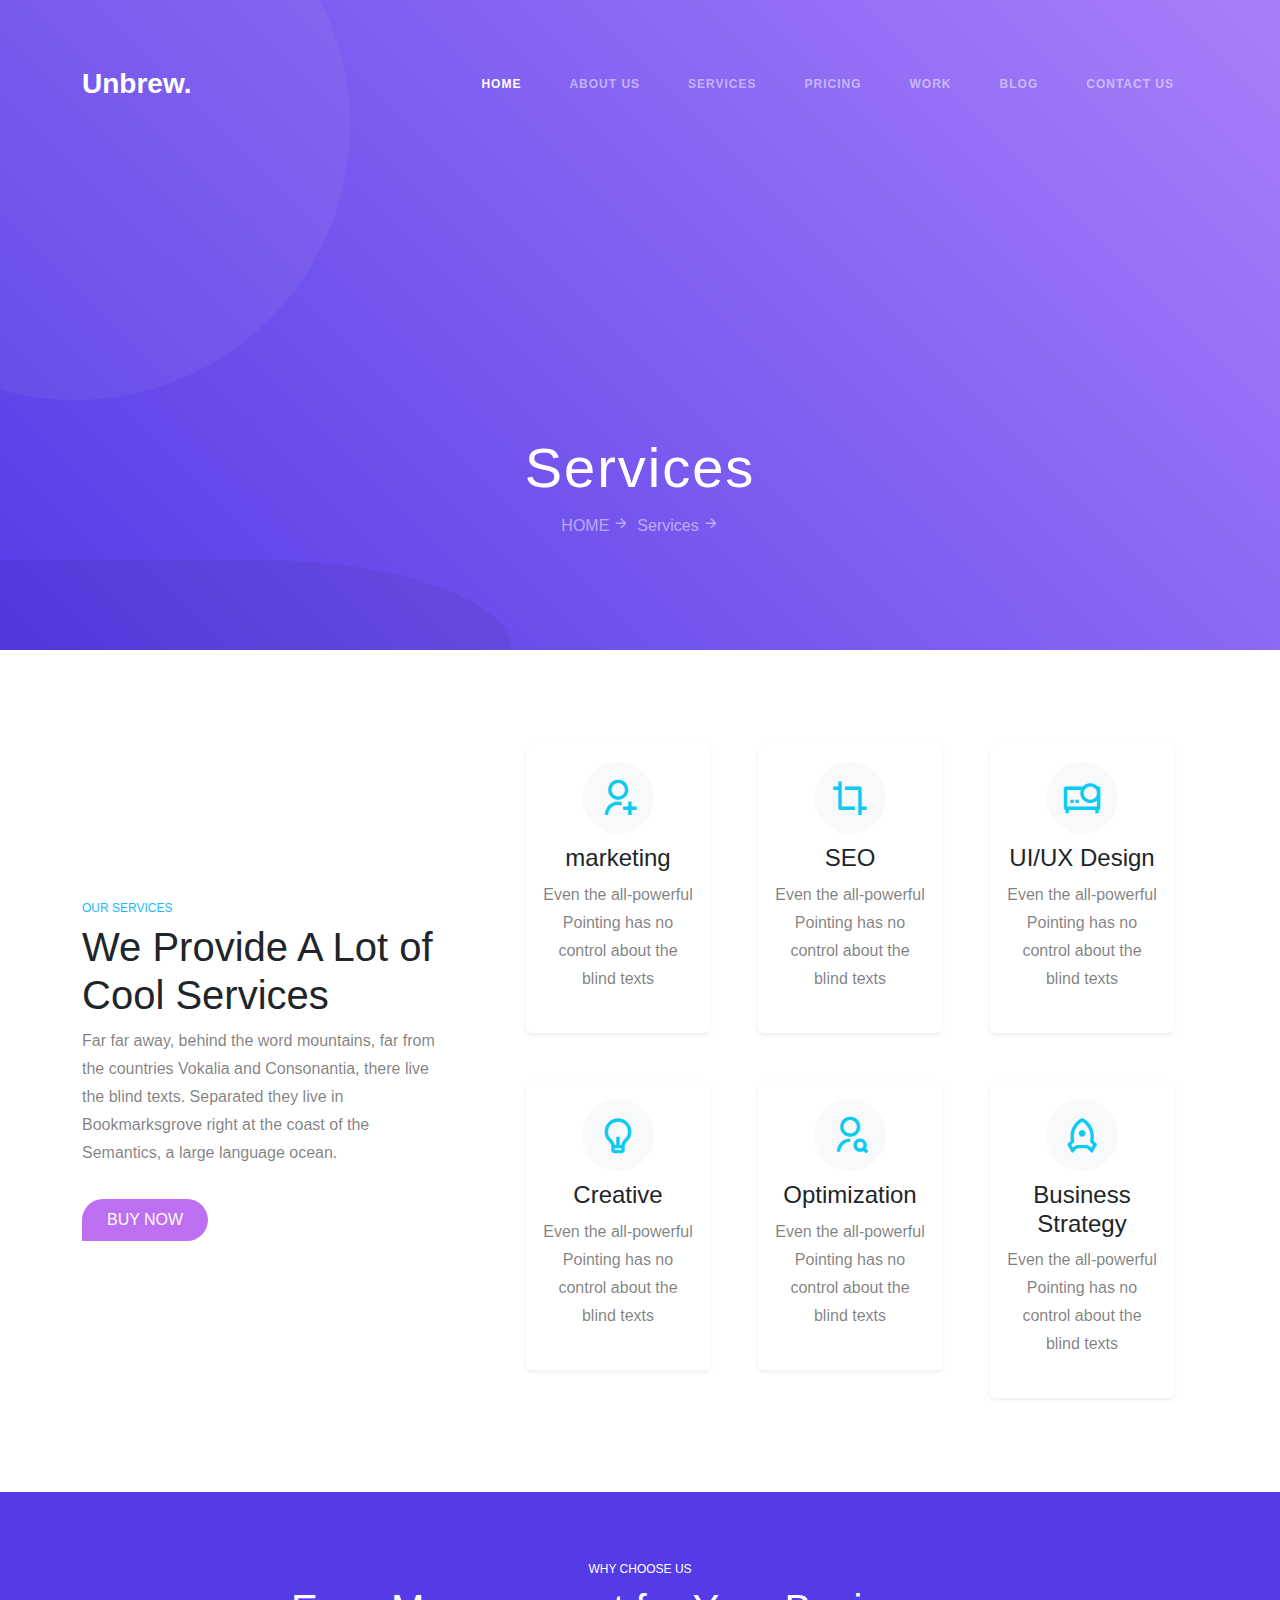
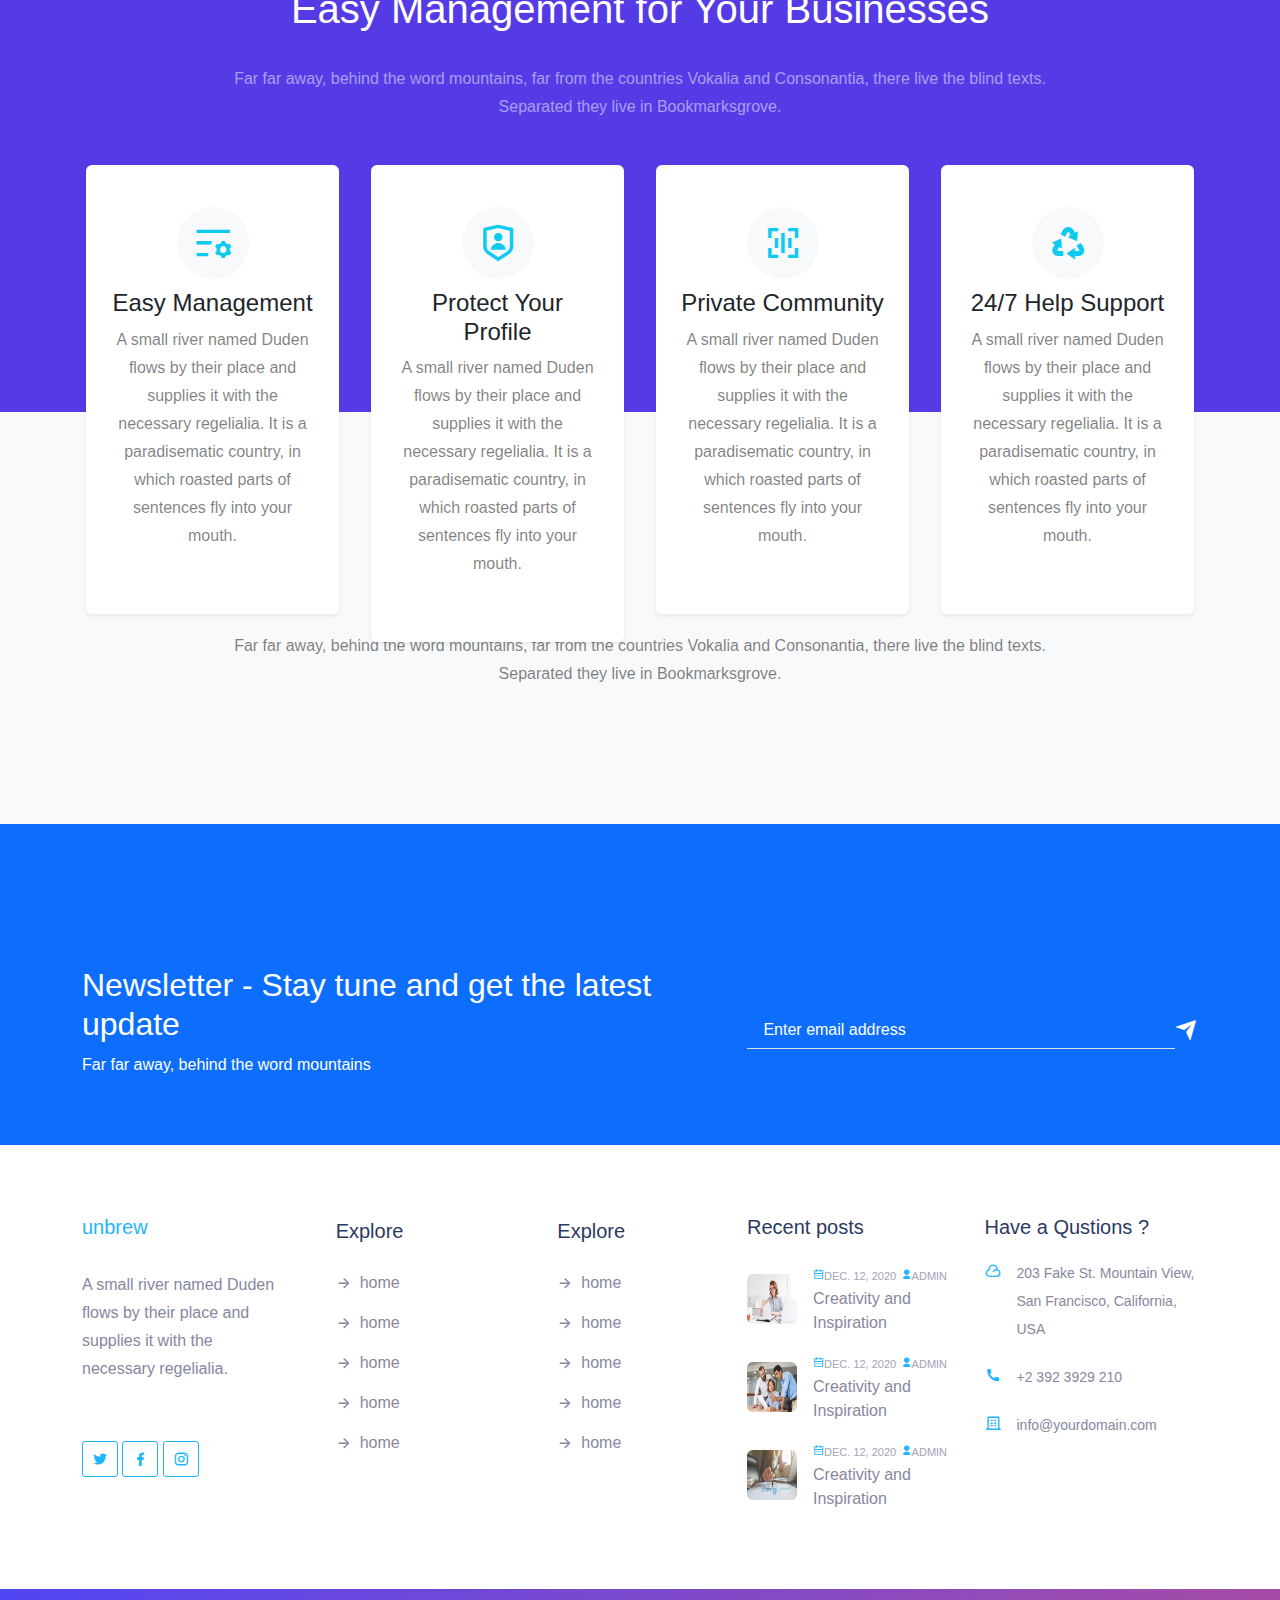
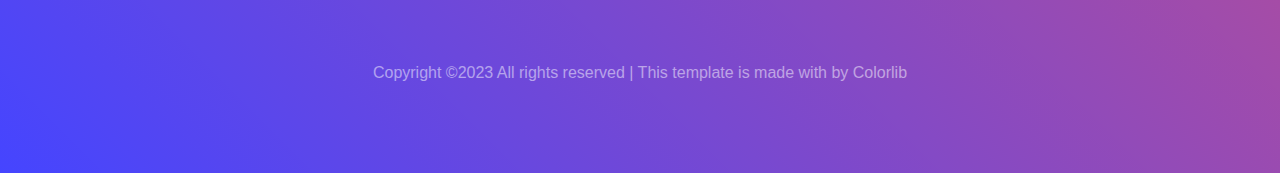
<file: services.html>
<!DOCTYPE html>
<html lang="en">
<head>
    <meta charset="UTF-8">
    <meta name="viewport" content="width=device-width, initial-scale=1.0">
    <title>service </title>
    <link rel="stylesheet" href="remix/remixicon.css" type="text/css">
    <link rel="stylesheet" href="css/bootstrap.min.css" type="text/css">
    <link rel="stylesheet" href="css/services.css" type="text/css">
</head>
<body>


    <!-- header-start  -->
<header class="navbar navbar-expand-lg icon py-4">
    <div class="container">
        <h2 style=" font-weight: 600;" class="my-2"><a href="#" class="fs-3 text-white navbar-brand text-center d-flex align-items-center">Unbrew.</a></h2>
        <a href="javascriptvoid:(0)" class="navbar-toggler text-white nav-link " data-bs-toggle="collapse" data-bs-target="#nav"><i class="ri-menu-line mx-2"></i>MENU</a>
        <nav class="navbar-collapse collapse justify-content-end" id="nav">
            <ul class="navbar-nav">
                <li><a href="index.html" style="font-size: 12px; font-weight: 600; letter-spacing: 1px;" class="nav-link mx-3 text-white ">HOME</a></li>
                <li><a href="about.html" style="font-size: 12px; font-weight: 600; letter-spacing: 1px;" class="nav-link mx-3 text-white-50">ABOUT US</a></li>
                <li><a href="services.html" style="font-size: 12px; font-weight: 600; letter-spacing: 1px;" class="nav-link mx-3 text-white-50">SERVICES</a></li>
                <li><a href="pricing.html" style="font-size: 12px; font-weight: 600; letter-spacing: 1px;" class="nav-link mx-3 text-white-50">PRICING</a></li>
                <li><a href="work.html" style="font-size: 12px; font-weight: 600; letter-spacing: 1px;" class="nav-link mx-3 text-white-50">WORK</a></li>
                <li><a href="blog.html" style="font-size: 12px; font-weight: 600; letter-spacing: 1px;" class="nav-link mx-3 text-white-50">BLOG</a></li>
                <li><a href="contact.html" style="font-size: 12px; font-weight: 600; letter-spacing: 1px;" class="nav-link mx-3 text-white-50">CONTACT US</a></li>
            </ul>
        </nav>
    </div>
</header>
<main>
<!-- banner-start  -->
<section class="banner-after">
    <div class="container">
        <div class="banner-item text-center top-50 start-50 translate-middle position-absolute align-items-center">
            <h1 class="display-4 text-white" style="letter-spacing: 2px;">Services</h1>
            <p class="inner d-flex text-center align-items-center mx-5">
                <span class="me-2"><a href="index.html" class="nav-link text-white-50">HOME<i class="ri-arrow-right-line align-items-center text-center ms-1"></i></a></span>
                <span><a href="javascriptvoid:(0)" class="nav-link text-white-50">Services<i class="ri-arrow-right-line align-items-center text-center ms-1"></i></a></span></p>
        </div>
    </div>
</section>
<!-- banner-end  -->
      <!-- services start  -->
      <section class="space bg-white"> 
        <div class="container">
            <div class="d-flex flex-wrap align-items-center">
                <div class="col-lg-4">
                    <div class="service-content">
                        <h6 class="text-sm" style="color: #1fb6fc;">OUR SERVICES</h6>
                        <h2 class="fs-1">We Provide A Lot of Cool Services</h2>
                        <p class="text-black-50 pb-3 pe-2">Far far away, behind the word mountains, far from the countries Vokalia and Consonantia, there live the blind texts. Separated they live in Bookmarksgrove right at the coast of the Semantics, a large language ocean.</p>
                        <a href="#" type="button" class="service-button btn px-4 py-2 text-white">BUY NOW</a>
                    </div>
                </div>
                <div class="col-lg-8">
                    <div class="d-flex flex-wrap ms-5">
                        <div class="col-lg-4">
                            <div class="service-item rounded-2 m-4 bg-white px-3 py-4 text-center shadow-sm">
                                <i class="ri-user-add-line fs-1 text-info bg-light p-3 m-3 rounded-circle" style="color: #1fb6fc;"></i>
                            <h4 class="pt-3">marketing</h4>
                            <p class="text-black-50">Even the all-powerful Pointing has no control about the blind texts </p>
                            </div>
                        </div>
                        <div class="col-lg-4">
                            <div class="service-item rounded-2 m-4 bg-white px-3 py-4 text-center shadow-sm">
                                <i class="ri-crop-line fs-1 text-info bg-light p-3 m-3 rounded-circle" style="color: #1fb6fc;"></i>
                            <h4 class="pt-3">SEO</h4>
                            <p class="text-black-50">Even the all-powerful Pointing has no control about the blind texts </p>
                            </div>
                        </div>
                        <div class="col-lg-4">
                            <div class="service-item rounded-2 m-4 bg-white px-3 py-4 text-center shadow-sm">
                                <i class="ri-projector-2-line fs-1 text-info bg-light p-3 m-3 rounded-circle" style="color: #1fb6fc;"></i>
                            <h4 class="pt-3">UI/UX Design</h4>
                            <p class="text-black-50">Even the all-powerful Pointing has no control about the blind texts </p>
                            </div>
                        </div>
                        <div class="col-lg-4">
                            <div class="service-item rounded-2 m-4 bg-white px-3 py-4 text-center shadow-sm">
                                <i class="ri-lightbulb-line fs-1 text-info bg-light p-3 m-3 rounded-circle" style="color: #1fb6fc;"></i>
                            <h4 class="pt-3">Creative</h4>
                            <p class="text-black-50">Even the all-powerful Pointing has no control about the blind texts </p>
                            </div>
                        </div>
                        <div class="col-lg-4">
                            <div class="service-item rounded-2 m-4 bg-white px-3 py-4 text-center shadow-sm">
                                <i class="ri-user-search-line fs-1 text-info bg-light p-3 m-3 rounded-circle" style="color: #1fb6fc;"></i>
                            <h4 class="pt-3">Optimization</h4>
                            <p class="text-black-50">Even the all-powerful Pointing has no control about the blind texts </p>
                            </div>
                        </div>
                        <div class="col-lg-4">
                            <div class="service-item rounded-2 m-4 bg-white px-3 py-4 text-center shadow-sm">
                                <i class="ri-rocket-line fs-1 text-info bg-light p-3 m-3 rounded-circle" style="color: #1fb6fc;"></i>
                            <h4 class="pt-3">Business Strategy</h4>
                            <p class="text-black-50">Even the all-powerful Pointing has no control about the blind texts </p>
                            </div>
                        </div>
                    </div>
                </div>
            </div>
        </div>
    </section>
    <!-- services end -->

     <!-- why start  -->
     <section class="why space" style="background-color: #553be6;">
        <div class="container">
            <div class="why-title text-center">
                <h6 class="text-white">WHY CHOOSE US</h6>
                <h2 class="h1 text-white">Easy Management for Your Businesses</h2>
                <p class="text-white-50 py-4">Far far away, behind the word mountains, far from the countries Vokalia and Consonantia, there live the blind texts. <br/>Separated they live in Bookmarksgrove.</p>
            </div>
            <div class="row">
                <div class="col-md-3">
                    <div class="why-item rounded-2 m-1 bg-white px-4 py-5 text-center shadow-sm">
                        <i class="ri-list-settings-line fs-1 text-info bg-light p-3 m-3 rounded-circle"></i>
                    <h4 class="pt-3"> Easy Management</h4>
                    <p class="text-black-50">A small river named Duden flows by their place and supplies it with the necessary regelialia. It is a paradisematic country, in which roasted parts of sentences fly into your mouth. </p>
                    </div>
                </div>
                <div class="col-md-3">
                    <div class="why-item rounded-2 m-1 bg-white px-4 py-5 text-center shadow-sm">
                        <i class="ri-shield-user-line fs-1 text-info bg-light p-3 m-3 rounded-circle"></i>
                    <h4 class="pt-3">Protect Your Profile</h4>
                    <p class="text-black-50">A small river named Duden flows by their place and supplies it with the necessary regelialia. It is a paradisematic country, in which roasted parts of sentences fly into your mouth. </p>
                    </div>
                </div>
                <div class="col-md-3">
                    <div class="why-item rounded-2 m-1 bg-white px-4 py-5 text-center shadow-sm">
                        <i class="ri-voice-recognition-line fs-1 text-info bg-light p-3 m-3 rounded-circle"></i>
                    <h4 class="pt-3">Private Community</h4>
                    <p class="text-black-50">A small river named Duden flows by their place and supplies it with the necessary regelialia. It is a paradisematic country, in which roasted parts of sentences fly into your mouth. </p>
                    </div>
                </div>
                <div class="col-md-3">
                    <div class="why-item rounded-2 m-1 bg-white px-4 py-5 text-center shadow-sm">
                        <i class="ri-recycle-fill fs-1 text-info bg-light p-3 m-3 rounded-circle"></i>
                    <h4 class="pt-3">24/7 Help Support</h4>
                    <p class="text-black-50">A small river named Duden flows by their place and supplies it with the necessary regelialia. It is a paradisematic country, in which roasted parts of sentences fly into your mouth. </p>
                    </div>
                </div>
            </div>
        </div>
        <div class="pera space bg-light">
            <div class="container">
                <div class="pera-item text-center">
                    <p class="text-black-50">Far far away, behind the word mountains, far from the countries Vokalia and Consonantia, there live the blind texts.<br/> Separated they live in Bookmarksgrove.</p>
                </div>
            </div>
        </div>
    </section>
    <!-- why end -->

      <!-- news strat  -->
      <section style="padding: 250px 0 50px 0; background-color: #0d6efd !important;" class="space">
        <div class="container">
            <div class="row">
                <div class="col-lg-7">
                    <h2 class="text-white">Newsletter - Stay tune and get the latest update</h2>
                    <p class="text-white">Far far away, behind the word mountains</p>
                </div>
                <div class="col-lg-5 d-flex align-items-center">
                    <form action="#" class="subscribe-form">
                        <div class="input-group">
                            <input type="email" class="form-control bg-primary border-bottom outline-none border-0 rounded-0" placeholder=" Enter email address">
                            <a href="#"><i class="ri-send-plane-fill text-white fs-4"></i></a>
                        </div>
                    </form>
                </div>
            </div>
        </div>
    </section>
    <!-- news end -->

    <!-- footer start  -->
    <footer class="space" style="color: #eaedff !important;">
        <div class="container">
            <div class="row">
                <div class="col-md-7">
                    <div class="row">
                        <div class="col-md-4">
                            <h5 class="pb-4" style="color: #1fb6fc;">unbrew</h5>
                            <p style="color: #88879e;" class="pb-5">A small river named Duden flows by their place and supplies it with the necessary regelialia.</p>
                            <i class="icons ri-twitter-fill" style="color: #1fb6fc;"></i>
                            <i class="icons ri-facebook-fill" style="color: #1fb6fc;"></i>
                            <i class="icons ri-instagram-line" style="color: #1fb6fc;"></i>
                        </div>
                        <div class="col-md-4">
                            <div class="f-menu">
                                <ul>
                                    <h5><li class="pb-2 d-flex align-items-center"><a href="#" style="color: #2a3a60;">Explore</a></li></h5>
                                    <li class="d-flex align-items-center py-1"><i class="ri-arrow-right-line pe-2" style="color: #88879e;"></i><a href="#" style="color: #88879e;">home</a></li>
                                    <li class="d-flex align-items-center py-1"><i class="ri-arrow-right-line pe-2" style="color: #88879e;"></i><a href="#" style="color: #88879e;">home</a></li>
                                    <li class="d-flex align-items-center py-1"><i class="ri-arrow-right-line pe-2" style="color: #88879e;"></i><a href="#" style="color: #88879e;">home</a></li>
                                    <li class="d-flex align-items-center py-1"><i class="ri-arrow-right-line pe-2" style="color: #88879e;"></i><a href="#" style="color: #88879e;">home</a></li>
                                    <li class="d-flex align-items-center py-1"><i class="ri-arrow-right-line pe-2" style="color: #88879e;"></i><a href="#" style="color: #88879e;">home</a></li>
                                </ul>
                            </div>
                        </div>
                        <div class="col-md-4">
                            <div class="f-menu">
                                <ul>
                                    <h5><li class="pb-2 d-flex align-items-center"><a href="#" style="color: #2a3a60;">Explore</a></li></h5>
                                    <li class="d-flex align-items-center py-1"><i class="ri-arrow-right-line pe-2" style="color: #88879e;"></i><a href="#" style="color: #88879e;">home</a></li>
                                    <li class="d-flex align-items-center py-1"><i class="ri-arrow-right-line pe-2" style="color: #88879e;"></i><a href="#" style="color: #88879e;">home</a></li>
                                    <li class="d-flex align-items-center py-1"><i class="ri-arrow-right-line pe-2" style="color: #88879e;"></i><a href="#" style="color: #88879e;">home</a></li>
                                    <li class="d-flex align-items-center py-1"><i class="ri-arrow-right-line pe-2" style="color: #88879e;"></i><a href="#" style="color: #88879e;">home</a></li>
                                    <li class="d-flex align-items-center py-1"><i class="ri-arrow-right-line pe-2" style="color: #88879e;"></i><a href="#" style="color: #88879e;">home</a></li>
                                </ul>
                            </div>
                        </div>
                    </div>
                </div>
                <div class="col-md-5">
                    <div class="row">
                        <div class="col-md-6">
                            <h5 class="pb-2 text-black-50 heading">Recent posts</h5>
                            <div class="f-item py-2 d-flex align-items-center">
                                <img src="images/r1.webp" alt="" width="50px" height="50px" class="rounded-2">
                                <div class="f-content ps-3">
                                    <span><i class="ri-calendar-2-line" style="color: #1fb6fc;"></i>DEC. 12, 2020</span>
                                    <span><i class="ri-user-fill" style="color: #1fb6fc;"></i>ADMIN</span>
                                    <div>Creativity and Inspiration</div>
                                </div>
                            </div>
                            <div class="f-item py-2 d-flex align-items-center">
                                <img src="images/r2.webp" alt="" width="50px" height="50px" class="rounded-2">
                                <div class="f-content ps-3">
                                    <span><i class="ri-calendar-2-line" style="color: #1fb6fc;"></i>DEC. 12, 2020</span>
                                    <span><i class="ri-user-fill" style="color: #1fb6fc;"></i>ADMIN</span>
                                    <div>Creativity and Inspiration</div>
                                </div>
                            </div>
                            <div class="f-item py-2 d-flex align-items-center">
                                <img src="images/r4.webp" alt="" width="50px" height="50px" class="rounded-2">
                                <div class="f-content ps-3">
                                    <span><i class="ri-calendar-2-line" style="color: #1fb6fc;"></i>DEC. 12, 2020</span>
                                    <span><i class="ri-user-fill" style="color: #1fb6fc;"></i>ADMIN</span>
                                    <div>Creativity and Inspiration</div>
                                </div>
                            </div>
                        </div>
                        <div class="col-md-6">
                            <h5 class="pb-2 heading">Have a Qustions ?</h5>
                            <div class="qustion-content d-flex pt-1">
                                <i class="fs-6 ri-cloud-line" style="color: #1fb6fc;"></i>
                                <div class="qustion-text">
                                    <p class="ps-3" style="color: #88879e;">203 Fake St. Mountain View, San Francisco, California, USA</p>
                                </div>
                            </div>
                            <div class="qustion-content d-flex pt-1">
                                <i class="fs-6 ri-phone-fill" style="color: #1fb6fc;"></i>
                                <div class="qustion-text">
                                    <p class="ps-3" style="color: #88879e;">+2 392 3929 210</p>
                                </div>
                            </div>
                            <div class="qustion-content d-flex pt-1">
                                <i class="fs-6 ri-building-4-line" style="color: #1fb6fc;"></i>
                                <div class="qustion-text">
                                    <p class="ps-3" style="color: #88879e;">info@yourdomain.com</p>
                                </div>
                            </div>
                        </div>
                    </div>
                </div>
            </div>
        </div>
    </footer>
       <div class="copyline space">
        <div class="container">
            <div class="copy text-center">
                <p class="text-white-50">Copyright ©2023 All rights reserved | This template is made with  by Colorlib</p>
            </div>
        </div>
       </div>
    <!-- footer end -->
    </main>

    <script src="js/bootstrap.bundle.min.js" type="text/javascript"></script>
</body>
</html>
</file>
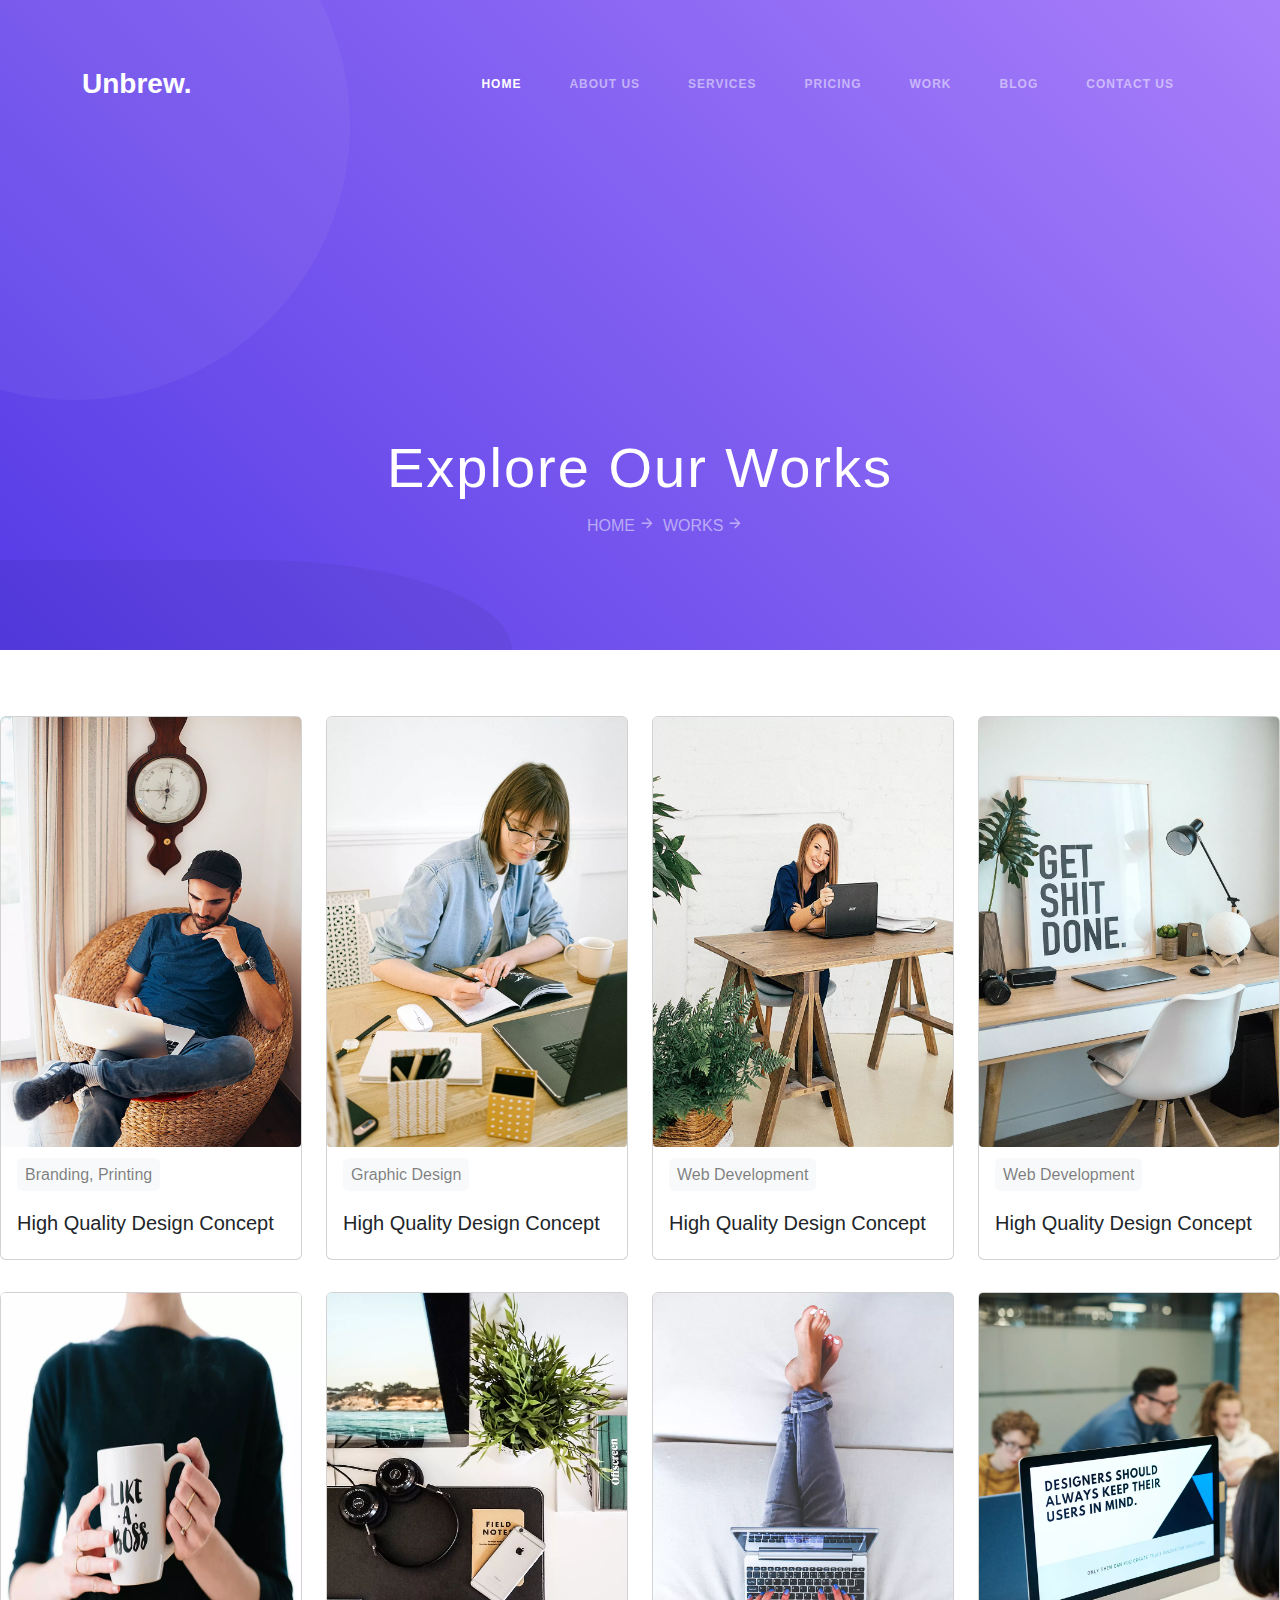
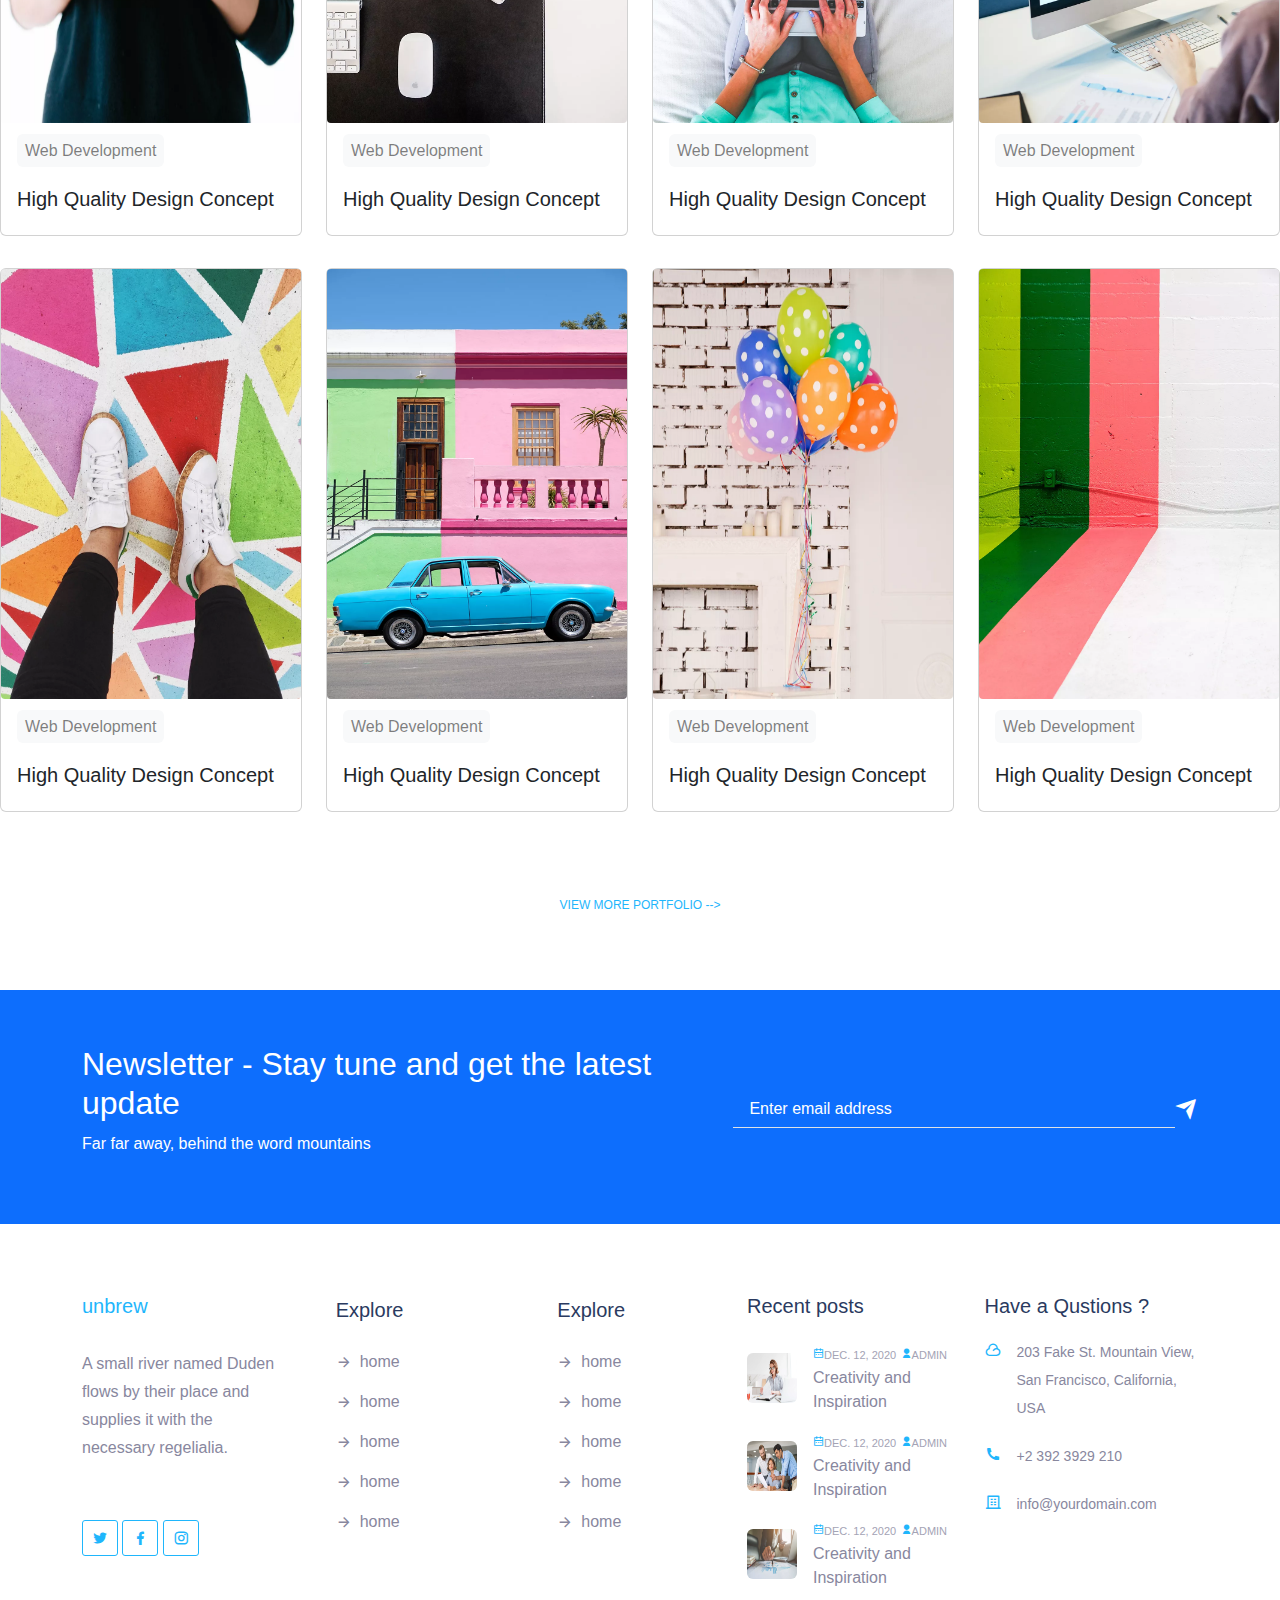
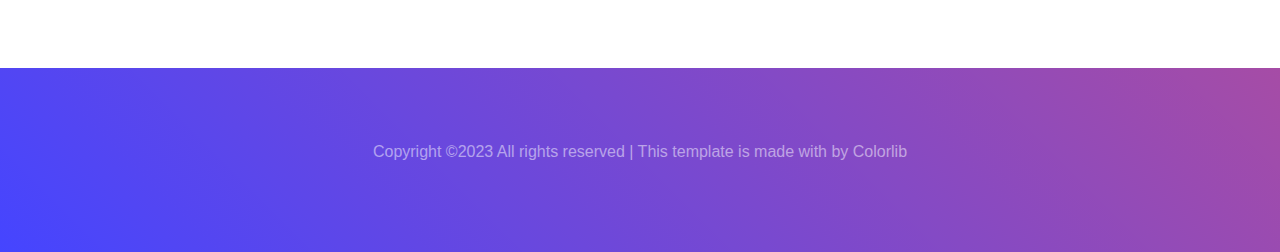
<file: work.html>
<!DOCTYPE html>
<html>
<head>
    <meta charset="UTF-8">
    <meta name="viewport" content="width=device-width, initial-scale=1.0">
    <title>work</title>
    <link rel="stylesheet" href="remix/remixicon.css" type="text/css">
    <link rel="stylesheet" href="css/bootstrap.min.css" type="text/css">
    <link rel="stylesheet" href="css/work.css" type="text/css">
 
</head>
<body>

    <!-- header-start  -->
<header class="navbar navbar-expand-lg icon py-4">
    <div class="container">
        <h2 style=" font-weight: 600;" class="my-2"><a href="#" class="fs-3 text-white navbar-brand text-center d-flex align-items-center">Unbrew.</a></h2>
        <a href="javascriptvoid:(0)" class="navbar-toggler text-white nav-link " data-bs-toggle="collapse" data-bs-target="#nav"><i class="ri-menu-line mx-2"></i>MENU</a>
        <nav class="navbar-collapse collapse justify-content-end" id="nav">
            <ul class="navbar-nav">
                <li><a href="index.html" style="font-size: 12px; font-weight: 600; letter-spacing: 1px;" class="nav-link mx-3 text-white ">HOME</a></li>
                <li><a href="about.html" style="font-size: 12px; font-weight: 600; letter-spacing: 1px;" class="nav-link mx-3 text-white-50">ABOUT  US</a></li>
                <li><a href="services.html" style="font-size: 12px; font-weight: 600; letter-spacing: 1px;" class="nav-link mx-3 text-white-50">SERVICES</a></li>
                <li><a href="pricing.html" style="font-size: 12px; font-weight: 600; letter-spacing: 1px;" class="nav-link mx-3 text-white-50">PRICING</a></li>
                <li><a href="work.html" style="font-size: 12px; font-weight: 600; letter-spacing: 1px;" class="nav-link mx-3 text-white-50">WORK</a></li>
                <li><a href="blog.html" style="font-size: 12px; font-weight: 600; letter-spacing: 1px;" class="nav-link mx-3 text-white-50">BLOG</a></li>
                <li><a href="contact.html" style="font-size: 12px; font-weight: 600; letter-spacing: 1px;" class="nav-link mx-3 text-white-50">CONTACT US</a></li>
            </ul>
        </nav>
    </div>
</header>
<main>
<!-- banner-start  -->
<section class="banner-after">
    <div class="container">
        <div class="banner-item text-center top-50 start-50 translate-middle position-absolute">
            <h1 class="display-4 text-white" style="letter-spacing: 2px;">Explore Our Works</h1>
            <p class="inner d-flex text-center" style="margin-left:200px;">
                <span class="me-2"><a href="index.html" class="nav-link text-white-50">HOME<i class="ri-arrow-right-line align-items-center text-center ms-1"></i></a></span>
                <span><a href="javascriptvoid:(0)" class="nav-link text-white-50">WORKS<i class="ri-arrow-right-line align-items-center text-center ms-1"></i></a></span></p>
        </div>
    </div>
</section>
<!-- banner-end  -->
    
       <!-- portfolio start  -->
       <section class="portfolio">
        <div class="row">
                <div class="col-md-3">
                    <div class="card my-3">
                        <img src="images/p1.webp" alt="" width="100%" height="430px" class="rounded-1">
                        <div class="card-body">
                            <span class="text-black-50 bg-light px-2 py-2 rounded-2">Branding, Printing</span>
                            <h5 class="pt-4">High Quality Design Concept</h5>
                        </div>
                    </div>
                </div>
                <div class="col-md-3">
                    <div class="card my-3">
                        <img src="images/p2.webp" alt="" width="100%" height="430px" class="rounded-1">
                        <div class="card-body">
                            <span class="text-black-50 bg-light px-2 py-2 rounded-2">Graphic Design</span>
                            <h5 class="pt-4">High Quality Design Concept</h5>
                        </div>
                    </div>
                </div>
                <div class="col-md-3">
                    <div class="card my-3">
                        <img src="images/p3.webp" alt="" width="100%" height="430px" class="rounded-1">
                        <div class="card-body">
                            <span class="text-black-50 bg-light px-2 py-2 rounded-2">Web Development</span>
                            <h5 class="pt-4">High Quality Design Concept</h5>
                        </div>
                    </div>
                </div>
                <div class="col-md-3">
                    <div class="card my-3">
                        <img src="images/p4.webp" alt="" width="100%" height="430px" class="rounded-1">
                        <div class="card-body">
                            <span class="text-black-50 bg-light px-2 py-2 rounded-2">Web Development</span>
                            <h5 class="pt-4">High Quality Design Concept</h5>
                        </div>
                    </div>
                </div>
                <div class="col-md-3">
                    <div class="card my-3">
                        <img src="images/p5.webp" alt="" width="100%" height="430px" class="rounded-1">
                        <div class="card-body">
                            <span class="text-black-50 bg-light px-2 py-2 rounded-2">Web Development</span>
                            <h5 class="pt-4">High Quality Design Concept</h5>
                        </div>
                    </div>
                </div>
                <div class="col-md-3">
                    <div class="card my-3">
                        <img src="images/p6.webp" alt="" width="100%" height="430px" class="rounded-1">
                        <div class="card-body">
                            <span class="text-black-50 bg-light px-2 py-2 rounded-2">Web Development</span>
                            <h5 class="pt-4">High Quality Design Concept</h5>
                        </div>
                    </div>
                </div>
                <div class="col-md-3">
                    <div class="card my-3">
                        <img src="images/p7.webp" alt="" width="100%" height="430px" class="rounded-1">
                        <div class="card-body">
                            <span class="text-black-50 bg-light px-2 py-2 rounded-2">Web Development</span>
                            <h5 class="pt-4">High Quality Design Concept</h5>
                        </div>
                    </div>
                </div>
                <div class="col-md-3">
                    <div class="card my-3">
                        <img src="images/p8.webp" alt="" width="100%" height="430px" class="rounded-1">
                        <div class="card-body">
                            <span class="text-black-50 bg-light px-2 py-2 rounded-2">Web Development</span>
                            <h5 class="pt-4">High Quality Design Concept</h5>
                        </div>
                    </div>
                </div>
                <div class="col-md-3">
                    <div class="card my-3">
                        <img src="images/p9.webp" alt="" width="100%" height="430px" class="rounded-1">
                        <div class="card-body">
                            <span class="text-black-50 bg-light px-2 py-2 rounded-2">Web Development</span>
                            <h5 class="pt-4">High Quality Design Concept</h5>
                        </div>
                    </div>
                </div>
                <div class="col-md-3">
                    <div class="card my-3">
                        <img src="images/p10.webp" alt="" width="100%" height="430px" class="rounded-1">
                        <div class="card-body">
                            <span class="text-black-50 bg-light px-2 py-2 rounded-2">Web Development</span>
                            <h5 class="pt-4">High Quality Design Concept</h5>
                        </div>
                    </div>
                </div>
                <div class="col-md-3">
                    <div class="card my-3">
                        <img src="images/p11.webp" alt="" width="100%" height="430px" class="rounded-1">
                        <div class="card-body">
                            <span class="text-black-50 bg-light px-2 py-2 rounded-2">Web Development</span>
                            <h5 class="pt-4">High Quality Design Concept</h5>
                        </div>
                    </div>
                </div>
                <div class="col-md-3">
                    <div class="card my-3">
                        <img src="images/p12.webp" alt="" width="100%" height="430px" class="rounded-1">
                        <div class="card-body">
                            <span class="text-black-50 bg-light px-2 py-2 rounded-2">Web Development</span>
                            <h5 class="pt-4">High Quality Design Concept</h5>
                        </div>
                    </div>
                </div>
            </div>
            <div class="container">
                <div class="viw text-center">
                    <h6 class="space" style="color: #1fb6fc;">VIEW MORE PORTFOLIO --> </h6>
                </div>
            </div>
    </section>
    <!-- portfolio end -->

     <!-- news strat  -->
     <section style="padding: 55px 0 50px 0; background-color: #0d6efd !important;">
        <div class="container">
            <div class="d-flex flex-wrap align-items-center">
                <div class="col-lg-7">
                    <h2 class="text-white">Newsletter - Stay tune and get the latest update</h2>
                    <p class="text-white">Far far away, behind the word mountains</p>
                </div>
                <div class="col-lg-5 d-flex align-items-center">
                    <form action="#" class="subscribe-form">
                        <div class="input-group">
                            <input type="email" class="form-control bg-primary border-bottom outline-none border-0 rounded-0" placeholder=" Enter email address">
                            <a href="#"><i class="ri-send-plane-fill text-white fs-4"></i></a>
                        </div>
                    </form>
                </div>
            </div>
        </div>
    </section>
    <!-- news end -->

    <!-- footer start  -->
    <footer class="space" style="color: #eaedff !important;">
        <div class="container">
            <div class="row">
                <div class="col-md-7">
                    <div class="row">
                        <div class="col-md-4">
                            <h5 class="pb-4" style="color: #1fb6fc;">unbrew</h5>
                            <p style="color: #88879e;" class="pb-5">A small river named Duden flows by their place and supplies it with the necessary regelialia.</p>
                            <i class="icons ri-twitter-fill" style="color: #1fb6fc;"></i>
                            <i class="icons ri-facebook-fill" style="color: #1fb6fc;"></i>
                            <i class="icons ri-instagram-line" style="color: #1fb6fc;"></i>
                        </div>
                        <div class="col-md-4">
                            <div class="f-menu">
                                <ul>
                                    <h5><li class="pb-2 d-flex align-items-center"><a href="#" style="color: #2a3a60;">Explore</a></li></h5>
                                    <li class="d-flex align-items-center py-1"><i class="ri-arrow-right-line pe-2" style="color: #88879e;"></i><a href="#" style="color: #88879e;">home</a></li>
                                    <li class="d-flex align-items-center py-1"><i class="ri-arrow-right-line pe-2" style="color: #88879e;"></i><a href="#" style="color: #88879e;">home</a></li>
                                    <li class="d-flex align-items-center py-1"><i class="ri-arrow-right-line pe-2" style="color: #88879e;"></i><a href="#" style="color: #88879e;">home</a></li>
                                    <li class="d-flex align-items-center py-1"><i class="ri-arrow-right-line pe-2" style="color: #88879e;"></i><a href="#" style="color: #88879e;">home</a></li>
                                    <li class="d-flex align-items-center py-1"><i class="ri-arrow-right-line pe-2" style="color: #88879e;"></i><a href="#" style="color: #88879e;">home</a></li>
                                </ul>
                            </div>
                        </div>
                        <div class="col-md-4">
                            <div class="f-menu">
                                <ul>
                                    <h5><li class="pb-2 d-flex align-items-center"><a href="#" style="color: #2a3a60;">Explore</a></li></h5>
                                    <li class="d-flex align-items-center py-1"><i class="ri-arrow-right-line pe-2" style="color: #88879e;"></i><a href="#" style="color: #88879e;">home</a></li>
                                    <li class="d-flex align-items-center py-1"><i class="ri-arrow-right-line pe-2" style="color: #88879e;"></i><a href="#" style="color: #88879e;">home</a></li>
                                    <li class="d-flex align-items-center py-1"><i class="ri-arrow-right-line pe-2" style="color: #88879e;"></i><a href="#" style="color: #88879e;">home</a></li>
                                    <li class="d-flex align-items-center py-1"><i class="ri-arrow-right-line pe-2" style="color: #88879e;"></i><a href="#" style="color: #88879e;">home</a></li>
                                    <li class="d-flex align-items-center py-1"><i class="ri-arrow-right-line pe-2" style="color: #88879e;"></i><a href="#" style="color: #88879e;">home</a></li>
                                </ul>
                            </div>
                        </div>
                    </div>
                </div>
                <div class="col-md-5">
                    <div class="row">
                        <div class="col-md-6">
                            <h5 class="pb-2 text-black-50 heading">Recent posts</h5>
                            <div class="f-item py-2 d-flex align-items-center">
                                <img src="images/r1.webp" alt="" width="50px" height="50px" class="rounded-2">
                                <div class="f-content ps-3">
                                    <span><i class="ri-calendar-2-line" style="color: #1fb6fc;"></i>DEC. 12, 2020</span>
                                    <span><i class="ri-user-fill" style="color: #1fb6fc;"></i>ADMIN</span>
                                    <div>Creativity and Inspiration</div>
                                </div>
                            </div>
                            <div class="f-item py-2 d-flex align-items-center">
                                <img src="images/r2.webp" alt="" width="50px" height="50px" class="rounded-2">
                                <div class="f-content ps-3">
                                    <span><i class="ri-calendar-2-line" style="color: #1fb6fc;"></i>DEC. 12, 2020</span>
                                    <span><i class="ri-user-fill" style="color: #1fb6fc;"></i>ADMIN</span>
                                    <div>Creativity and Inspiration</div>
                                </div>
                            </div>
                            <div class="f-item py-2 d-flex align-items-center">
                                <img src="images/r4.webp" alt="" width="50px" height="50px" class="rounded-2">
                                <div class="f-content ps-3">
                                    <span><i class="ri-calendar-2-line" style="color: #1fb6fc;"></i>DEC. 12, 2020</span>
                                    <span><i class="ri-user-fill" style="color: #1fb6fc;"></i>ADMIN</span>
                                    <div>Creativity and Inspiration</div>
                                </div>
                            </div>
                        </div>
                        <div class="col-md-6">
                            <h5 class="pb-2 heading">Have a Qustions ?</h5>
                            <div class="qustion-content d-flex pt-1">
                                <i class="fs-6 ri-cloud-line" style="color: #1fb6fc;"></i>
                                <div class="qustion-text">
                                    <p class="ps-3" style="color: #88879e;">203 Fake St. Mountain View, San Francisco, California, USA</p>
                                </div>
                            </div>
                            <div class="qustion-content d-flex pt-1">
                                <i class="fs-6 ri-phone-fill" style="color: #1fb6fc;"></i>
                                <div class="qustion-text">
                                    <p class="ps-3" style="color: #88879e;">+2 392 3929 210</p>
                                </div>
                            </div>
                            <div class="qustion-content d-flex pt-1">
                                <i class="fs-6 ri-building-4-line" style="color: #1fb6fc;"></i>
                                <div class="qustion-text">
                                    <p class="ps-3" style="color: #88879e;">info@yourdomain.com</p>
                                </div>
                            </div>
                        </div>
                    </div>
                </div>
            </div>
        </div>
    </footer>
       <div class="copyline space">
        <div class="container">
            <div class="copy text-center">
                <p class="text-white-50">Copyright ©2023 All rights reserved | This template is made with  by Colorlib</p>
            </div>
        </div>
       </div>
    <!-- footer end -->
    </main>



    <script src="js/bootstrap.bundle.min.js" type="text/javascript"></script>
</body>
</html>
</file>
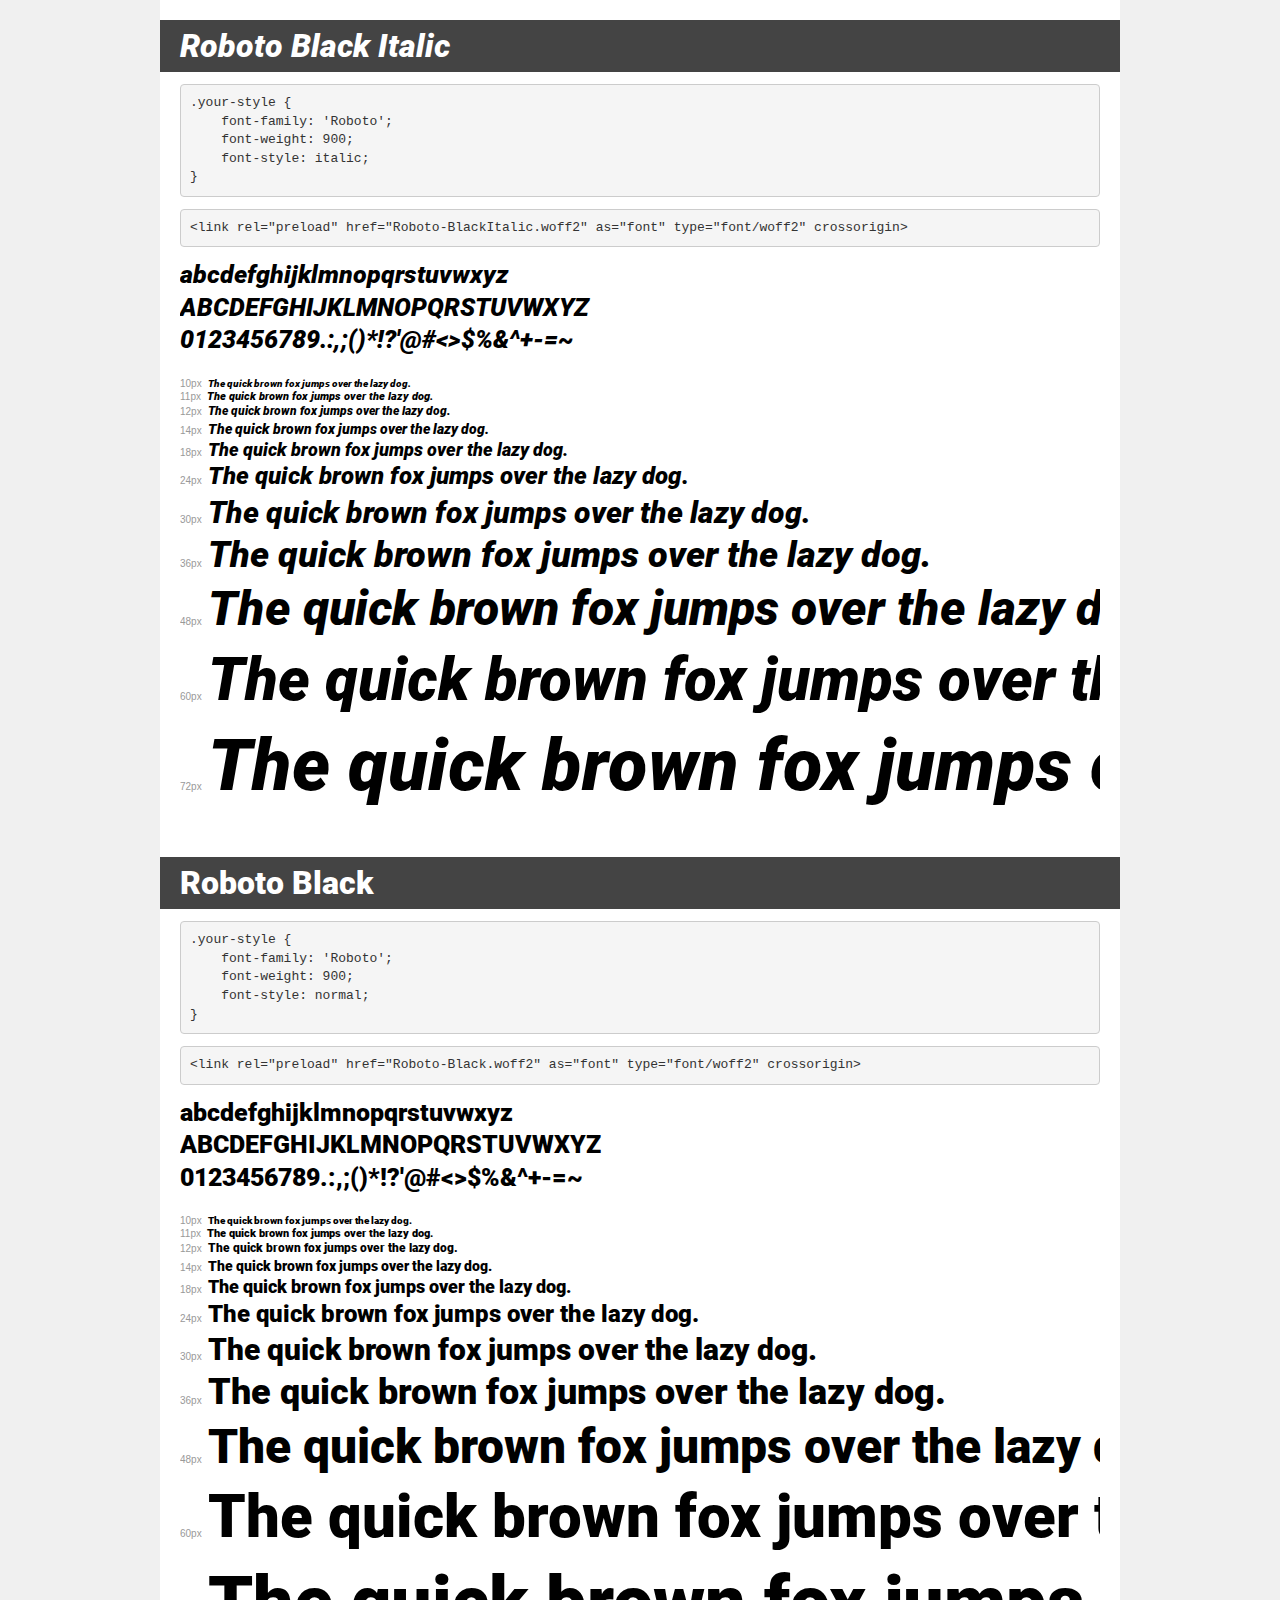
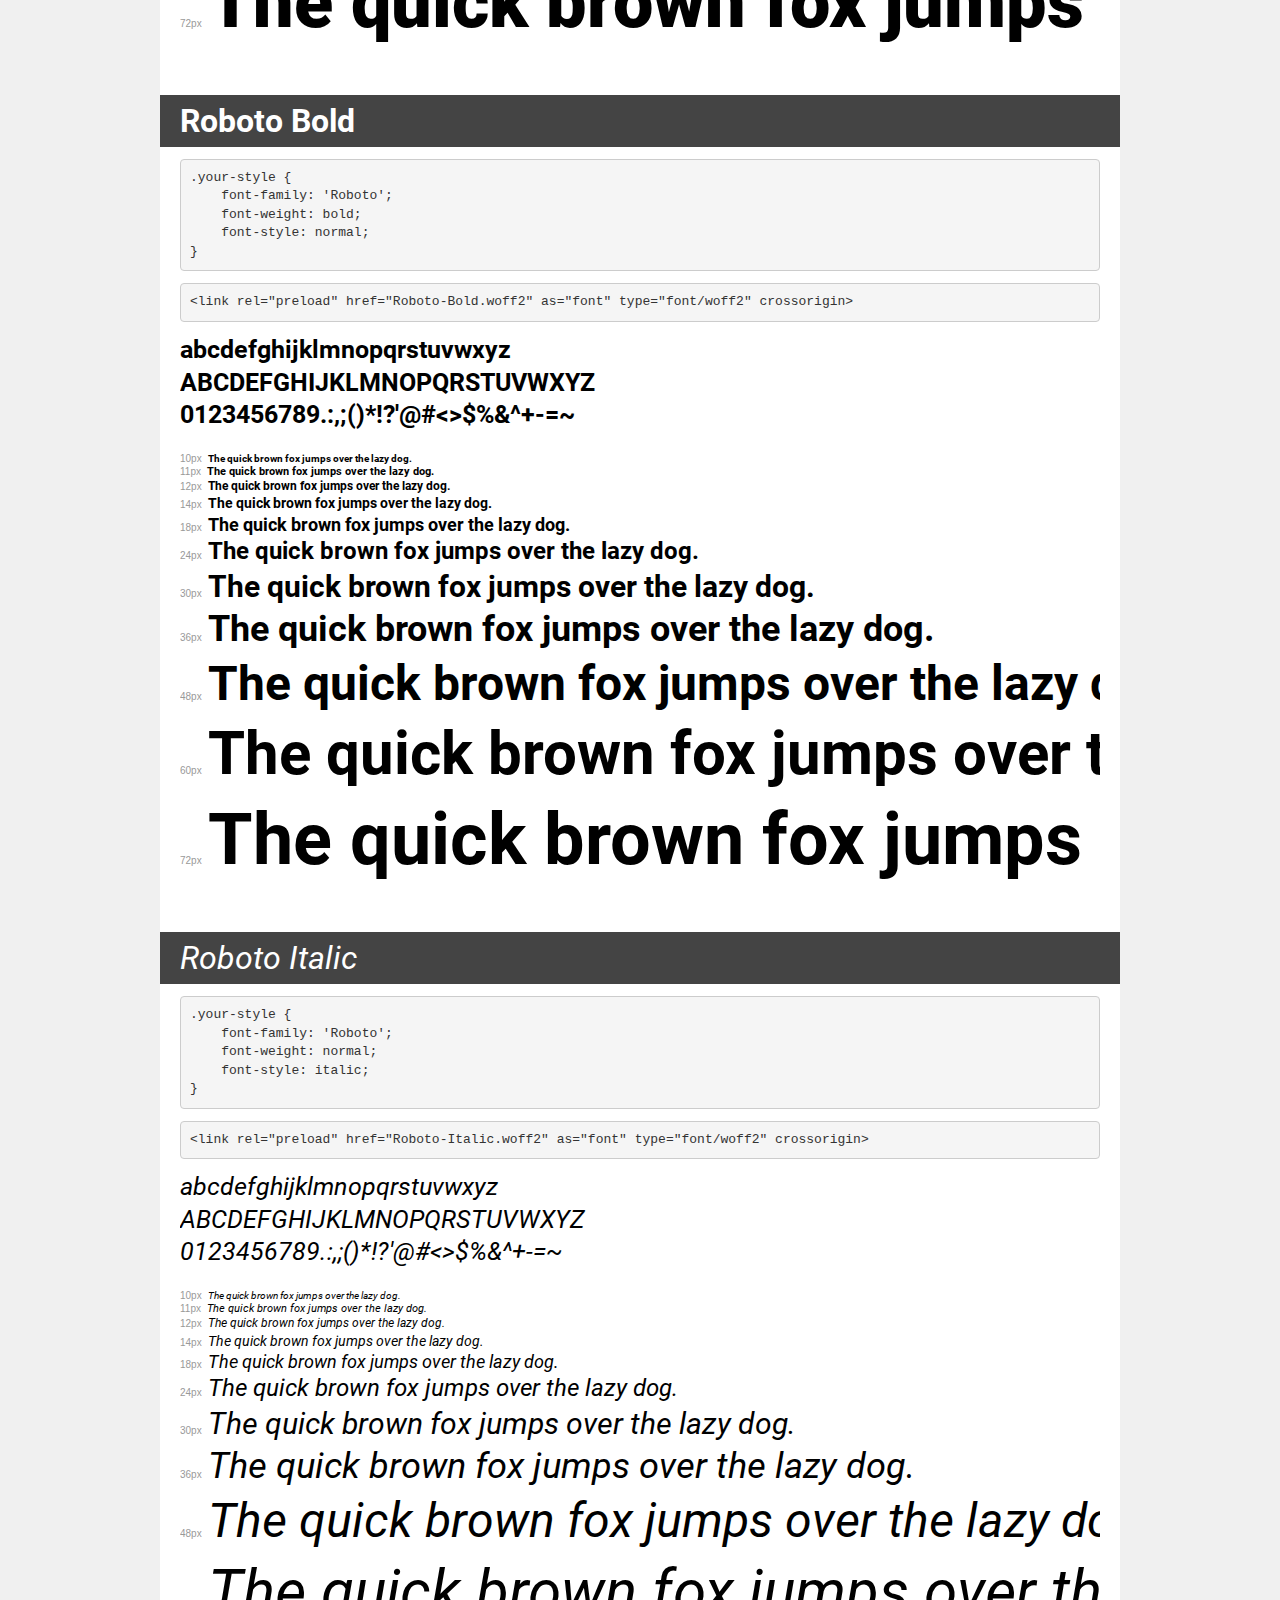
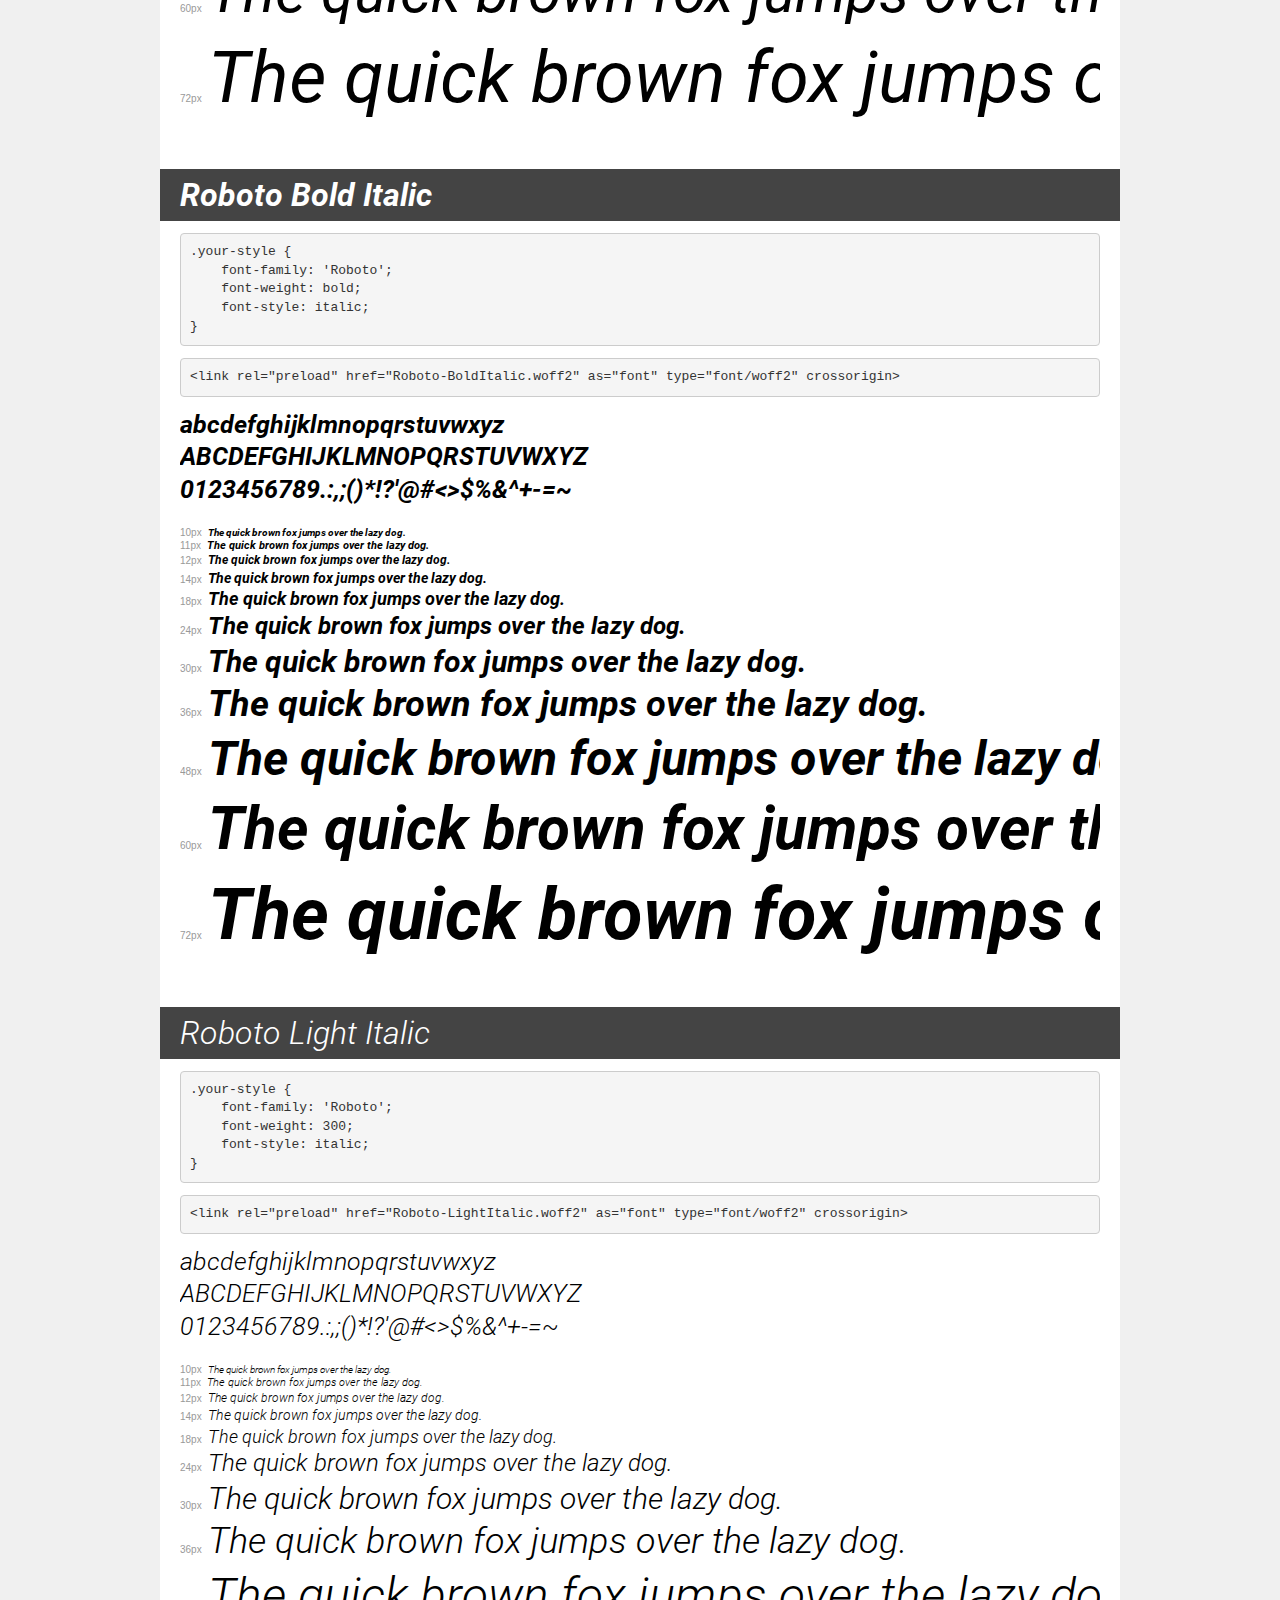
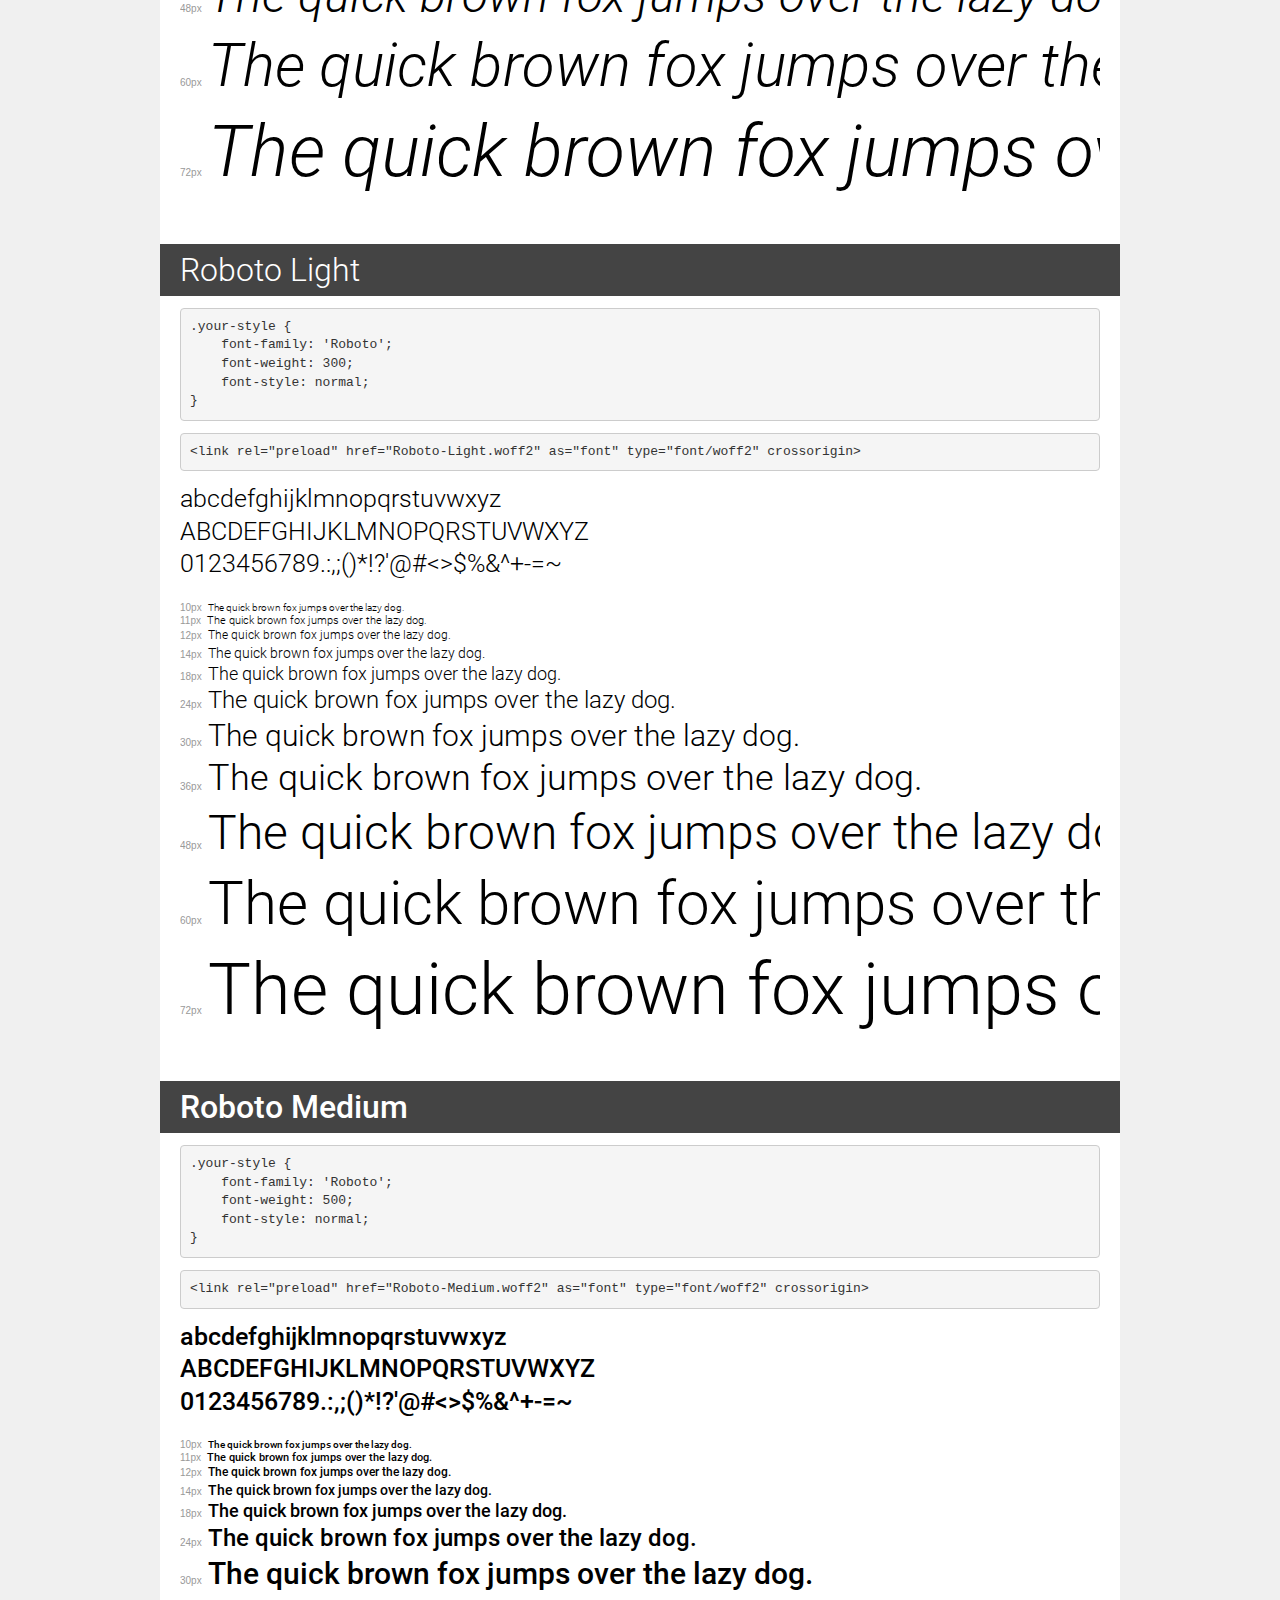
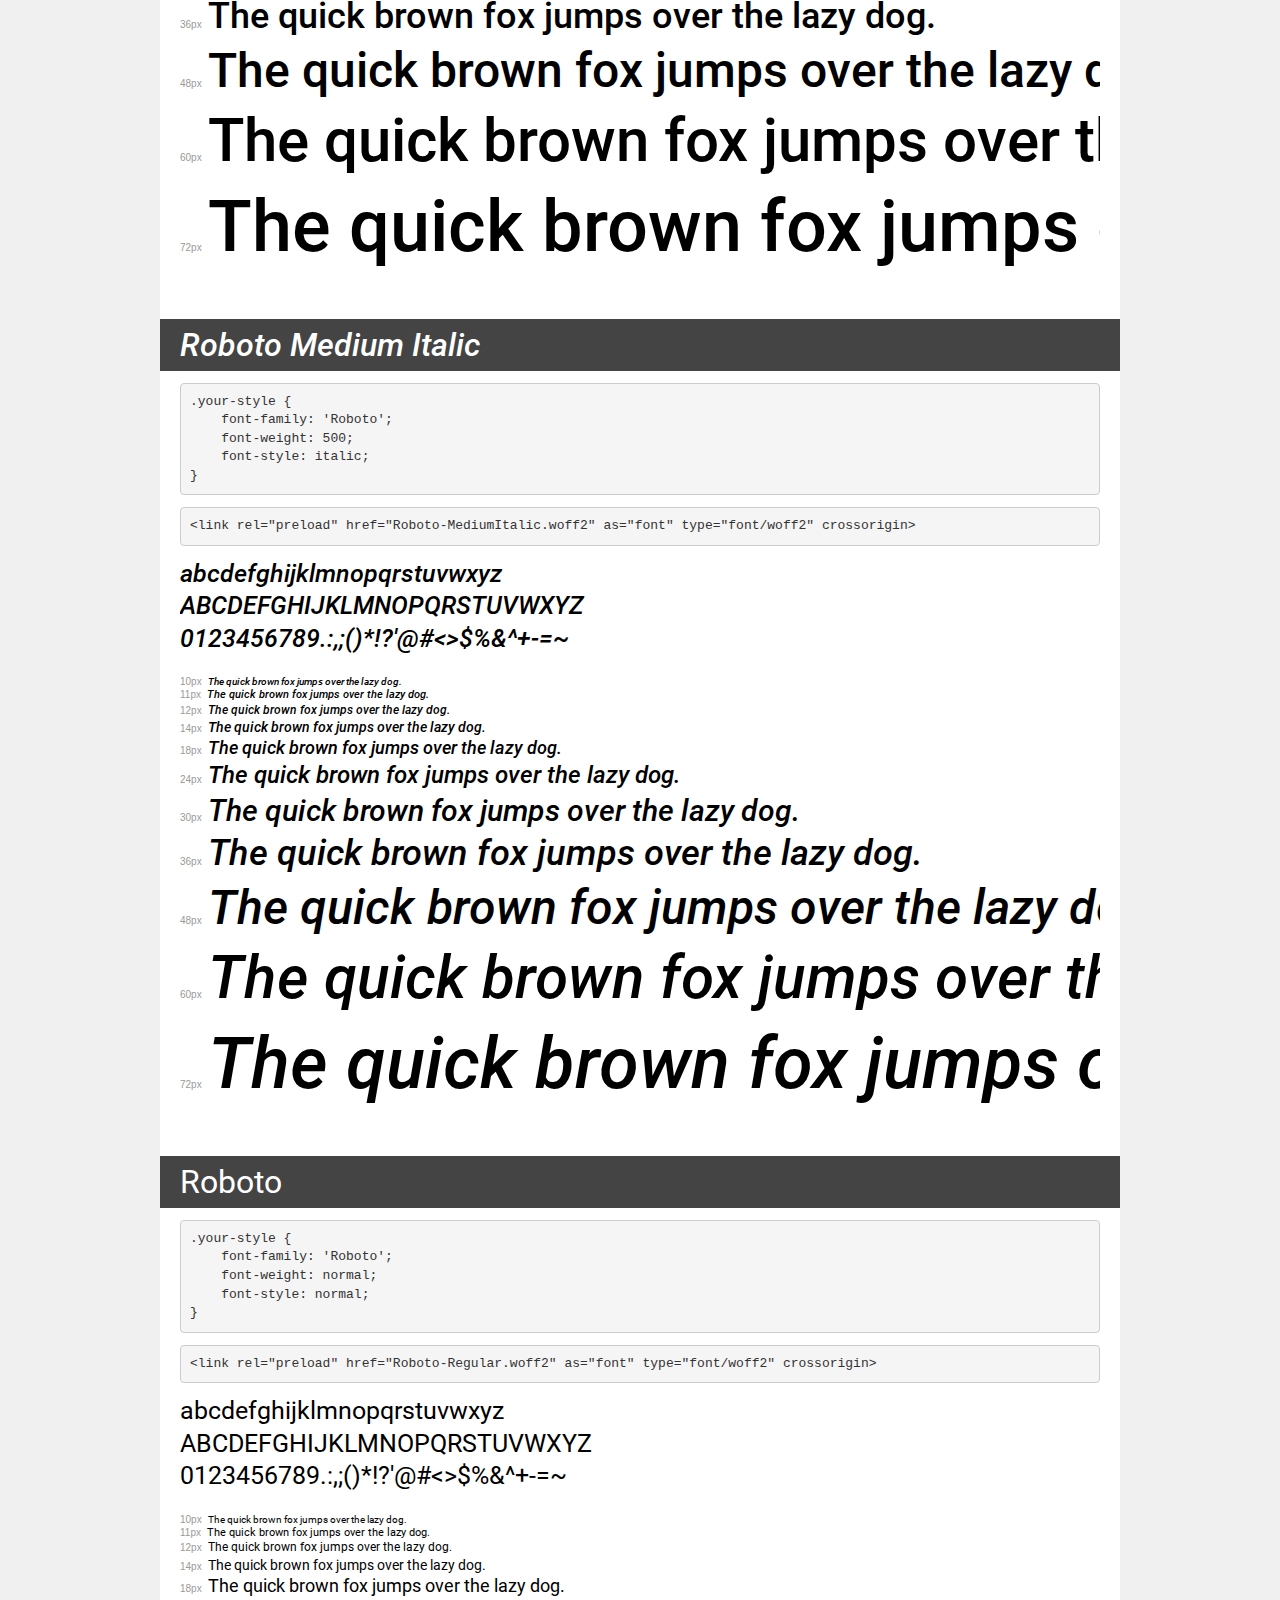
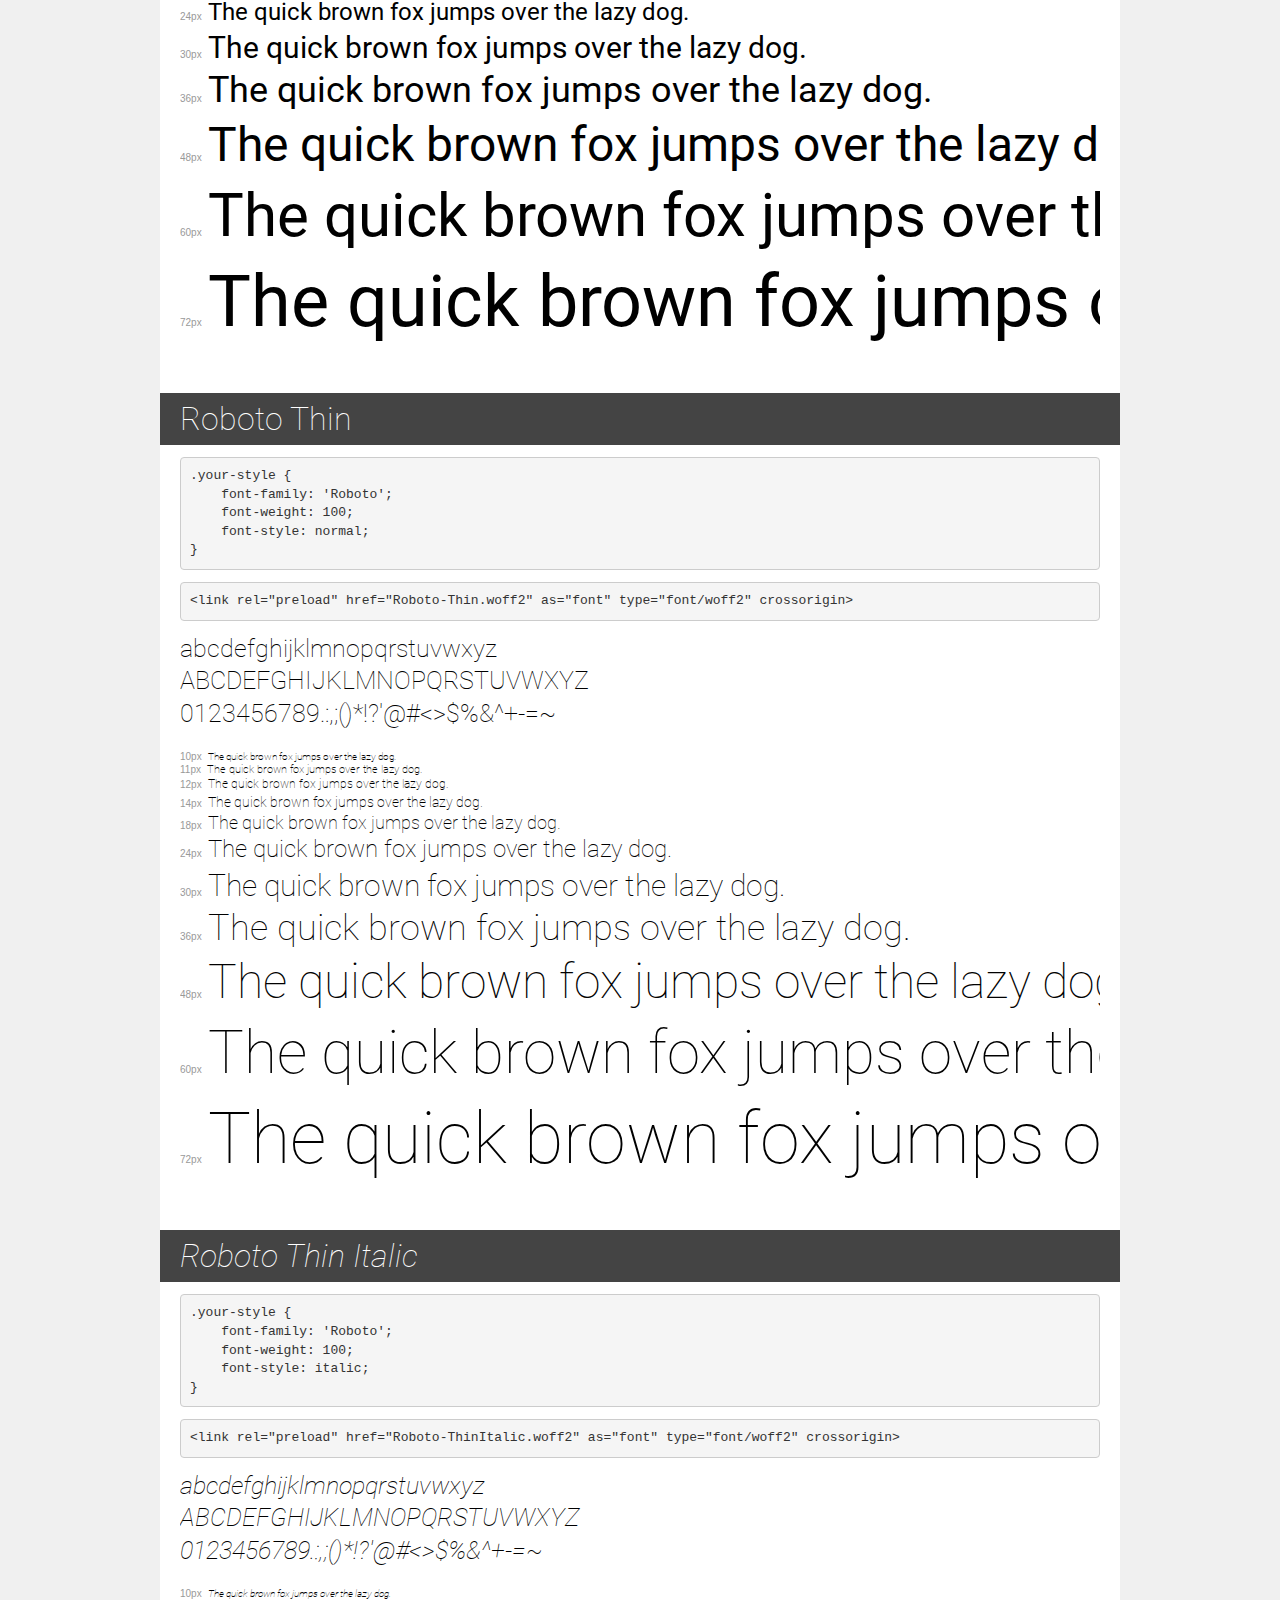
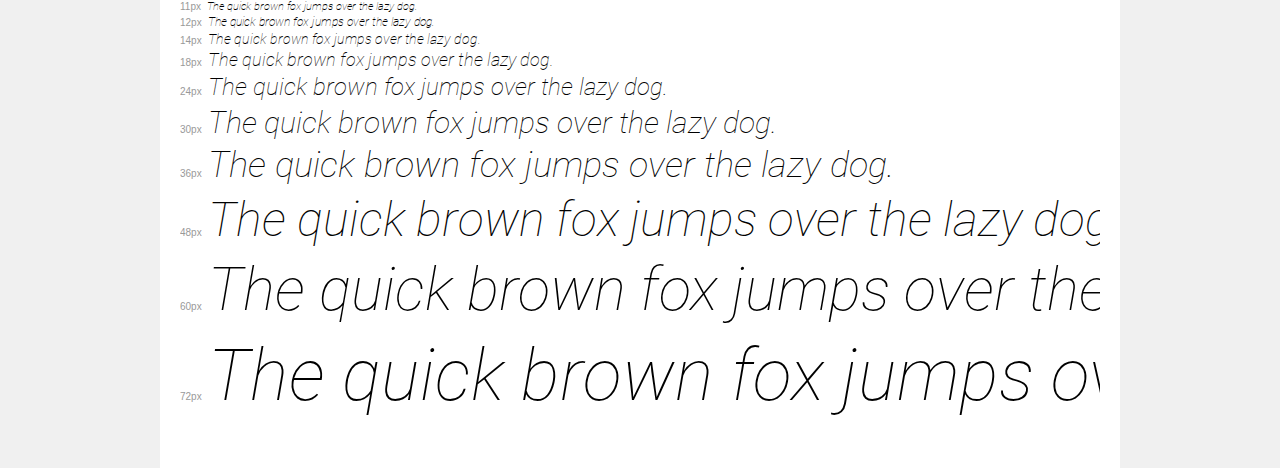
<file: extra/transfonter.org-20230305-095415/demo.html>
<!DOCTYPE html>
<html lang="en">
<head>
    <meta charset="utf-8">
    <meta http-equiv="X-UA-Compatible" content="IE=edge">
    <meta name="viewport" content="width=device-width, initial-scale=1">
    <meta name="robots" content="noindex, noarchive">
    <meta name="format-detection" content="telephone=no">
    <title>Transfonter demo</title>
    <link href="stylesheet.css" rel="stylesheet">
    <style>
        /*
        http://meyerweb.com/eric/tools/css/reset/
        v2.0 | 20110126
        License: none (public domain)
        */
        html, body, div, span, applet, object, iframe,
        h1, h2, h3, h4, h5, h6, p, blockquote, pre,
        a, abbr, acronym, address, big, cite, code,
        del, dfn, em, img, ins, kbd, q, s, samp,
        small, strike, strong, sub, sup, tt, var,
        b, u, i, center,
        dl, dt, dd, ol, ul, li,
        fieldset, form, label, legend,
        table, caption, tbody, tfoot, thead, tr, th, td,
        article, aside, canvas, details, embed,
        figure, figcaption, footer, header, hgroup,
        menu, nav, output, ruby, section, summary,
        time, mark, audio, video {
            margin: 0;
            padding: 0;
            border: 0;
            font-size: 100%;
            font: inherit;
            vertical-align: baseline;
        }
        /* HTML5 display-role reset for older browsers */
        article, aside, details, figcaption, figure,
        footer, header, hgroup, menu, nav, section {
            display: block;
        }
        body {
            line-height: 1;
        }
        ol, ul {
            list-style: none;
        }
        blockquote, q {
            quotes: none;
        }
        blockquote:before, blockquote:after,
        q:before, q:after {
            content: '';
            content: none;
        }
        table {
            border-collapse: collapse;
            border-spacing: 0;
        }
        /* demo styles */
        body {
            background: #f0f0f0;
            color: #000;
        }
        .page {
            background: #fff;
            width: 920px;
            margin: 0 auto;
            padding: 20px 20px 0 20px;
            overflow: hidden;
        }
        .font-container {
            overflow-x: auto;
            overflow-y: hidden;
            margin-bottom: 40px;
            line-height: 1.3;
            white-space: nowrap;
            padding-bottom: 5px;
        }
        h1 {
            position: relative;
            background: #444;
            font-size: 32px;
            color: #fff;
            padding: 10px 20px;
            margin: 0 -20px 12px -20px;
        }
        .letters {
            font-size: 25px;
            margin-bottom: 20px;
        }
        .s10:before {
            content: '10px';
        }
        .s11:before {
            content: '11px';
        }
        .s12:before {
            content: '12px';
        }
        .s14:before {
            content: '14px';
        }
        .s18:before {
            content: '18px';
        }
        .s24:before {
            content: '24px';
        }
        .s30:before {
            content: '30px';
        }
        .s36:before {
            content: '36px';
        }
        .s48:before {
            content: '48px';
        }
        .s60:before {
            content: '60px';
        }
        .s72:before {
            content: '72px';
        }
        .s10:before, .s11:before, .s12:before, .s14:before,
        .s18:before, .s24:before, .s30:before, .s36:before,
        .s48:before, .s60:before, .s72:before {
            font-family: Arial, sans-serif;
            font-size: 10px;
            font-weight: normal;
            font-style: normal;
            color: #999;
            padding-right: 6px;
        }
        pre {
            display: block;
            padding: 9px;
            margin: 0 0 12px;
            font-family: Monaco, Menlo, Consolas, "Courier New", monospace;
            font-size: 13px;
            line-height: 1.428571429;
            color: #333;
            font-weight: normal;
            font-style: normal;
            background-color: #f5f5f5;
            border: 1px solid #ccc;
            overflow-x: auto;
            border-radius: 4px;
        }
        /* responsive */
        @media (max-width: 959px) {
            .page {
                width: auto;
                margin: 0;
            }
        }
    </style>
</head>
<body>
<div class="page">
    <div class="demo">
        <h1 style="font-family: 'Roboto'; font-weight: 900; font-style: italic;">Roboto Black Italic</h1>
        <pre title="Usage">.your-style {
    font-family: 'Roboto';
    font-weight: 900;
    font-style: italic;
}</pre>
        <pre title="Preload (optional)">
&lt;link rel=&quot;preload&quot; href=&quot;Roboto-BlackItalic.woff2&quot; as=&quot;font&quot; type=&quot;font/woff2&quot; crossorigin&gt;</pre>
        <div class="font-container" style="font-family: 'Roboto'; font-weight: 900; font-style: italic;">
            <p class="letters">
                abcdefghijklmnopqrstuvwxyz<br>
ABCDEFGHIJKLMNOPQRSTUVWXYZ<br>
                0123456789.:,;()*!?'@#&lt;&gt;$%&^+-=~
            </p>
            <p class="s10" style="font-size: 10px;">The quick brown fox jumps over the lazy dog.</p>
            <p class="s11" style="font-size: 11px;">The quick brown fox jumps over the lazy dog.</p>
            <p class="s12" style="font-size: 12px;">The quick brown fox jumps over the lazy dog.</p>
            <p class="s14" style="font-size: 14px;">The quick brown fox jumps over the lazy dog.</p>
            <p class="s18" style="font-size: 18px;">The quick brown fox jumps over the lazy dog.</p>
            <p class="s24" style="font-size: 24px;">The quick brown fox jumps over the lazy dog.</p>
            <p class="s30" style="font-size: 30px;">The quick brown fox jumps over the lazy dog.</p>
            <p class="s36" style="font-size: 36px;">The quick brown fox jumps over the lazy dog.</p>
            <p class="s48" style="font-size: 48px;">The quick brown fox jumps over the lazy dog.</p>
            <p class="s60" style="font-size: 60px;">The quick brown fox jumps over the lazy dog.</p>
            <p class="s72" style="font-size: 72px;">The quick brown fox jumps over the lazy dog.</p>
        </div>
    </div>

    <div class="demo">
        <h1 style="font-family: 'Roboto'; font-weight: 900; font-style: normal;">Roboto Black</h1>
        <pre title="Usage">.your-style {
    font-family: 'Roboto';
    font-weight: 900;
    font-style: normal;
}</pre>
        <pre title="Preload (optional)">
&lt;link rel=&quot;preload&quot; href=&quot;Roboto-Black.woff2&quot; as=&quot;font&quot; type=&quot;font/woff2&quot; crossorigin&gt;</pre>
        <div class="font-container" style="font-family: 'Roboto'; font-weight: 900; font-style: normal;">
            <p class="letters">
                abcdefghijklmnopqrstuvwxyz<br>
ABCDEFGHIJKLMNOPQRSTUVWXYZ<br>
                0123456789.:,;()*!?'@#&lt;&gt;$%&^+-=~
            </p>
            <p class="s10" style="font-size: 10px;">The quick brown fox jumps over the lazy dog.</p>
            <p class="s11" style="font-size: 11px;">The quick brown fox jumps over the lazy dog.</p>
            <p class="s12" style="font-size: 12px;">The quick brown fox jumps over the lazy dog.</p>
            <p class="s14" style="font-size: 14px;">The quick brown fox jumps over the lazy dog.</p>
            <p class="s18" style="font-size: 18px;">The quick brown fox jumps over the lazy dog.</p>
            <p class="s24" style="font-size: 24px;">The quick brown fox jumps over the lazy dog.</p>
            <p class="s30" style="font-size: 30px;">The quick brown fox jumps over the lazy dog.</p>
            <p class="s36" style="font-size: 36px;">The quick brown fox jumps over the lazy dog.</p>
            <p class="s48" style="font-size: 48px;">The quick brown fox jumps over the lazy dog.</p>
            <p class="s60" style="font-size: 60px;">The quick brown fox jumps over the lazy dog.</p>
            <p class="s72" style="font-size: 72px;">The quick brown fox jumps over the lazy dog.</p>
        </div>
    </div>

    <div class="demo">
        <h1 style="font-family: 'Roboto'; font-weight: bold; font-style: normal;">Roboto Bold</h1>
        <pre title="Usage">.your-style {
    font-family: 'Roboto';
    font-weight: bold;
    font-style: normal;
}</pre>
        <pre title="Preload (optional)">
&lt;link rel=&quot;preload&quot; href=&quot;Roboto-Bold.woff2&quot; as=&quot;font&quot; type=&quot;font/woff2&quot; crossorigin&gt;</pre>
        <div class="font-container" style="font-family: 'Roboto'; font-weight: bold; font-style: normal;">
            <p class="letters">
                abcdefghijklmnopqrstuvwxyz<br>
ABCDEFGHIJKLMNOPQRSTUVWXYZ<br>
                0123456789.:,;()*!?'@#&lt;&gt;$%&^+-=~
            </p>
            <p class="s10" style="font-size: 10px;">The quick brown fox jumps over the lazy dog.</p>
            <p class="s11" style="font-size: 11px;">The quick brown fox jumps over the lazy dog.</p>
            <p class="s12" style="font-size: 12px;">The quick brown fox jumps over the lazy dog.</p>
            <p class="s14" style="font-size: 14px;">The quick brown fox jumps over the lazy dog.</p>
            <p class="s18" style="font-size: 18px;">The quick brown fox jumps over the lazy dog.</p>
            <p class="s24" style="font-size: 24px;">The quick brown fox jumps over the lazy dog.</p>
            <p class="s30" style="font-size: 30px;">The quick brown fox jumps over the lazy dog.</p>
            <p class="s36" style="font-size: 36px;">The quick brown fox jumps over the lazy dog.</p>
            <p class="s48" style="font-size: 48px;">The quick brown fox jumps over the lazy dog.</p>
            <p class="s60" style="font-size: 60px;">The quick brown fox jumps over the lazy dog.</p>
            <p class="s72" style="font-size: 72px;">The quick brown fox jumps over the lazy dog.</p>
        </div>
    </div>

    <div class="demo">
        <h1 style="font-family: 'Roboto'; font-weight: normal; font-style: italic;">Roboto Italic</h1>
        <pre title="Usage">.your-style {
    font-family: 'Roboto';
    font-weight: normal;
    font-style: italic;
}</pre>
        <pre title="Preload (optional)">
&lt;link rel=&quot;preload&quot; href=&quot;Roboto-Italic.woff2&quot; as=&quot;font&quot; type=&quot;font/woff2&quot; crossorigin&gt;</pre>
        <div class="font-container" style="font-family: 'Roboto'; font-weight: normal; font-style: italic;">
            <p class="letters">
                abcdefghijklmnopqrstuvwxyz<br>
ABCDEFGHIJKLMNOPQRSTUVWXYZ<br>
                0123456789.:,;()*!?'@#&lt;&gt;$%&^+-=~
            </p>
            <p class="s10" style="font-size: 10px;">The quick brown fox jumps over the lazy dog.</p>
            <p class="s11" style="font-size: 11px;">The quick brown fox jumps over the lazy dog.</p>
            <p class="s12" style="font-size: 12px;">The quick brown fox jumps over the lazy dog.</p>
            <p class="s14" style="font-size: 14px;">The quick brown fox jumps over the lazy dog.</p>
            <p class="s18" style="font-size: 18px;">The quick brown fox jumps over the lazy dog.</p>
            <p class="s24" style="font-size: 24px;">The quick brown fox jumps over the lazy dog.</p>
            <p class="s30" style="font-size: 30px;">The quick brown fox jumps over the lazy dog.</p>
            <p class="s36" style="font-size: 36px;">The quick brown fox jumps over the lazy dog.</p>
            <p class="s48" style="font-size: 48px;">The quick brown fox jumps over the lazy dog.</p>
            <p class="s60" style="font-size: 60px;">The quick brown fox jumps over the lazy dog.</p>
            <p class="s72" style="font-size: 72px;">The quick brown fox jumps over the lazy dog.</p>
        </div>
    </div>

    <div class="demo">
        <h1 style="font-family: 'Roboto'; font-weight: bold; font-style: italic;">Roboto Bold Italic</h1>
        <pre title="Usage">.your-style {
    font-family: 'Roboto';
    font-weight: bold;
    font-style: italic;
}</pre>
        <pre title="Preload (optional)">
&lt;link rel=&quot;preload&quot; href=&quot;Roboto-BoldItalic.woff2&quot; as=&quot;font&quot; type=&quot;font/woff2&quot; crossorigin&gt;</pre>
        <div class="font-container" style="font-family: 'Roboto'; font-weight: bold; font-style: italic;">
            <p class="letters">
                abcdefghijklmnopqrstuvwxyz<br>
ABCDEFGHIJKLMNOPQRSTUVWXYZ<br>
                0123456789.:,;()*!?'@#&lt;&gt;$%&^+-=~
            </p>
            <p class="s10" style="font-size: 10px;">The quick brown fox jumps over the lazy dog.</p>
            <p class="s11" style="font-size: 11px;">The quick brown fox jumps over the lazy dog.</p>
            <p class="s12" style="font-size: 12px;">The quick brown fox jumps over the lazy dog.</p>
            <p class="s14" style="font-size: 14px;">The quick brown fox jumps over the lazy dog.</p>
            <p class="s18" style="font-size: 18px;">The quick brown fox jumps over the lazy dog.</p>
            <p class="s24" style="font-size: 24px;">The quick brown fox jumps over the lazy dog.</p>
            <p class="s30" style="font-size: 30px;">The quick brown fox jumps over the lazy dog.</p>
            <p class="s36" style="font-size: 36px;">The quick brown fox jumps over the lazy dog.</p>
            <p class="s48" style="font-size: 48px;">The quick brown fox jumps over the lazy dog.</p>
            <p class="s60" style="font-size: 60px;">The quick brown fox jumps over the lazy dog.</p>
            <p class="s72" style="font-size: 72px;">The quick brown fox jumps over the lazy dog.</p>
        </div>
    </div>

    <div class="demo">
        <h1 style="font-family: 'Roboto'; font-weight: 300; font-style: italic;">Roboto Light Italic</h1>
        <pre title="Usage">.your-style {
    font-family: 'Roboto';
    font-weight: 300;
    font-style: italic;
}</pre>
        <pre title="Preload (optional)">
&lt;link rel=&quot;preload&quot; href=&quot;Roboto-LightItalic.woff2&quot; as=&quot;font&quot; type=&quot;font/woff2&quot; crossorigin&gt;</pre>
        <div class="font-container" style="font-family: 'Roboto'; font-weight: 300; font-style: italic;">
            <p class="letters">
                abcdefghijklmnopqrstuvwxyz<br>
ABCDEFGHIJKLMNOPQRSTUVWXYZ<br>
                0123456789.:,;()*!?'@#&lt;&gt;$%&^+-=~
            </p>
            <p class="s10" style="font-size: 10px;">The quick brown fox jumps over the lazy dog.</p>
            <p class="s11" style="font-size: 11px;">The quick brown fox jumps over the lazy dog.</p>
            <p class="s12" style="font-size: 12px;">The quick brown fox jumps over the lazy dog.</p>
            <p class="s14" style="font-size: 14px;">The quick brown fox jumps over the lazy dog.</p>
            <p class="s18" style="font-size: 18px;">The quick brown fox jumps over the lazy dog.</p>
            <p class="s24" style="font-size: 24px;">The quick brown fox jumps over the lazy dog.</p>
            <p class="s30" style="font-size: 30px;">The quick brown fox jumps over the lazy dog.</p>
            <p class="s36" style="font-size: 36px;">The quick brown fox jumps over the lazy dog.</p>
            <p class="s48" style="font-size: 48px;">The quick brown fox jumps over the lazy dog.</p>
            <p class="s60" style="font-size: 60px;">The quick brown fox jumps over the lazy dog.</p>
            <p class="s72" style="font-size: 72px;">The quick brown fox jumps over the lazy dog.</p>
        </div>
    </div>

    <div class="demo">
        <h1 style="font-family: 'Roboto'; font-weight: 300; font-style: normal;">Roboto Light</h1>
        <pre title="Usage">.your-style {
    font-family: 'Roboto';
    font-weight: 300;
    font-style: normal;
}</pre>
        <pre title="Preload (optional)">
&lt;link rel=&quot;preload&quot; href=&quot;Roboto-Light.woff2&quot; as=&quot;font&quot; type=&quot;font/woff2&quot; crossorigin&gt;</pre>
        <div class="font-container" style="font-family: 'Roboto'; font-weight: 300; font-style: normal;">
            <p class="letters">
                abcdefghijklmnopqrstuvwxyz<br>
ABCDEFGHIJKLMNOPQRSTUVWXYZ<br>
                0123456789.:,;()*!?'@#&lt;&gt;$%&^+-=~
            </p>
            <p class="s10" style="font-size: 10px;">The quick brown fox jumps over the lazy dog.</p>
            <p class="s11" style="font-size: 11px;">The quick brown fox jumps over the lazy dog.</p>
            <p class="s12" style="font-size: 12px;">The quick brown fox jumps over the lazy dog.</p>
            <p class="s14" style="font-size: 14px;">The quick brown fox jumps over the lazy dog.</p>
            <p class="s18" style="font-size: 18px;">The quick brown fox jumps over the lazy dog.</p>
            <p class="s24" style="font-size: 24px;">The quick brown fox jumps over the lazy dog.</p>
            <p class="s30" style="font-size: 30px;">The quick brown fox jumps over the lazy dog.</p>
            <p class="s36" style="font-size: 36px;">The quick brown fox jumps over the lazy dog.</p>
            <p class="s48" style="font-size: 48px;">The quick brown fox jumps over the lazy dog.</p>
            <p class="s60" style="font-size: 60px;">The quick brown fox jumps over the lazy dog.</p>
            <p class="s72" style="font-size: 72px;">The quick brown fox jumps over the lazy dog.</p>
        </div>
    </div>

    <div class="demo">
        <h1 style="font-family: 'Roboto'; font-weight: 500; font-style: normal;">Roboto Medium</h1>
        <pre title="Usage">.your-style {
    font-family: 'Roboto';
    font-weight: 500;
    font-style: normal;
}</pre>
        <pre title="Preload (optional)">
&lt;link rel=&quot;preload&quot; href=&quot;Roboto-Medium.woff2&quot; as=&quot;font&quot; type=&quot;font/woff2&quot; crossorigin&gt;</pre>
        <div class="font-container" style="font-family: 'Roboto'; font-weight: 500; font-style: normal;">
            <p class="letters">
                abcdefghijklmnopqrstuvwxyz<br>
ABCDEFGHIJKLMNOPQRSTUVWXYZ<br>
                0123456789.:,;()*!?'@#&lt;&gt;$%&^+-=~
            </p>
            <p class="s10" style="font-size: 10px;">The quick brown fox jumps over the lazy dog.</p>
            <p class="s11" style="font-size: 11px;">The quick brown fox jumps over the lazy dog.</p>
            <p class="s12" style="font-size: 12px;">The quick brown fox jumps over the lazy dog.</p>
            <p class="s14" style="font-size: 14px;">The quick brown fox jumps over the lazy dog.</p>
            <p class="s18" style="font-size: 18px;">The quick brown fox jumps over the lazy dog.</p>
            <p class="s24" style="font-size: 24px;">The quick brown fox jumps over the lazy dog.</p>
            <p class="s30" style="font-size: 30px;">The quick brown fox jumps over the lazy dog.</p>
            <p class="s36" style="font-size: 36px;">The quick brown fox jumps over the lazy dog.</p>
            <p class="s48" style="font-size: 48px;">The quick brown fox jumps over the lazy dog.</p>
            <p class="s60" style="font-size: 60px;">The quick brown fox jumps over the lazy dog.</p>
            <p class="s72" style="font-size: 72px;">The quick brown fox jumps over the lazy dog.</p>
        </div>
    </div>

    <div class="demo">
        <h1 style="font-family: 'Roboto'; font-weight: 500; font-style: italic;">Roboto Medium Italic</h1>
        <pre title="Usage">.your-style {
    font-family: 'Roboto';
    font-weight: 500;
    font-style: italic;
}</pre>
        <pre title="Preload (optional)">
&lt;link rel=&quot;preload&quot; href=&quot;Roboto-MediumItalic.woff2&quot; as=&quot;font&quot; type=&quot;font/woff2&quot; crossorigin&gt;</pre>
        <div class="font-container" style="font-family: 'Roboto'; font-weight: 500; font-style: italic;">
            <p class="letters">
                abcdefghijklmnopqrstuvwxyz<br>
ABCDEFGHIJKLMNOPQRSTUVWXYZ<br>
                0123456789.:,;()*!?'@#&lt;&gt;$%&^+-=~
            </p>
            <p class="s10" style="font-size: 10px;">The quick brown fox jumps over the lazy dog.</p>
            <p class="s11" style="font-size: 11px;">The quick brown fox jumps over the lazy dog.</p>
            <p class="s12" style="font-size: 12px;">The quick brown fox jumps over the lazy dog.</p>
            <p class="s14" style="font-size: 14px;">The quick brown fox jumps over the lazy dog.</p>
            <p class="s18" style="font-size: 18px;">The quick brown fox jumps over the lazy dog.</p>
            <p class="s24" style="font-size: 24px;">The quick brown fox jumps over the lazy dog.</p>
            <p class="s30" style="font-size: 30px;">The quick brown fox jumps over the lazy dog.</p>
            <p class="s36" style="font-size: 36px;">The quick brown fox jumps over the lazy dog.</p>
            <p class="s48" style="font-size: 48px;">The quick brown fox jumps over the lazy dog.</p>
            <p class="s60" style="font-size: 60px;">The quick brown fox jumps over the lazy dog.</p>
            <p class="s72" style="font-size: 72px;">The quick brown fox jumps over the lazy dog.</p>
        </div>
    </div>

    <div class="demo">
        <h1 style="font-family: 'Roboto'; font-weight: normal; font-style: normal;">Roboto</h1>
        <pre title="Usage">.your-style {
    font-family: 'Roboto';
    font-weight: normal;
    font-style: normal;
}</pre>
        <pre title="Preload (optional)">
&lt;link rel=&quot;preload&quot; href=&quot;Roboto-Regular.woff2&quot; as=&quot;font&quot; type=&quot;font/woff2&quot; crossorigin&gt;</pre>
        <div class="font-container" style="font-family: 'Roboto'; font-weight: normal; font-style: normal;">
            <p class="letters">
                abcdefghijklmnopqrstuvwxyz<br>
ABCDEFGHIJKLMNOPQRSTUVWXYZ<br>
                0123456789.:,;()*!?'@#&lt;&gt;$%&^+-=~
            </p>
            <p class="s10" style="font-size: 10px;">The quick brown fox jumps over the lazy dog.</p>
            <p class="s11" style="font-size: 11px;">The quick brown fox jumps over the lazy dog.</p>
            <p class="s12" style="font-size: 12px;">The quick brown fox jumps over the lazy dog.</p>
            <p class="s14" style="font-size: 14px;">The quick brown fox jumps over the lazy dog.</p>
            <p class="s18" style="font-size: 18px;">The quick brown fox jumps over the lazy dog.</p>
            <p class="s24" style="font-size: 24px;">The quick brown fox jumps over the lazy dog.</p>
            <p class="s30" style="font-size: 30px;">The quick brown fox jumps over the lazy dog.</p>
            <p class="s36" style="font-size: 36px;">The quick brown fox jumps over the lazy dog.</p>
            <p class="s48" style="font-size: 48px;">The quick brown fox jumps over the lazy dog.</p>
            <p class="s60" style="font-size: 60px;">The quick brown fox jumps over the lazy dog.</p>
            <p class="s72" style="font-size: 72px;">The quick brown fox jumps over the lazy dog.</p>
        </div>
    </div>

    <div class="demo">
        <h1 style="font-family: 'Roboto'; font-weight: 100; font-style: normal;">Roboto Thin</h1>
        <pre title="Usage">.your-style {
    font-family: 'Roboto';
    font-weight: 100;
    font-style: normal;
}</pre>
        <pre title="Preload (optional)">
&lt;link rel=&quot;preload&quot; href=&quot;Roboto-Thin.woff2&quot; as=&quot;font&quot; type=&quot;font/woff2&quot; crossorigin&gt;</pre>
        <div class="font-container" style="font-family: 'Roboto'; font-weight: 100; font-style: normal;">
            <p class="letters">
                abcdefghijklmnopqrstuvwxyz<br>
ABCDEFGHIJKLMNOPQRSTUVWXYZ<br>
                0123456789.:,;()*!?'@#&lt;&gt;$%&^+-=~
            </p>
            <p class="s10" style="font-size: 10px;">The quick brown fox jumps over the lazy dog.</p>
            <p class="s11" style="font-size: 11px;">The quick brown fox jumps over the lazy dog.</p>
            <p class="s12" style="font-size: 12px;">The quick brown fox jumps over the lazy dog.</p>
            <p class="s14" style="font-size: 14px;">The quick brown fox jumps over the lazy dog.</p>
            <p class="s18" style="font-size: 18px;">The quick brown fox jumps over the lazy dog.</p>
            <p class="s24" style="font-size: 24px;">The quick brown fox jumps over the lazy dog.</p>
            <p class="s30" style="font-size: 30px;">The quick brown fox jumps over the lazy dog.</p>
            <p class="s36" style="font-size: 36px;">The quick brown fox jumps over the lazy dog.</p>
            <p class="s48" style="font-size: 48px;">The quick brown fox jumps over the lazy dog.</p>
            <p class="s60" style="font-size: 60px;">The quick brown fox jumps over the lazy dog.</p>
            <p class="s72" style="font-size: 72px;">The quick brown fox jumps over the lazy dog.</p>
        </div>
    </div>

    <div class="demo">
        <h1 style="font-family: 'Roboto'; font-weight: 100; font-style: italic;">Roboto Thin Italic</h1>
        <pre title="Usage">.your-style {
    font-family: 'Roboto';
    font-weight: 100;
    font-style: italic;
}</pre>
        <pre title="Preload (optional)">
&lt;link rel=&quot;preload&quot; href=&quot;Roboto-ThinItalic.woff2&quot; as=&quot;font&quot; type=&quot;font/woff2&quot; crossorigin&gt;</pre>
        <div class="font-container" style="font-family: 'Roboto'; font-weight: 100; font-style: italic;">
            <p class="letters">
                abcdefghijklmnopqrstuvwxyz<br>
ABCDEFGHIJKLMNOPQRSTUVWXYZ<br>
                0123456789.:,;()*!?'@#&lt;&gt;$%&^+-=~
            </p>
            <p class="s10" style="font-size: 10px;">The quick brown fox jumps over the lazy dog.</p>
            <p class="s11" style="font-size: 11px;">The quick brown fox jumps over the lazy dog.</p>
            <p class="s12" style="font-size: 12px;">The quick brown fox jumps over the lazy dog.</p>
            <p class="s14" style="font-size: 14px;">The quick brown fox jumps over the lazy dog.</p>
            <p class="s18" style="font-size: 18px;">The quick brown fox jumps over the lazy dog.</p>
            <p class="s24" style="font-size: 24px;">The quick brown fox jumps over the lazy dog.</p>
            <p class="s30" style="font-size: 30px;">The quick brown fox jumps over the lazy dog.</p>
            <p class="s36" style="font-size: 36px;">The quick brown fox jumps over the lazy dog.</p>
            <p class="s48" style="font-size: 48px;">The quick brown fox jumps over the lazy dog.</p>
            <p class="s60" style="font-size: 60px;">The quick brown fox jumps over the lazy dog.</p>
            <p class="s72" style="font-size: 72px;">The quick brown fox jumps over the lazy dog.</p>
        </div>
    </div>

</div>
</body>
</html>
</file>
<file: css/style.css>
*{
    margin: 0;
    padding: 0;
    box-sizing: border-box;
}
body{
    font-family: 'Roboto', sans-serif;
}
h6{
    font-size: 12px;
}
.space{
    padding: 70px 0;
}
p{
    line-height: 28px;
    font-size: 16px;
}
/* header  */
.icon{
    background: transparent !important;
    position: absolute;
    top: 30px;
    left: 0;
    right: 0;
    z-index: 9;
}
header nav ul li a{
    position: relative;
    transition: all 0.2s linear;
}
header nav ul li a:hover{
    color: white !important;
}
header h2 a{
    transition: all 0.2s linear;
}
header h2:hover a{
    color: black !important;
}
header nav ul li a::after{
    content: '';
    position: absolute;
    height: 3px;
    width: 40px;
    background-color:white;
    z-index: 9;
    top: 35px;
    left: 10px;
    visibility: hidden;
    transition: all 0.2s ease-in-out;
    transform: scaleX(0);
}
header nav ul li a:hover::after{
    visibility: visible;
    transform: scaleX(1);
}
/* banner  */
.banner-after{
    height: 650px;
    position: relative;
    overflow: hidden;
    z-index: 0;
    background: linear-gradient(45deg, #553be6 0%, #a87ffa 100%);
}
.banner-after::after{
    position: absolute;
    top: -150px;
    left: -200px;
    width: 550px;
    height: 550px;
    border-radius: 50%;
    content: '';
    background: #fff;
    z-index: -1;
    opacity: .05;
}
.banner-after::before{
    position: absolute;
    bottom: -90px;
    left: 0;
    width: 40%;
    height: 180px;
    content: '';
    background: #000000;
    z-index: -1;
    opacity: .05;
    border-radius: 0 50% 50% 0;
}

.banner-item{
    margin-top: 170px;
}
.banner-img{
    margin-top: 20px;
}
.banner-social {
    position: absolute;
    margin-top: 150px;
}
.banner-button{
    border-radius: 50px 50px 50px 0 !important;
    background-color: #1fb6fc;
    transition: all 0.2s linear;
}
.banner-button:hover{
    border-radius: 0 50px 50px 50px !important;
    background-color: #1fb6fc;
}
.banner-button2{
    border-radius: 50px 50px 50px 0 !important;
    background-color: #bc6ff1;
    transition: all 0.2s linear;
    font-size: 10px;
}
.banner-button2:hover{
    border-radius: 0 50px 50px 50px !important;
    background-color: #bc6ff1;
}
.banner-social ul li a{
    position: relative;
    text-align: center;
    z-index: 9;
}
.banner-social ul li a::after{
    content: '';
    height: 30px;
    width: 30px;
    line-height: 30px;
    background-color: #0dcaf0;
    position: absolute;
    border-radius: 50%;
    top: -3px;
    left: -6px;
    z-index: -1;
    opacity: 0;
    transition: all 0.2s linear;
}
.banner-social ul li a:hover::after{
    opacity: 1;
}
/* service */
.service-item:hover{
    background-color: #1fb6fc !important;
    position: relative;
    z-index: 9;
    transition: all 0.2s ease-in-out;
}
.service-item::after{
    transform: rotate(-130deg) !important;
    content: '';
    width: 215px;
    height: 220px;
    background-color: rgba(255, 255, 255, 0.1);
    position: absolute;
    bottom: -124px;
    left: 37px;
    z-index: -1;
    transition: all 0.4s ease-in-out;
    opacity: 0;
}
.service-item:hover::after{
    bottom: -42%;
    opacity: 1;
}
.service-button{
    border-radius: 50px 50px 50px 0;
    background-color: #bc6ff1;
    transition: all 0.2s linear;
}
.service-button:hover{
    border-radius: 0 50px 50px 50px ;
    background-color: #bc6ff1;
}
/* count */
.count-img::after{
    content: '';
    position: absolute;
    top: 0;
    left: 0;
    background-color: rgba(0, 0, 0, 0.241);
    width: 100%;
    height: 100%;
}
.count-img{
    position: relative;
}
/* about */
.about-button{
    border-radius: 50px 50px 50px 0;
    background-color: #1fb6fc;
    transition: all 0.2s linear;
}
.about-button:hover{
    border-radius: 0 50px 50px 50px ;
    background-color: #1fb6fc;
}
/* team  */
.team-item img{
    width: 100%;
    height: 370px;
}
.team-item i{
    display: block;
}
.team-icon{
    position: absolute;
    bottom: 0;
    left: 0;
}
.team-content{
    position: relative;
}
.team-icon i{
    background-color:#F2ECF3;
    color: #bc6ff1;
    padding: 6px 10px;
    margin: 10px;
    border-radius: 50%;
    opacity: 0;
    transition: all 0.2s linear;
}
.box{
    background-color: white;
    transition: all 0.2s linear;
}
.team-item:hover .box{
    background-color: #F2ECF3;
}
.team-item:hover .team-icon i{
    opacity: 1;
}
.team-icon i:hover{
    background-color: #1fb6fc;
    color: white;
}
/* testimonial  */
.test-title h6{
    color: #1fb6fc;
    letter-spacing: 1px;
    font-weight: 600;
    font-size: 12px;
}
.test-title h2{
    color: #2a3a60;
}
.carousel-indicators [data-bs-target] {
    height: 8px;
    width: 8px;
    border-radius: 50%;
    background-color: #1e95bd;
}

/* why */
.why-item:hover{
    background-color: #1fb6fc !important;
    position: relative;
    z-index: 9;
    transition: all 0.2s ease-in-out;
}
.why-item::after{
    transform: rotate(-130deg) !important;
    content: '';
    width: 215px;
    height: 220px;
    background-color: rgba(255, 255, 255, 0.1);
    position: absolute;
    bottom: -124px;
    left: 37px;
    z-index: -1;
    transition: all 0.5s ease-in-out;
    opacity: 0;
}
.why-item:hover::after{
    bottom: -27%;
    opacity: 1;
}
.pera-item p{
    padding: 150px 0 50px 0;
}
.why{
    position: relative;
    z-index: 9;
}
.pera{
    position: absolute;
    top: 520px;
    width: 100%;
    z-index: -1;
}
/* portfolio  */
.portfolio{
    padding-top: 280px;
}
.card:hover .card-body span {
    background-color: #7fcff4 !important;
    color: white !important;
}
.card:hover .card-body{
    background-color: #aaddf475;
}
.card-body span{
    transition: all 0.3s linear;
}
.card-body{
    transition: all 0.03s ease-in-out;
}
.viw h6:hover{
    color: black !important;
}
.viw h6{
    transition: all 0.3s linear;
}
/* pricing  */
.pricing-button{
    border-radius: 50px 50px 50px 0;
    transition: all 0.2s linear;
}
.pricing-button:hover{
    border-radius: 0 50px 50px 50px ;
}
.pricing-content h6{
    font-size: 14px !important;
}
.pricing-content:hover{
    box-shadow: 1px 1px 20px -16px black !important;
}
.pricing-content{
    transition: all 0.3s ease-in-out;
}
/* recent  */
.item a{
    text-decoration: none;
    font-size: 16px;
}
.card-item{
    font-size: 14px;
}
.card-content a:hover{
    color: #1fb6fc !important;
}
.card-content a{ 
    transition: all 0.1s linear !important;
}
.card-item .name{
    color: #1fb6fc;
}
/* news . */

::placeholder{
    color: white !important;
}
.subscribe-form{
    width: 100%;
}
/* footer  */
.f-content span{
    color: #a4a3b5 !important;
    font-size: 11px;
}

.f-menu a{
    text-decoration: none !important;
    padding: 4px 0 !important;
}
.f-content{
    font-size: 16px;
    color: #88879e !important;
}
.icons{
    border: 1px solid #1fb6fc;
    padding:  9px;
    border-radius: 3px;
}
.qustion-content{
    font-size: 14px;
}
.qustion-text p{
    font-size: 14px !important;
}
footer .heading{
    color: #2a3a60 !important;
}
.f-menu ul li a{
    transition: all 0.2s linear;
}
.f-menu ul li:hover i {
    color: #1fb6fc !important;
}
.f-menu ul li:hover a{
    color: #1fb6fc !important;
}

.copyline{
    background: linear-gradient(45deg ,rgb(0 0 255 / 73%)  ,rgb(128 0 128 / 70%));
}
</file>
<file: css/about.css>
*{
    margin: 0;
    padding: 0;
    box-sizing: border-box;
}
body{
    font-family: 'Roboto', sans-serif;
}
h6{
    font-size: 12px;
}
.space{
    padding: 70px 0;
}
p{
    line-height: 28px;
    font-size: 16px;
}

/* header  */
.icon{
    background: transparent !important;
    position: absolute;
    top: 30px;
    left: 0;
    right: 0;
    z-index: 9;
}
header nav ul li a{
    position: relative;
    transition: all 0.2s linear;
}
header nav ul li a:hover{
    color: white !important;
}
header h2 a{
    transition: all 0.2s linear;
}
header h2:hover a{
    color: black !important;
}
header nav ul li a::after{
    content: '';
    position: absolute;
    height: 3px;
    width: 40px;
    background-color:white;
    z-index: 9;
    top: 35px;
    left: 10px;
    visibility: hidden;
    transition: all 0.2s ease-in-out;
    transform: scaleX(0);
}
header nav ul li a:hover::after{
    visibility: visible;
    transform: scaleX(1);
}
/* banner  */
.banner-after{
    height: 650px;
    position: relative;
    overflow: hidden;
    z-index: 0;
    background: linear-gradient(45deg, #553be6 0%, #a87ffa 100%);
}
.banner-after::after{
    position: absolute;
    top: -150px;
    left: -200px;
    width: 550px;
    height: 550px;
    border-radius: 50%;
    content: '';
    background: #fff;
    z-index: -1;
    opacity: .05;
}
.banner-after::before{
    position: absolute;
    bottom: -90px;
    left: 0;
    width: 40%;
    height: 180px;
    content: '';
    background: #000000;
    z-index: -1;
    opacity: .05;
    border-radius: 0 50% 50% 0;
}
.inner{
    font-size: 14px;
    margin-bottom: 10px;
    z-index: 99;
    font-weight: 400;
    text-transform: uppercase;
    color: rgba(255, 255, 255, 0.8);
    transition: all 0.2s linear;
}
.banner-item p a{
    transition: all 0.2s linear;
}
.banner-item p a:hover{
    color: #1fb6fc !important;
}
/* count */
.count-img::after{
    content: '';
    position: absolute;
    top: 0;
    left: 0;
    background-color: rgba(0, 0, 0, 0.241);
    width: 100%;
    height: 100%;
}
.count-img{
    position: relative;
}

/* team  */
.team-item img{
    width: 100%;
    height: 370px;
}
.team-item i{
    display: block;
}
.team-icon{
    position: absolute;
    bottom: 0;
    left: 0;
}
.team-content{
    position: relative;
}
.team-icon i{
    background-color:#F2ECF3;
    color: #bc6ff1;
    padding: 6px 10px;
    margin: 10px;
    border-radius: 50%;
    opacity: 0;
    transition: all 0.2s linear;
}
.box{
    background-color: white;
    transition: all 0.2s linear;
}
.team-item:hover .box{
    background-color: #F2ECF3;
}
.team-item:hover .team-icon i{
    opacity: 1;
}
.team-icon i:hover{
    background-color: #1fb6fc;
    color: white;
}

/* news . */

::placeholder{
    color: white !important;
}
.subscribe-form{
    width: 100%;
}
/* footer  */
.f-content span{
    color: #a4a3b5 !important;
    font-size: 11px;
}

.f-menu a{
    text-decoration: none !important;
    padding: 4px 0 !important;
}
.f-content{
    font-size: 16px;
    color: #88879e !important;
}
.icons{
    border: 1px solid #1fb6fc;
    padding:  9px;
    border-radius: 3px;
}
.qustion-content{
    font-size: 14px;
}
.qustion-text p{
    font-size: 14px !important;
}
footer .heading{
    color: #2a3a60 !important;
}
.f-menu ul li a{
    transition: all 0.2s linear;
}
.f-menu ul li:hover i {
    color: #1fb6fc !important;
}
.f-menu ul li:hover a{
    color: #1fb6fc !important;
}

.copyline{
    background: linear-gradient(45deg ,rgb(0 0 255 / 73%)  ,rgb(128 0 128 / 70%));
}
</file>
<file: css/blog.css>
*{
    margin: 0;
    padding: 0;
    box-sizing: border-box;
}
body{
    font-family: 'Roboto', sans-serif;
}
h6{
    font-size: 12px;
}
.space{
    padding: 70px 0;
}
p{
    line-height: 28px;
    font-size: 16px;
}

/* header  */
.icon{
    background: transparent !important;
    position: absolute;
    top: 30px;
    left: 0;
    right: 0;
    z-index: 9;
}
header nav ul li a{
    position: relative;
    transition: all 0.2s linear;
}
header nav ul li a:hover{
    color: white !important;
}
header h2 a{
    transition: all 0.2s linear;
}
header h2:hover a{
    color: black !important;
}
header nav ul li a::after{
    content: '';
    position: absolute;
    height: 3px;
    width: 40px;
    background-color:white;
    z-index: 9;
    top: 35px;
    left: 10px;
    visibility: hidden;
    transition: all 0.2s ease-in-out;
    transform: scaleX(0);
}
header nav ul li a:hover::after{
    visibility: visible;
    transform: scaleX(1);
}
/* banner  */
.banner-after{
    height: 650px;
    position: relative;
    overflow: hidden;
    z-index: 0;
    background: linear-gradient(45deg, #553be6 0%, #a87ffa 100%);
}
.banner-after::after{
    position: absolute;
    top: -150px;
    left: -200px;
    width: 550px;
    height: 550px;
    border-radius: 50%;
    content: '';
    background: #fff;
    z-index: -1;
    opacity: .05;
}
.banner-after::before{
    position: absolute;
    bottom: -90px;
    left: 0;
    width: 40%;
    height: 180px;
    content: '';
    background: #000000;
    z-index: -1;
    opacity: .05;
    border-radius: 0 50% 50% 0;
}

.banner-item{
    margin-top: 170px;
}
.banner-img{
    margin-top: 20px;
}
.banner-social {
    position: absolute;
    margin-top: 150px;
}
.banner-button{
    border-radius: 50px 50px 50px 0 !important;
    background-color: #1fb6fc;
    transition: all 0.2s linear;
}
.banner-button:hover{
    border-radius: 0 50px 50px 50px !important;
    background-color: #1fb6fc;
}
.banner-button2{
    border-radius: 50px 50px 50px 0 !important;
    background-color: #bc6ff1;
    transition: all 0.2s linear;
    font-size: 10px;
}
.banner-button2:hover{
    border-radius: 0 50px 50px 50px !important;
    background-color: #bc6ff1;
}
.banner-social ul li a{
    position: relative;
    text-align: center;
    z-index: 9;
}
.banner-social ul li a::after{
    content: '';
    height: 30px;
    width: 30px;
    line-height: 30px;
    background-color: #0dcaf0;
    position: absolute;
    border-radius: 50%;
    top: -3px;
    left: -6px;
    z-index: -1;
    opacity: 0;
    transition: all 0.2s linear;
}
.banner-social ul li a:hover::after{
    opacity: 1;
}
/* recent  */
.item a{
    text-decoration: none;
    font-size: 16px;
}
.card-item{
    font-size: 14px;
}
.card-content a:hover{
    color: #1fb6fc !important;
}
.card-content a{ 
    transition: all 0.1s linear !important;
}
.card-item .name{
    color: #1fb6fc;
}
/* news . */

::placeholder{
    color: white !important;
}
.subscribe-form{
    width: 100%;
}
/* footer  */
.f-content span{
    color: #a4a3b5 !important;
    font-size: 11px;
}
.f-menu a{
    text-decoration: none !important;
    padding: 4px 0 !important;
}
.f-content{
    font-size: 16px;
    color: #88879e !important;
}
.icons{
    border: 1px solid #1fb6fc;
    padding:  9px;
    border-radius: 3px;
}
.qustion-content{
    font-size: 14px;
}
.qustion-text p{
    font-size: 14px !important;
}
footer .heading{
    color: #2a3a60 !important;
}
.f-menu ul li a{
    transition: all 0.2s linear;
}
.f-menu ul li:hover i {
    color: #1fb6fc !important;
}
.f-menu ul li:hover a{
    color: #1fb6fc !important;
}

.copyline{
    background: linear-gradient(45deg ,rgb(0 0 255 / 73%)  ,rgb(128 0 128 / 70%));
}
</file>
<file: css/contact.css>
*{
    margin: 0;
    padding: 0;
    box-sizing: border-box;
}
body{
    font-family: 'Roboto', sans-serif;
}
h6{
    font-size: 12px;
}
.space{
    padding: 70px 0;
}
p{
    line-height: 28px;
    font-size: 16px;
}
/* header  */
.icon{
    background: transparent !important;
    position: absolute;
    top: 30px;
    left: 0;
    right: 0;
    z-index: 9;
}
header nav ul li a{
    position: relative;
    transition: all 0.2s linear;
}
header nav ul li a:hover{
    color: white !important;
}
header h2 a{
    transition: all 0.2s linear;
}
header h2:hover a{
    color: black !important;
}
header nav ul li a::after{
    content: '';
    position: absolute;
    height: 3px;
    width: 40px;
    background-color:white;
    z-index: 9;
    top: 35px;
    left: 10px;
    visibility: hidden;
    transition: all 0.2s ease-in-out;
    transform: scaleX(0);
}
header nav ul li a:hover::after{
    visibility: visible;
    transform: scaleX(1);
}
/* banner  */
.banner-after{
    height: 650px;
    position: relative;
    overflow: hidden;
    z-index: 0;
    background: linear-gradient(45deg, #553be6 0%, #a87ffa 100%);
}
.banner-after::after{
    position: absolute;
    top: -150px;
    left: -200px;
    width: 550px;
    height: 550px;
    border-radius: 50%;
    content: '';
    background: #fff;
    z-index: -1;
    opacity: .05;
}
.banner-after::before{
    position: absolute;
    bottom: -90px;
    left: 0;
    width: 40%;
    height: 180px;
    content: '';
    background: #000000;
    z-index: -1;
    opacity: .05;
    border-radius: 0 50% 50% 0;
}
.inner{
    font-size: 14px;
    margin-bottom: 10px;
    z-index: 99;
    font-weight: 400;
    text-transform: uppercase;
    color: rgba(255, 255, 255, 0.8);
    transition: all 0.3s linear;
}
.banner-item p a{
    transition: all 0.3s linear;
}
.banner-item p a:hover{
    color: #1fb6fc !important;
}
/* map  */
.map-btn {
    background-color: #1fb6fc ;
    font-weight: 300;
    font-size: 14px;
    border: 2px solid transparent;
    transition: all 0.2s linear;
}
.map-btn:hover{
    border: 2px solid #1fb6fc !important ;
    color: #1fb6fc !important ;
    background-color: transparent !important;
}
/* news . */
.input-group::placeholder{
    color: white !important;
}
.subscribe-form{
    width: 100%;
}
/* footer  */
.f-content span{
    color: #a4a3b5 !important;
    font-size: 11px;
}
.f-menu a{
    text-decoration: none !important;
    padding: 4px 0 !important;
}
.f-content{
    font-size: 16px;
    color: #88879e !important;
}
.icons{
    border: 1px solid #1fb6fc;
    padding:  9px;
    border-radius: 3px;
}
.qustion-content{
    font-size: 14px;
}
.qustion-text p{
    font-size: 14px !important;
}
footer .heading{
    color: #2a3a60 !important;
}
.f-menu ul li a{
    transition: all 0.2s linear;
}
.f-menu ul li:hover i {
    color: #1fb6fc !important;
}
.f-menu ul li:hover a{
    color: #1fb6fc !important;
}

.copyline{
    background: linear-gradient(45deg ,rgb(0 0 255 / 73%)  ,rgb(128 0 128 / 70%));
}
</file>
<file: css/pricing.css>
*{
    margin: 0;
    padding: 0;
    box-sizing: border-box;
}
body{
    font-family: 'Roboto', sans-serif;
}
h6{
    font-size: 12px;
}
.space{
    padding: 70px 0;
}
p{
    line-height: 28px;
    font-size: 16px;
}
/* header  */
.icon{
    background: transparent !important;
    position: absolute;
    top: 30px;
    left: 0;
    right: 0;
    z-index: 9;
}
header nav ul li a{
    position: relative;
    transition: all 0.2s linear;
}
header nav ul li a:hover{
    color: white !important;
}
header h2 a{
    transition: all 0.2s linear;
}
header h2:hover a{
    color: black !important;
}
header nav ul li a::after{
    content: '';
    position: absolute;
    height: 3px;
    width: 40px;
    background-color:white;
    z-index: 9;
    top: 35px;
    left: 10px;
    visibility: hidden;
    transition: all 0.2s ease-in-out;
    transform: scaleX(0);
}
header nav ul li a:hover::after{
    visibility: visible;
    transform: scaleX(1);
}
/* banner  */
.banner-after{
    height: 650px;
    position: relative;
    overflow: hidden;
    z-index: 0;
    background: linear-gradient(45deg, #553be6 0%, #a87ffa 100%);
}
.banner-after::after{
    position: absolute;
    top: -150px;
    left: -200px;
    width: 550px;
    height: 550px;
    border-radius: 50%;
    content: '';
    background: #fff;
    z-index: -1;
    opacity: .05;
}
.banner-after::before{
    position: absolute;
    bottom: -90px;
    left: 0;
    width: 40%;
    height: 180px;
    content: '';
    background: #000000;
    z-index: -1;
    opacity: .05;
    border-radius: 0 50% 50% 0;
}

.banner-item{
    margin-top: 170px;
}
.banner-img{
    margin-top: 20px;
}
.banner-social {
    position: absolute;
    margin-top: 150px;
}
.banner-button{
    border-radius: 50px 50px 50px 0 !important;
    background-color: #1fb6fc;
    transition: all 0.2s linear;
}
.banner-button:hover{
    border-radius: 0 50px 50px 50px !important;
    background-color: #1fb6fc;
}
.banner-button2{
    border-radius: 50px 50px 50px 0 !important;
    background-color: #bc6ff1;
    transition: all 0.2s linear;
    font-size: 10px;
}
.banner-button2:hover{
    border-radius: 0 50px 50px 50px !important;
    background-color: #bc6ff1;
}
.banner-social ul li a{
    position: relative;
    text-align: center;
    z-index: 9;
}
.banner-social ul li a::after{
    content: '';
    height: 30px;
    width: 30px;
    line-height: 30px;
    background-color: #0dcaf0;
    position: absolute;
    border-radius: 50%;
    top: -3px;
    left: -6px;
    z-index: -1;
    opacity: 0;
    transition: all 0.2s linear;
}
.banner-social ul li a:hover::after{
    opacity: 1;
}

/* pricing  */
.pricing-button{
    border-radius: 50px 50px 50px 0;
    transition: all 0.2s linear;
}
.pricing-button:hover{
    border-radius: 0 50px 50px 50px ;
}
.pricing-content h6{
    font-size: 14px !important;
}
.pricing-content:hover{
    box-shadow: 1px 1px 20px -16px black !important;
}
.pricing-content{
    transition: all 0.3s ease-in-out;
}

/* news . */

::placeholder{
    color: white !important;
}
.subscribe-form{
    width: 100%;
}
/* footer  */
.f-content span{
    color: #a4a3b5 !important;
    font-size: 11px;
}
.f-menu a{
    text-decoration: none !important;
    padding: 4px 0 !important;
}
.f-content{
    font-size: 16px;
    color: #88879e !important;
}
.icons{
    border: 1px solid #1fb6fc;
    padding:  9px;
    border-radius: 3px;
}
.qustion-content{
    font-size: 14px;
}
.qustion-text p{
    font-size: 14px !important;
}
footer .heading{
    color: #2a3a60 !important;
}
.f-menu ul li a{
    transition: all 0.2s linear;
}
.f-menu ul li:hover i {
    color: #1fb6fc !important;
}
.f-menu ul li:hover a{
    color: #1fb6fc !important;
}

.copyline{
    background: linear-gradient(45deg ,rgb(0 0 255 / 73%)  ,rgb(128 0 128 / 70%));
}
</file>
<file: css/services.css>
*{
    margin: 0;
    padding: 0;
    box-sizing: border-box;
}
body{
    font-family: 'Roboto', sans-serif;
}
h6{
    font-size: 12px;
}
.space{
    padding: 70px 0;
}
p{
    line-height: 28px;
    font-size: 16px;
}
/* header  */
.icon{
    background: transparent !important;
    position: absolute;
    top: 30px;
    left: 0;
    right: 0;
    z-index: 9;
}
header nav ul li a{
    position: relative;
    transition: all 0.2s linear;
}
header nav ul li a:hover{
    color: white !important;
}
header h2 a{
    transition: all 0.2s linear;
}
header h2:hover a{
    color: black !important;
}
header nav ul li a::after{
    content: '';
    position: absolute;
    height: 3px;
    width: 40px;
    background-color:white;
    z-index: 9;
    top: 35px;
    left: 10px;
    visibility: hidden;
    transition: all 0.2s ease-in-out;
    transform: scaleX(0);
}
header nav ul li a:hover::after{
    visibility: visible;
    transform: scaleX(1);
}
/* banner  */
.banner-after{
    height: 650px;
    position: relative;
    overflow: hidden;
    z-index: 0;
    background: linear-gradient(45deg, #553be6 0%, #a87ffa 100%);
}
.banner-after::after{
    position: absolute;
    top: -150px;
    left: -200px;
    width: 550px;
    height: 550px;
    border-radius: 50%;
    content: '';
    background: #fff;
    z-index: -1;
    opacity: .05;
}
.banner-after::before{
    position: absolute;
    bottom: -90px;
    left: 0;
    width: 40%;
    height: 180px;
    content: '';
    background: #000000;
    z-index: -1;
    opacity: .05;
    border-radius: 0 50% 50% 0;
}

.banner-item{
    margin-top: 170px;
}
.banner-img{
    margin-top: 20px;
}
.banner-social {
    position: absolute;
    margin-top: 150px;
}
.banner-button{
    border-radius: 50px 50px 50px 0 !important;
    background-color: #1fb6fc;
    transition: all 0.2s linear;
}
.banner-button:hover{
    border-radius: 0 50px 50px 50px !important;
    background-color: #1fb6fc;
}
.banner-button2{
    border-radius: 50px 50px 50px 0 !important;
    background-color: #bc6ff1;
    transition: all 0.2s linear;
    font-size: 10px;
}
.banner-button2:hover{
    border-radius: 0 50px 50px 50px !important;
    background-color: #bc6ff1;
}
.banner-social ul li a{
    position: relative;
    text-align: center;
    z-index: 9;
}
.banner-social ul li a::after{
    content: '';
    height: 30px;
    width: 30px;
    line-height: 30px;
    background-color: #0dcaf0;
    position: absolute;
    border-radius: 50%;
    top: -3px;
    left: -6px;
    z-index: -1;
    opacity: 0;
    transition: all 0.2s linear;
}
.banner-social ul li a:hover::after{
    opacity: 1;
}
/* service */
.service-item:hover{
    background-color: #1fb6fc !important;
    position: relative;
    z-index: 9;
    transition: all 0.2s ease-in-out;
}
.service-item::after{
    transform: rotate(-130deg) !important;
    content: '';
    width: 215px;
    height: 220px;
    background-color: rgba(255, 255, 255, 0.1);
    position: absolute;
    bottom: -124px;
    left: 37px;
    z-index: -1;
    transition: all 0.4s ease-in-out;
    opacity: 0;
}
.service-item:hover::after{
    bottom: -42%;
    opacity: 1;
}
.service-button{
    border-radius: 50px 50px 50px 0;
    background-color: #bc6ff1;
    transition: all 0.2s linear;
}
.service-button:hover{
    border-radius: 0 50px 50px 50px ;
    background-color: #bc6ff1;
}
/* why */
.why-item:hover{
    background-color: #1fb6fc !important;
    position: relative;
    z-index: 9;
    transition: all 0.2s ease-in-out;
}
.why-item::after{
    transform: rotate(-130deg) !important;
    content: '';
    width: 215px;
    height: 220px;
    background-color: rgba(255, 255, 255, 0.1);
    position: absolute;
    bottom: -124px;
    left: 37px;
    z-index: -1;
    transition: all 0.4s ease-in-out;
    opacity: 0;
}
.why-item:hover::after{
    bottom: -27%;
    opacity: 1;
}
.pera-item p{
    padding: 150px 0 50px 0;
}
.why{
    position: relative;
    z-index: 9;
}
.pera{
    position: absolute;
    top: 520px;
    width: 100%;
    z-index: -1;
}
/* news . */

::placeholder{
    color: white !important;
}
.subscribe-form{
    width: 100%;
}
/* footer  */
.f-content span{
    color: #a4a3b5 !important;
    font-size: 11px;
}
.f-menu a{
    text-decoration: none !important;
    padding: 4px 0 !important;
}
.f-content{
    font-size: 16px;
    color: #88879e !important;
}
.icons{
    border: 1px solid #1fb6fc;
    padding:  9px;
    border-radius: 3px;
}
.qustion-content{
    font-size: 14px;
}
.qustion-text p{
    font-size: 14px !important;
}
footer .heading{
    color: #2a3a60 !important;
}
.f-menu ul li a{
    transition: all 0.2s linear;
}
.f-menu ul li:hover i {
    color: #1fb6fc !important;
}
.f-menu ul li:hover a{
    color: #1fb6fc !important;
}

.copyline{
    background: linear-gradient(45deg ,rgb(0 0 255 / 73%)  ,rgb(128 0 128 / 70%));
}
</file>
<file: css/work.css>
*{
    margin: 0;
    padding: 0;
    box-sizing: border-box;
}
body{
    font-family: 'Roboto', sans-serif;
}
h6{
    font-size: 12px;
}
.space{
    padding: 70px 0;
}
p{
    line-height: 28px;
    font-size: 16px;
}
/* header  */
.icon{
    background: transparent !important;
    position: absolute;
    top: 30px;
    left: 0;
    right: 0;
    z-index: 9;
}
header nav ul li a{
    position: relative;
    transition: all 0.2s linear;
}
header nav ul li a:hover{
    color: white !important;
}
header h2 a{
    transition: all 0.2s linear;
}
header h2:hover a{
    color: black !important;
}
header nav ul li a::after{
    content: '';
    position: absolute;
    height: 3px;
    width: 40px;
    background-color:white;
    z-index: 9;
    top: 35px;
    left: 10px;
    visibility: hidden;
    transition: all 0.2s ease-in-out;
    transform: scaleX(0);
}
header nav ul li a:hover::after{
    visibility: visible;
    transform: scaleX(1);
}
/* banner  */
.banner-after{
    height: 650px;
    position: relative;
    overflow: hidden;
    z-index: 0;
    background: linear-gradient(45deg, #553be6 0%, #a87ffa 100%);
}
.banner-after::after{
    position: absolute;
    top: -150px;
    left: -200px;
    width: 550px;
    height: 550px;
    border-radius: 50%;
    content: '';
    background: #fff;
    z-index: -1;
    opacity: .05;
}
.banner-after::before{
    position: absolute;
    bottom: -90px;
    left: 0;
    width: 40%;
    height: 180px;
    content: '';
    background: #000000;
    z-index: -1;
    opacity: .05;
    border-radius: 0 50% 50% 0;
}

.banner-item{
    margin-top: 170px;
}
.banner-img{
    margin-top: 20px;
}
.banner-social {
    position: absolute;
    margin-top: 150px;
}
.banner-button{
    border-radius: 50px 50px 50px 0 !important;
    background-color: #1fb6fc;
    transition: all 0.2s linear;
}
.banner-button:hover{
    border-radius: 0 50px 50px 50px !important;
    background-color: #1fb6fc;
}
.banner-button2{
    border-radius: 50px 50px 50px 0 !important;
    background-color: #bc6ff1;
    transition: all 0.2s linear;
    font-size: 10px;
}
.banner-button2:hover{
    border-radius: 0 50px 50px 50px !important;
    background-color: #bc6ff1;
}
.banner-social ul li a{
    position: relative;
    text-align: center;
    z-index: 9;
}
.banner-social ul li a::after{
    content: '';
    height: 30px;
    width: 30px;
    line-height: 30px;
    background-color: #0dcaf0;
    position: absolute;
    border-radius: 50%;
    top: -3px;
    left: -6px;
    z-index: -1;
    opacity: 0;
    transition: all 0.2s linear;
}
.banner-social ul li a:hover::after{
    opacity: 1;
}
/* portfolio  */
.portfolio{
    padding-top: 50px;
}
.card:hover .card-body span {
    background-color: #7fcff4 !important;
    color: white !important;
}
.card:hover .card-body{
    background-color: #aaddf475;
}
.card-body span{
    transition: all 0.3s linear;
}
.card-body{
    transition: all 0.03s ease-in-out;
}
.viw h6:hover{
    color: black !important;
}
.viw h6{
    transition: all 0.3s linear;
}
/* pricing  */
.pricing-button{
    border-radius: 50px 50px 50px 0;
    transition: all 0.2s linear;
}
.pricing-button:hover{
    border-radius: 0 50px 50px 50px ;
}
.pricing-content h6{
    font-size: 14px !important;
}
.pricing-content:hover{
    box-shadow: 1px 1px 20px -16px black !important;
}
.pricing-content{
    transition: all 0.3s ease-in-out;
}

/* news . */

::placeholder{
    color: white !important;
}
.subscribe-form{
    width: 100%;
}
/* footer  */
.f-content span{
    color: #a4a3b5 !important;
    font-size: 11px;
}
.f-menu a{
    text-decoration: none !important;
    padding: 4px 0 !important;
}
.f-content{
    font-size: 16px;
    color: #88879e !important;
}
.icons{
    border: 1px solid #1fb6fc;
    padding:  9px;
    border-radius: 3px;
}
.qustion-content{
    font-size: 14px;
}
.qustion-text p{
    font-size: 14px !important;
}
footer .heading{
    color: #2a3a60 !important;
}
.f-menu ul li a{
    transition: all 0.2s linear;
}
.f-menu ul li:hover i {
    color: #1fb6fc !important;
}
.f-menu ul li:hover a{
    color: #1fb6fc !important;
}

.copyline{
    background: linear-gradient(45deg ,rgb(0 0 255 / 73%)  ,rgb(128 0 128 / 70%));
}
</file>
<file: extra/transfonter.org-20230305-095415/stylesheet.css>
@font-face {
    font-family: 'Roboto';
    src: url('Roboto-BlackItalic.woff2') format('woff2'),
        url('Roboto-BlackItalic.woff') format('woff');
    font-weight: 900;
    font-style: italic;
    font-display: swap;
}

@font-face {
    font-family: 'Roboto';
    src: url('Roboto-Black.woff2') format('woff2'),
        url('Roboto-Black.woff') format('woff');
    font-weight: 900;
    font-style: normal;
    font-display: swap;
}

@font-face {
    font-family: 'Roboto';
    src: url('Roboto-Bold.woff2') format('woff2'),
        url('Roboto-Bold.woff') format('woff');
    font-weight: bold;
    font-style: normal;
    font-display: swap;
}

@font-face {
    font-family: 'Roboto';
    src: url('Roboto-Italic.woff2') format('woff2'),
        url('Roboto-Italic.woff') format('woff');
    font-weight: normal;
    font-style: italic;
    font-display: swap;
}

@font-face {
    font-family: 'Roboto';
    src: url('Roboto-BoldItalic.woff2') format('woff2'),
        url('Roboto-BoldItalic.woff') format('woff');
    font-weight: bold;
    font-style: italic;
    font-display: swap;
}

@font-face {
    font-family: 'Roboto';
    src: url('Roboto-LightItalic.woff2') format('woff2'),
        url('Roboto-LightItalic.woff') format('woff');
    font-weight: 300;
    font-style: italic;
    font-display: swap;
}

@font-face {
    font-family: 'Roboto';
    src: url('Roboto-Light.woff2') format('woff2'),
        url('Roboto-Light.woff') format('woff');
    font-weight: 300;
    font-style: normal;
    font-display: swap;
}

@font-face {
    font-family: 'Roboto';
    src: url('Roboto-Medium.woff2') format('woff2'),
        url('Roboto-Medium.woff') format('woff');
    font-weight: 500;
    font-style: normal;
    font-display: swap;
}

@font-face {
    font-family: 'Roboto';
    src: url('Roboto-MediumItalic.woff2') format('woff2'),
        url('Roboto-MediumItalic.woff') format('woff');
    font-weight: 500;
    font-style: italic;
    font-display: swap;
}

@font-face {
    font-family: 'Roboto';
    src: url('Roboto-Regular.woff2') format('woff2'),
        url('Roboto-Regular.woff') format('woff');
    font-weight: normal;
    font-style: normal;
    font-display: swap;
}

@font-face {
    font-family: 'Roboto';
    src: url('Roboto-Thin.woff2') format('woff2'),
        url('Roboto-Thin.woff') format('woff');
    font-weight: 100;
    font-style: normal;
    font-display: swap;
}

@font-face {
    font-family: 'Roboto';
    src: url('Roboto-ThinItalic.woff2') format('woff2'),
        url('Roboto-ThinItalic.woff') format('woff');
    font-weight: 100;
    font-style: italic;
    font-display: swap;
}
</file>
